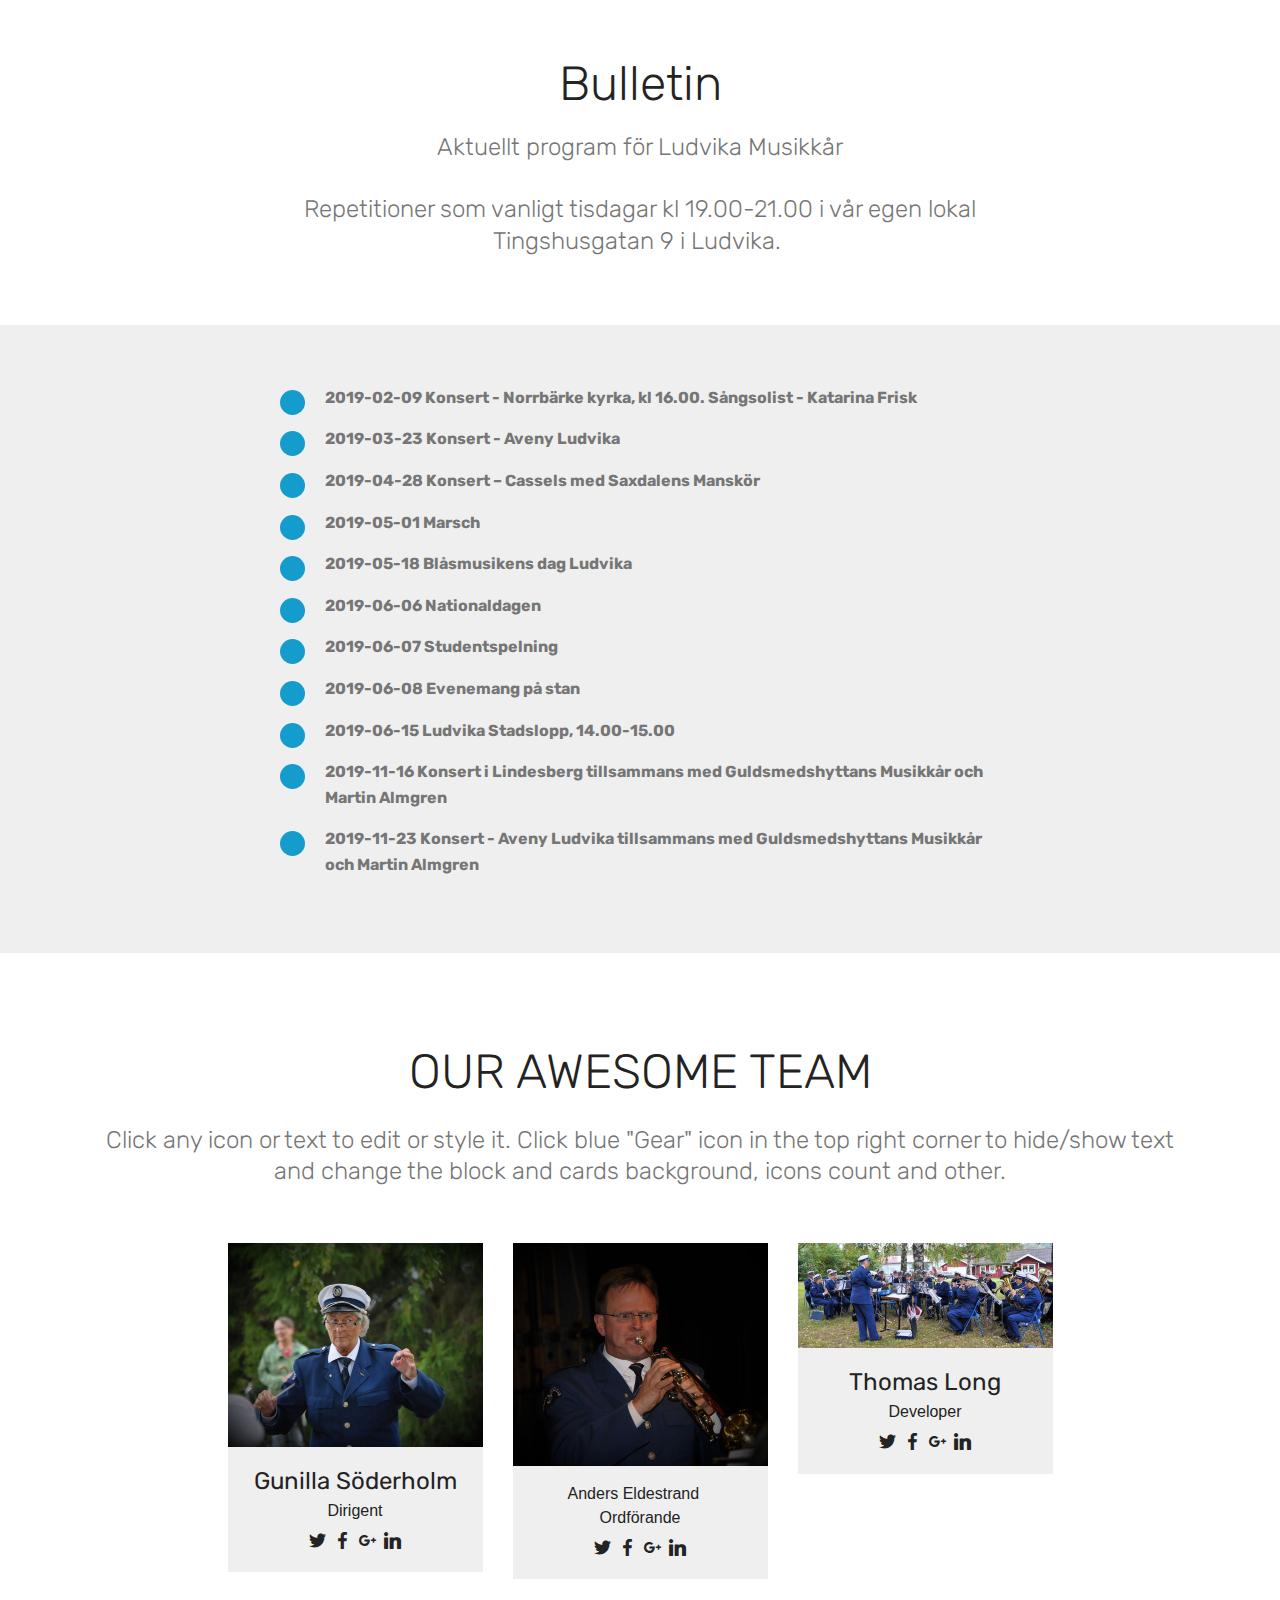
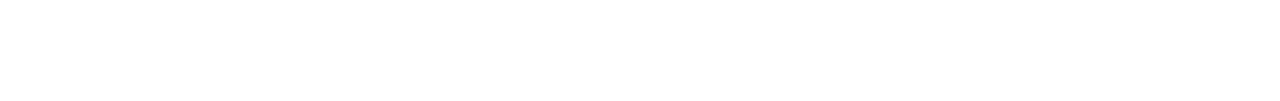
<file: index.html>
<!DOCTYPE html>
<html  >
<head>
  <!-- Site made with Mobirise Website Builder v4.10.7, https://mobirise.com -->
  <meta charset="UTF-8">
  <meta http-equiv="X-UA-Compatible" content="IE=edge">
  <meta name="generator" content="Mobirise v4.10.7, mobirise.com">
  <meta name="viewport" content="width=device-width, initial-scale=1, minimum-scale=1">
  <link rel="shortcut icon" href="assets/images/logo4.png" type="image/x-icon">
  <meta name="description" content="">
  
  <title>Home</title>
  <link rel="stylesheet" href="assets/tether/tether.min.css">
  <link rel="stylesheet" href="assets/bootstrap/css/bootstrap.min.css">
  <link rel="stylesheet" href="assets/bootstrap/css/bootstrap-grid.min.css">
  <link rel="stylesheet" href="assets/bootstrap/css/bootstrap-reboot.min.css">
  <link rel="stylesheet" href="assets/soundcloud-plugin/style.css">
  <link rel="stylesheet" href="assets/socicon/css/styles.css">
  <link rel="stylesheet" href="assets/theme/css/style.css">
  <link rel="stylesheet" href="assets/mobirise/css/mbr-additional.css" type="text/css">
  
  
  
</head>
<body>
  <section class="mbr-section content4 cid-rgRirr27zP" id="content4-0">

    

    <div class="container">
        <div class="media-container-row">
            <div class="title col-12 col-md-8">
                <h2 class="align-center pb-3 mbr-fonts-style display-2">
                    Bulletin</h2>
                <h3 class="mbr-section-subtitle align-center mbr-light mbr-fonts-style display-5">Aktuellt program för Ludvika Musikkår<br><br>Repetitioner som vanligt tisdagar kl 19.00-21.00 i vår egen lokal Tingshusgatan 9 i Ludvika.&nbsp;</h3>
                
            </div>
        </div>
    </div>
</section>

<section class="engine"><a href="https://mobirise.info/s">free bootstrap themes</a></section><section class="mbr-section article content12 cid-rgRiwe1qM1" id="content12-2">
     

    <div class="container">
        <div class="media-container-row">
            <div class="mbr-text counter-container col-12 col-md-8 mbr-fonts-style display-4">
                <ul>
                    <li><strong>2019-02-09 Konsert - Norrbärke kyrka, kl 16.00. Sångsolist - Katarina Frisk
</strong></li><li><strong>2019-03-23 Konsert - Aveny Ludvika 
</strong></li><li><strong>2019-04-28 Konsert – Cassels med Saxdalens Manskör
</strong></li><li><strong>2019-05-01 Marsch
</strong></li><li><strong>2019-05-18 Blåsmusikens dag Ludvika
</strong></li><li><strong>2019-06-06 Nationaldagen
</strong></li><li><strong>2019-06-07 Studentspelning
</strong></li><li><strong>2019-06-08 Evenemang på stan
</strong></li><li><strong>2019-06-15 Ludvika Stadslopp, 14.00-15.00
</strong></li><li><strong>2019-11-16 Konsert i Lindesberg tillsammans med Guldsmedshyttans Musikkår och Martin Almgren
</strong></li><li><strong>2019-11-23 Konsert - Aveny Ludvika tillsammans med Guldsmedshyttans Musikkår och Martin Almgren</strong></li>
                </ul>
            </div>
        </div>
    </div>
</section>

<section class="team1 cid-rXupLEV72R" id="team1-8">
    
    
    
    <div class="container align-center">
        <h2 class="pb-3 mbr-fonts-style mbr-section-title display-2">
            OUR AWESOME TEAM
        </h2>
        <h3 class="pb-5 mbr-section-subtitle mbr-fonts-style mbr-light display-5">
            Click any icon or text to edit or style it. Click blue "Gear" icon in the top right corner to hide/show text and change the block and cards background, icons count and other.
        </h3>
        <div class="row media-row">
            
        <div class="team-item col-lg-3 col-md-6">
                <div class="item-image">
                    <img src="assets/images/dsc-2003-4-510x407.jpg" alt="" title="">
                </div>
                <div class="item-caption py-3">
                    <div class="item-name px-2">
                        <p class="mbr-fonts-style display-5">
                           Gunilla Söderholm</p>
                    </div>
                    <div class="item-role px-2">
                        <p>Dirigent</p>
                    </div>
                    <div class="item-social pt-2">
                        <a href="https://twitter.com/mobirise" target="_blank">
                            <span class="p-1 socicon-twitter socicon mbr-iconfont mbr-iconfont-social"></span>
                        </a>
                        <a href="https://www.facebook.com/pages/Mobirise/1616226671953247" target="_blank">
                            <span class="p-1 socicon-facebook socicon mbr-iconfont mbr-iconfont-social"></span>
                        </a>
                        <a href="https://plus.google.com/u/0/+Mobirise" target="_blank">
                            <span class="p-1 socicon-googleplus socicon mbr-iconfont mbr-iconfont-social"></span>
                        </a>
                        <a href="https://www.linkedin.com/in/mobirise" target="_blank">
                            <span class="p-1 socicon-linkedin socicon mbr-iconfont mbr-iconfont-social"></span>
                        </a>
                        <a href="https://www.instagram.com/mobirise/" target="_blank">
                            
                        </a>
                        <a href="https://www.youtube.com/channel/UCt_tncVAetpK5JeM8L-8jyw" target="_blank">    
                            
                        </a>
                    </div>
                </div>
            </div><div class="team-item col-lg-3 col-md-6">
                <div class="item-image">
                    <img src="assets/images/dsc-2206-3-510x445.jpg" alt="" title="">
                </div>
                <div class="item-caption py-3">
                    <div class="item-name px-2">
                        <p class="mbr-fonts-style display-5"></p><p>
                           Anders Eldestrand&nbsp; &nbsp;</p><p></p>
                    </div>
                    <div class="item-role px-2">
                        <p>Ordförande</p>
                    </div>
                    <div class="item-social pt-2">
                        <a href="https://twitter.com/mobirise" target="_blank">
                            <span class="p-1 socicon-twitter socicon mbr-iconfont mbr-iconfont-social"></span>
                        </a>
                        <a href="https://www.facebook.com/pages/Mobirise/1616226671953247" target="_blank">
                            <span class="p-1 socicon-facebook socicon mbr-iconfont mbr-iconfont-social"></span>
                        </a>
                        <a href="https://plus.google.com/u/0/+Mobirise" target="_blank">
                            <span class="p-1 socicon-googleplus socicon mbr-iconfont mbr-iconfont-social"></span>
                        </a>
                        <a href="https://www.linkedin.com/in/mobirise" target="_blank">
                            <span class="p-1 socicon-linkedin socicon mbr-iconfont mbr-iconfont-social"></span>
                        </a>
                        <a href="https://www.instagram.com/mobirise/" target="_blank">
                            
                        </a>
                        <a href="https://www.youtube.com/channel/UCt_tncVAetpK5JeM8L-8jyw" target="_blank">    
                            
                        </a>
                    </div>
                </div>
            </div><div class="team-item col-lg-3 col-md-6">
                <div class="item-image">
                    <img src="assets/images/dsc-1993-2-510x210.jpg" alt="" title="">
                </div>
                <div class="item-caption py-3">
                    <div class="item-name px-2">
                        <p class="mbr-fonts-style display-5">
                           Thomas Long</p>
                    </div>
                    <div class="item-role px-2">
                        <p>Developer</p>
                    </div>
                    <div class="item-social pt-2">
                        <a href="https://twitter.com/mobirise" target="_blank">
                            <span class="p-1 socicon-twitter socicon mbr-iconfont mbr-iconfont-social"></span>
                        </a>
                        <a href="https://www.facebook.com/pages/Mobirise/1616226671953247" target="_blank">
                            <span class="p-1 socicon-facebook socicon mbr-iconfont mbr-iconfont-social"></span>
                        </a>
                        <a href="https://plus.google.com/u/0/+Mobirise" target="_blank">
                            <span class="p-1 socicon-googleplus socicon mbr-iconfont mbr-iconfont-social"></span>
                        </a>
                        <a href="https://www.linkedin.com/in/mobirise" target="_blank">
                            <span class="p-1 socicon-linkedin socicon mbr-iconfont mbr-iconfont-social"></span>
                        </a>
                        <a href="https://www.instagram.com/mobirise/" target="_blank">
                            
                        </a>
                        <a href="https://www.youtube.com/channel/UCt_tncVAetpK5JeM8L-8jyw" target="_blank">    
                            
                        </a>
                    </div>
                </div>
            </div></div>    
    </div>
</section>


  <script src="assets/web/assets/jquery/jquery.min.js"></script>
  <script src="assets/popper/popper.min.js"></script>
  <script src="assets/tether/tether.min.js"></script>
  <script src="assets/bootstrap/js/bootstrap.min.js"></script>
  <script src="assets/smoothscroll/smooth-scroll.js"></script>
  <script src="assets/theme/js/script.js"></script>
  
  
</body>
</html>
</file>
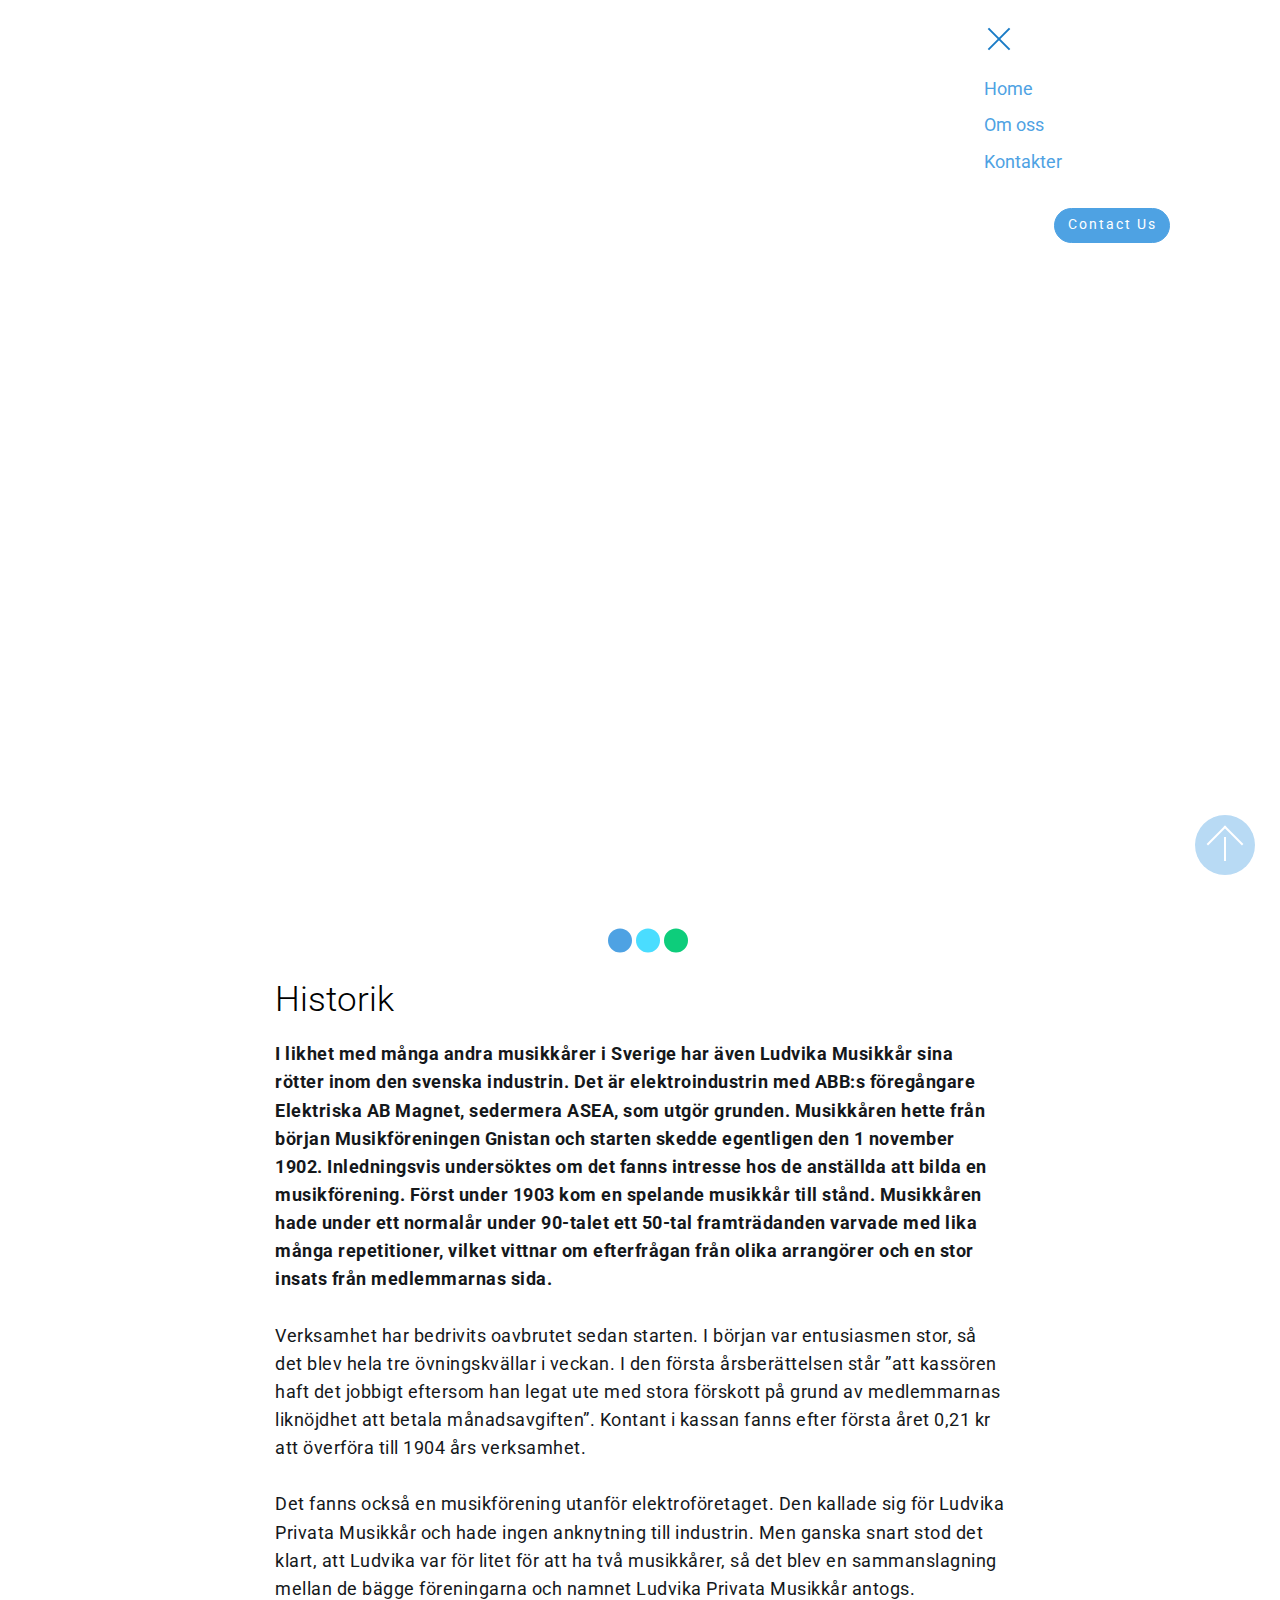
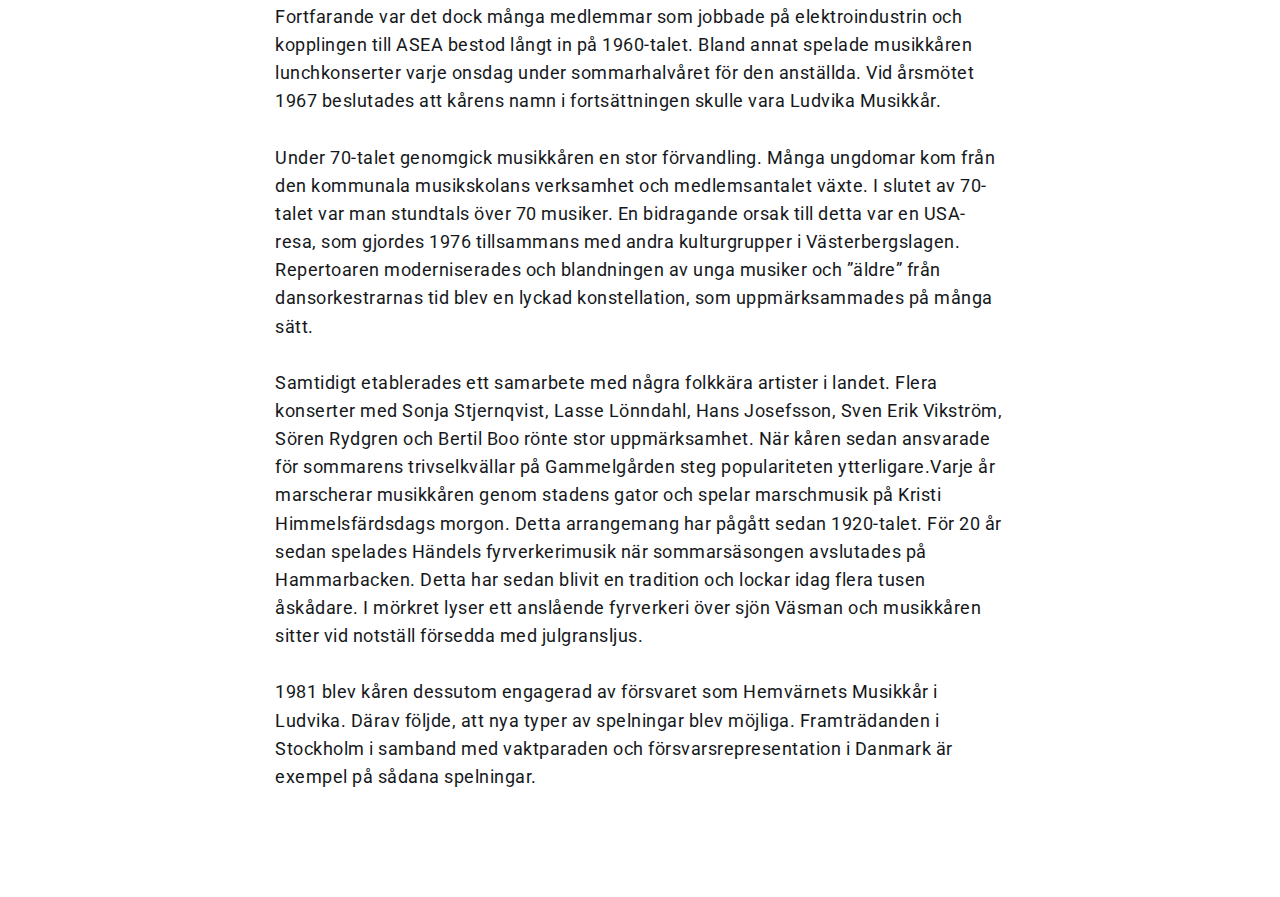
<file: historik.html>
<!DOCTYPE html>
<html amp>
<head>
  <!-- Site made with Mobirise Website Builder v4.9.1, https://mobirise.com -->
  <meta charset="UTF-8">
  <meta http-equiv="X-UA-Compatible" content="IE=edge">
  <meta name="generator" content="Mobirise v4.9.1, mobirise.com">
  <meta name="viewport" content="width=device-width, initial-scale=1, minimum-scale=1">
  <link rel="shortcut icon" href="assets/images/dsc-2165-2-128x64.png" type="image/x-icon">
  <meta name="description" content="">
  <title>Historik</title>
  
<link rel="canonical" href="historik.html">
 <style amp-boilerplate>body{-webkit-animation:-amp-start 8s steps(1,end) 0s 1 normal both;-moz-animation:-amp-start 8s steps(1,end) 0s 1 normal both;-ms-animation:-amp-start 8s steps(1,end) 0s 1 normal both;animation:-amp-start 8s steps(1,end) 0s 1 normal both}@-webkit-keyframes -amp-start{from{visibility:hidden}to{visibility:visible}}@-moz-keyframes -amp-start{from{visibility:hidden}to{visibility:visible}}@-ms-keyframes -amp-start{from{visibility:hidden}to{visibility:visible}}@-o-keyframes -amp-start{from{visibility:hidden}to{visibility:visible}}@keyframes -amp-start{from{visibility:hidden}to{visibility:visible}}</style>
<noscript><style amp-boilerplate>body{-webkit-animation:none;-moz-animation:none;-ms-animation:none;animation:none}</style></noscript>
<link href="https://fonts.googleapis.com/css?family=Roboto:100,100i,300,300i,400,400i,500,500i,700,700i,900,900i&subset=cyrillic" rel="stylesheet">
 
 <style amp-custom> 
div,span,h1,h2,h3,h4,h5,h6,p,blockquote,a,ol,ul,li,figcaption{font: inherit;}*{-webkit-box-sizing: border-box;box-sizing: border-box;}body{position: relative;font-style: normal;line-height: 1.5;}section{background-color: #eeeeee;background-position: 50% 50%;background-repeat: no-repeat;background-size: cover;}section,.container,.container-fluid{position: relative;word-wrap: break-word;}a.mbr-iconfont:hover{text-decoration: none;}h1,h2,h3{margin: auto;}h1,h3,p{padding: 10px 0;margin-bottom: 15px;}p,li,blockquote{color: #15181b;letter-spacing: 0.5px;line-height: 1.7;}ul,ol,pre,blockquote{margin-bottom: 0;margin-top: 0;}pre{background: #f4f4f4;padding: 10px 24px;white-space: pre-wrap;}p{margin-top: 0;}a{font-style: normal;font-weight: 400;cursor: pointer;}a,a:hover{text-decoration: none;}figure{margin-bottom: 0;}h1,h2,h3,h4,h5,h6,.h1,.h2,.h3,.h4,.h5,.h6,.display-1,.display-2,.display-3,.display-4{line-height: 1;word-break: break-word;word-wrap: break-word;}b,strong{font-weight: bold;}blockquote{padding: 10px 0 10px 20px;position: relative;border-left: 3px solid;}input:-webkit-autofill,input:-webkit-autofill:hover,input:-webkit-autofill:focus,input:-webkit-autofill:active{-webkit-transition-delay: 9999s;transition-delay: 9999s;-webkit-transition-property: background-color,color;-o-transition-property: background-color,color;transition-property: background-color,color;}html,body{height: auto;min-height: 100vh;}.mbr-section-title{font-style: normal;line-height: 1.2;}.mbr-section-subtitle{line-height: 1.3;}.mbr-text{font-style: normal;line-height: 1.6;}.btn{font-weight: 400;border-width: 2px;border-style: solid;font-style: normal;letter-spacing: 2px;margin: .4rem .8rem;white-space: normal;-webkit-transition: all .3s ease-in-out,-webkit-box-shadow 2s ease-in-out;transition: all .3s ease-in-out,-webkit-box-shadow 2s ease-in-out;-o-transition: all .3s ease-in-out,box-shadow 2s ease-in-out;transition: all .3s ease-in-out,box-shadow 2s ease-in-out;transition: all .3s ease-in-out,box-shadow 2s ease-in-out,-webkit-box-shadow 2s ease-in-out;display: -webkit-inline-box;display: -ms-inline-flexbox;display: inline-flex;-webkit-box-align: center;-ms-flex-align: center;align-items: center;-webkit-box-pack: center;-ms-flex-pack: center;justify-content: center;word-break: break-word;-webkit-align-items: center;-webkit-justify-content: center;display: -webkit-inline-flex;}.btn-form{border-radius: 0;}.btn-form:hover{cursor: pointer;}.mbr-figure img,.mbr-figure iframe{display: block;width: 100%;}.card{background-color: transparent;border: none;}.card-wrapper{-webkit-box-flex: 1;-webkit-flex: 1;}.card-img{text-align: center;-ms-flex-negative: 0;flex-shrink: 0;-webkit-flex-shrink: 0;}.media{max-width: 100%;margin: 0 auto;}.mbr-figure{-ms-flex-item-align: center;-ms-grid-row-align: center;-webkit-align-self: center;align-self: center;}.media-container > div{max-width: 100%;}.mbr-figure img,.card-img img{width: 100%;}@media (max-width: 991px){.media-size-item{width: auto;}.media{width: auto;}.mbr-figure{width: 100%;}}.hidden{visibility: hidden;}.super-hide{display: none;}.inactive{-webkit-user-select: none;-moz-user-select: none;-ms-user-select: none;user-select: none;pointer-events: none;-webkit-user-drag: none;user-drag: none;}textarea[type="hidden"]{display: none;}#scrollToTop{display: none;}.popover-content ul.show{min-height: 155px;}.mbr-white{color: #ffffff;}.mbr-black{color: #000000;}.mbr-bg-white{background-color: #ffffff;}.mbr-bg-black{background-color: #000000;}.align-left{text-align: left;}.align-center{text-align: center;}.align-right{text-align: right;}@media (max-width: 767px){.align-left,.align-center,.align-right,.mbr-section-btn,.mbr-section-title{text-align: center;}}.mbr-light{font-weight: 300;}.mbr-regular{font-weight: 400;}.mbr-semibold{font-weight: 500;}.mbr-bold{font-weight: 700;}.mbr-section-btn{margin-left: -.25rem;margin-right: -.25rem;font-size: 0;}nav .mbr-section-btn{margin-left: 0rem;margin-right: 0rem;}.btn .mbr-iconfont,.btn.btn-sm .mbr-iconfont{cursor: pointer;margin-right: 0.5rem;}.btn.btn-md .mbr-iconfont,.btn.btn-md .mbr-iconfont{margin-right: 0.8rem;}[type="submit"]{-webkit-appearance: none;}.mbr-fullscreen .mbr-overlay{height: 100vh;}.mbr-fullscreen{display: -webkit-box;display: -ms-flexbox;display: flex;display: -moz-flex;display: -ms-flex;display: -o-flex;-webkit-box-align: center;-ms-flex-align: center;align-items: center;-webkit-align-items: center;height: 100vh;-webkit-box-sizing: border-box;box-sizing: border-box;padding-top: 3rem;padding-bottom: 3rem;}section.sidebar-open:before{content: '';position: fixed;top: 0;bottom: 0;right: 0;left: 0;background-color: rgba(0,0,0,0.2);z-index: 1040;}amp-img img{max-height: 100%;max-width: 100%;}img.mbr-temp{width: 100%;}.is-builder .nodisplay + img[async],.is-builder .nodisplay + img[decoding="async"],.is-builder amp-img > a + img[async],.is-builder amp-img > a + img[decoding="async"]{display: none;}html:not(.is-builder) amp-img > a{position: absolute;top: 0;bottom: 0;left: 0;right: 0;z-index: 1;}.is-builder .temp-amp-sizer{position: absolute;}.is-builder amp-youtube .temp-amp-sizer,.is-builder amp-vimeo .temp-amp-sizer{position: static;}.is-builder section.horizontal-menu .ampstart-btn{display: none;}@media (max-width: 991px){.is-builder section.horizontal-menu .navbar-toggler{display: block;}}.is-builder section.horizontal-menu .dropdown-menu{z-index: auto;opacity: 1;pointer-events: auto;}.is-builder section.horizontal-menu .nav-dropdown .link.dropdown-toggle[aria-expanded="true"]{margin-right: 0;padding: 0.667em 1em;}.mobirise-spinner{position: absolute;top: 50%;left: 40%;margin-left: 10%;-webkit-transform: translate3d(-50%,-50%,0);z-index: 4;}.mobirise-spinner em{width: 24px;height: 24px;border-radius: 100%;display: inline-block;-webkit-animation: slide 1s infinite;}.mobirise-spinner em:nth-child(1){-webkit-animation-delay: 0.1s;}.mobirise-spinner em:nth-child(2){-webkit-animation-delay: 0.2s;}.mobirise-spinner em:nth-child(3){-webkit-animation-delay: 0.3s;}@-webkit-keyframes slide{0%{-webkit-transform: scale(1);}50%{opacity: 0.3;-webkit-transform: scale(2);}100%{-webkit-transform: scale(1);}}@keyframes slide{0%{-webkit-transform: scale(1);}50%{opacity: 0.3;-webkit-transform: scale(2);}100%{-webkit-transform: scale(1);}}.mobirise-loader .amp-active > div{display: none;}.mbr-container{max-width: 800px;padding: 0 10px;margin: 0 auto;position: relative;}.container{padding-right: 15px;padding-left: 15px;width: 100%;margin-right: auto;margin-left: auto;}@media (max-width: 767px){.container{max-width: 540px;}}@media (min-width: 768px){.container{max-width: 720px;}}@media (min-width: 992px){.container{max-width: 960px;}}@media (min-width: 1200px){.container{max-width: 1140px;}}.mbr-row{display: -webkit-box;display: -ms-flexbox;display: flex;-ms-flex-wrap: wrap;flex-wrap: wrap;margin-right: -15px;margin-left: -15px;}.mbr-justify-content-center{-webkit-box-pack: center;-ms-flex-pack: center;justify-content: center;-webkit-justify-content: center;}@media (max-width: 767px){.mbr-col-sm-12{-ms-flex: 0 0 100%;-webkit-box-flex: 0;flex: 0 0 100%;max-width: 100%;padding-right: 15px;padding-left: 15px;-webkit-flex: 0 0 100%;}.mbr-row{margin: 0;}}@media (min-width: 768px){.mbr-col-md-3{-ms-flex: 0 0 25%;-webkit-box-flex: 0;flex: 0 0 25%;max-width: 25%;padding-right: 15px;padding-left: 15px;-webkit-flex: 0 0 25%;}.mbr-col-md-4{-ms-flex: 0 0 33.333333%;-webkit-box-flex: 0;flex: 0 0 33.333333%;max-width: 33.333333%;padding-right: 15px;padding-left: 15px;-webkit-flex: 0 0 33.333333%;}.mbr-col-md-5{-ms-flex: 0 0 41.666667%;-webkit-box-flex: 0;flex: 0 0 41.666667%;max-width: 41.666667%;padding-right: 15px;padding-left: 15px;-webkit-flex: 0 0 41.666667%;}.mbr-col-md-6{-ms-flex: 0 0 50%;-webkit-box-flex: 0;flex: 0 0 50%;max-width: 50%;padding-right: 15px;padding-left: 15px;-webkit-flex: 0 0 50%;}.mbr-col-md-7{-ms-flex: 0 0 58.333333%;-webkit-box-flex: 0;flex: 0 0 58.333333%;max-width: 58.333333%;padding-right: 15px;padding-left: 15px;-webkit-flex: 0 0 58.333333%;}.mbr-col-md-8{-ms-flex: 0 0 66.666667%;-webkit-box-flex: 0;flex: 0 0 66.666667%;max-width: 66.666667%;padding-left: 15px;padding-right: 15px;-webkit-flex: 0 0 66.666667%;}.mbr-col-md-10{-ms-flex: 0 0 83.333333%;-webkit-box-flex: 0;flex: 0 0 83.333333%;max-width: 83.333333%;padding-left: 15px;padding-right: 15px;-webkit-flex: 0 0 83.333333%;}.mbr-col-md-12{-ms-flex: 0 0 100%;-webkit-box-flex: 0;flex: 0 0 100%;max-width: 100%;padding-right: 15px;padding-left: 15px;-webkit-flex: 0 0 100%;}}@media (min-width: 992px){.mbr-col-lg-2{-ms-flex: 0 0 16.666667%;-webkit-box-flex: 0;flex: 0 0 16.666667%;max-width: 16.666667%;padding-right: 15px;padding-left: 15px;-webkit-flex: 0 0 16.666667%;}.mbr-col-lg-3{-ms-flex: 0 0 25%;-webkit-box-flex: 0;flex: 0 0 25%;max-width: 25%;padding-right: 15px;padding-left: 15px;-webkit-flex: 0 0 25%;}.mbr-col-lg-4{-ms-flex: 0 0 33.33%;-webkit-box-flex: 0;flex: 0 0 33.33%;max-width: 33.33%;padding-right: 15px;padding-left: 15px;-webkit-flex: 0 0 33.33%;}.mbr-col-lg-5{-ms-flex: 0 0 41.666%;-webkit-box-flex: 0;flex: 0 0 41.666%;max-width: 41.666%;padding-right: 15px;padding-left: 15px;-webkit-flex: 0 0 41.666%;}.mbr-col-lg-6{-ms-flex: 0 0 50%;-webkit-box-flex: 0;flex: 0 0 50%;max-width: 50%;padding-right: 15px;padding-left: 15px;-webkit-flex: 0 0 50%;}.mbr-col-lg-8{-ms-flex: 0 0 66.666667%;-webkit-box-flex: 0;flex: 0 0 66.666667%;max-width: 66.666667%;padding-left: 15px;padding-right: 15px;-webkit-flex: 0 0 66.666667%;}.mbr-col-lg-10{-ms-flex: 0 0 83.3333%;-webkit-box-flex: 0;flex: 0 0 83.3333%;max-width: 83.3333%;padding-right: 15px;padding-left: 15px;-webkit-flex: 0 0 83.3333%;}.mbr-col-lg-12{-ms-flex: 0 0 100%;-webkit-box-flex: 0;flex: 0 0 100%;max-width: 100%;padding-right: 15px;padding-left: 15px;-webkit-flex: 0 0 100%;}}@media (min-width: 1200px){.mbr-col-xl-7{-ms-flex: 0 0 58.333333%;-webkit-box-flex: 0;flex: 0 0 58.333333%;max-width: 58.333333%;padding-right: 15px;padding-left: 15px;-webkit-flex: 0 0 58.333333%;}.mbr-col-xl-8{-ms-flex: 0 0 66.666667%;-webkit-box-flex: 0;flex: 0 0 66.666667%;max-width: 66.666667%;padding-left: 15px;padding-right: 15px;-webkit-flex: 0 0 66.666667%;}}amp-sidebar{background: transparent;}#scrollToTopMarker{position: absolute;width: 0px;height: 0px;top: 300px;}#scrollToTopButton{position: fixed;bottom: 25px;right: 25px;opacity: .4;z-index: 5000;font-size: 32px;height: 60px;width: 60px;border: none;border-radius: 3px;cursor: pointer;}#scrollToTopButton:focus{outline: none;}#scrollToTopButton a:before{content: '';position: absolute;height: 40%;top: 36%;width: 2px;left: calc(50% - 1px);}#scrollToTopButton a:after{content: '';position: absolute;border-top: 2px solid;border-right: 2px solid;width: 40%;height: 40%;left: calc(30% - 1px);bottom: 30%;-ms-transform: rotate(-45deg);transform: rotate(-45deg);-webkit-transform: rotate(-45deg);}.is-builder #scrollToTopButton a:after{left: 30%;}
body{font-family: Roboto;}blockquote{border-color: #4ea2e3;}.display-1{font-family: 'Roboto',sans-serif;font-size: 4.5rem;}.display-2{font-family: 'Roboto',sans-serif;font-size: 2.2rem;}.display-4{font-family: 'Roboto',sans-serif;font-size: 0.9rem;}.display-5{font-family: 'Roboto',sans-serif;font-size: 1.8rem;}.display-7{font-family: 'Roboto',sans-serif;font-size: 1.1rem;}.display-1 .mbr-iconfont-btn{font-size: 4.5rem;width: 4.5rem;}.display-2 .mbr-iconfont-btn{font-size: 2.2rem;width: 2.2rem;}.display-4 .mbr-iconfont-btn{font-size: 0.9rem;width: 0.9rem;}.display-5 .mbr-iconfont-btn{font-size: 1.8rem;width: 1.8rem;}.display-7 .mbr-iconfont-btn{font-size: 1.1rem;width: 1.1rem;}@media (max-width: 768px){.display-1{font-size: 3.6rem;font-size: calc( 2.225rem + (4.5 - 2.225) * ((100vw - 20rem) / (48 - 20)));line-height: calc( 1.4 * (2.225rem + (4.5 - 2.225) * ((100vw - 20rem) / (48 - 20))));}.display-2{font-size: 1.76rem;font-size: calc( 1.42rem + (2.2 - 1.42) * ((100vw - 20rem) / (48 - 20)));line-height: calc( 1.4 * (1.42rem + (2.2 - 1.42) * ((100vw - 20rem) / (48 - 20))));}.display-4{font-size: 0.72rem;font-size: calc( 0.965rem + (0.9 - 0.965) * ((100vw - 20rem) / (48 - 20)));line-height: calc( 1.4 * (0.965rem + (0.9 - 0.965) * ((100vw - 20rem) / (48 - 20))));}.display-5{font-size: 1.44rem;font-size: calc( 1.28rem + (1.8 - 1.28) * ((100vw - 20rem) / (48 - 20)));line-height: calc( 1.4 * (1.28rem + (1.8 - 1.28) * ((100vw - 20rem) / (48 - 20))));}}.btn{padding: 1rem 2rem;border-radius: 0px;}.btn-sm{border-width: 1px;padding: 0.6rem 0.8rem;border-radius: 0px;}.btn-md{font-weight: 600;padding: 1rem 2rem;border-radius: 0px;}.bg-primary{background-color: #4ea2e3;}.bg-success{background-color: #0dcd7b;}.bg-info{background-color: #8282e7;}.bg-warning{background-color: #767676;}.bg-danger{background-color: #a0a0a0;}.btn-primary,.btn-primary:active,.btn-primary.active{background-color: #4ea2e3;border-color: #4ea2e3;color: #ffffff;}.btn-primary:hover,.btn-primary:focus,.btn-primary.focus{color: #ffffff;background-color: #1f7dc5;border-color: #1f7dc5;}.btn-primary.disabled,.btn-primary:disabled{color: #ffffff;background-color: #1f7dc5;border-color: #1f7dc5;}.btn-secondary,.btn-secondary:active,.btn-secondary.active{background-color: #4addff;border-color: #4addff;color: #003c4a;}.btn-secondary:hover,.btn-secondary:focus,.btn-secondary.focus{color: #003c4a;background-color: #00cdfd;border-color: #00cdfd;}.btn-secondary.disabled,.btn-secondary:disabled{color: #003c4a;background-color: #00cdfd;border-color: #00cdfd;}.btn-info,.btn-info:active,.btn-info.active{background-color: #8282e7;border-color: #8282e7;color: #ffffff;}.btn-info:hover,.btn-info:focus,.btn-info.focus{color: #ffffff;background-color: #4242db;border-color: #4242db;}.btn-info.disabled,.btn-info:disabled{color: #ffffff;background-color: #4242db;border-color: #4242db;}.btn-success,.btn-success:active,.btn-success.active{background-color: #0dcd7b;border-color: #0dcd7b;color: #ffffff;}.btn-success:hover,.btn-success:focus,.btn-success.focus{color: #ffffff;background-color: #088550;border-color: #088550;}.btn-success.disabled,.btn-success:disabled{color: #ffffff;background-color: #088550;border-color: #088550;}.btn-warning,.btn-warning:active,.btn-warning.active{background-color: #767676;border-color: #767676;color: #ffffff;}.btn-warning:hover,.btn-warning:focus,.btn-warning.focus{color: #ffffff;background-color: #505050;border-color: #505050;}.btn-warning.disabled,.btn-warning:disabled{color: #ffffff;background-color: #505050;border-color: #505050;}.btn-danger,.btn-danger:active,.btn-danger.active{background-color: #a0a0a0;border-color: #a0a0a0;color: #ffffff;}.btn-danger:hover,.btn-danger:focus,.btn-danger.focus{color: #ffffff;background-color: #7a7a7a;border-color: #7a7a7a;}.btn-danger.disabled,.btn-danger:disabled{color: #ffffff;background-color: #7a7a7a;border-color: #7a7a7a;}.btn-black,.btn-black:active,.btn-black.active{background-color: #333333;border-color: #333333;color: #ffffff;}.btn-black:hover,.btn-black:focus,.btn-black.focus{color: #ffffff;background-color: #0d0d0d;border-color: #0d0d0d;}.btn-black.disabled,.btn-black:disabled{color: #ffffff;background-color: #0d0d0d;border-color: #0d0d0d;}.btn-white,.btn-white:active,.btn-white.active{background-color: #ffffff;border-color: #ffffff;color: #808080;}.btn-white:hover,.btn-white:focus,.btn-white.focus{color: #808080;background-color: #d9d9d9;border-color: #d9d9d9;}.btn-white.disabled,.btn-white:disabled{color: #808080;background-color: #d9d9d9;border-color: #d9d9d9;}.btn-white,.btn-white:active,.btn-white.active{color: #333333;}.btn-white:hover,.btn-white:focus,.btn-white.focus{color: #333333;}.btn-white.disabled,.btn-white:disabled{color: #333333;}.btn-primary-outline,.btn-primary-outline:active,.btn-primary-outline.active{background: none;border-color: #1c6faf;color: #1c6faf;}.btn-primary-outline:hover,.btn-primary-outline:focus,.btn-primary-outline.focus{color: #ffffff;background-color: #4ea2e3;border-color: #4ea2e3;}.btn-primary-outline.disabled,.btn-primary-outline:disabled{color: #ffffff;background-color: #4ea2e3;border-color: #4ea2e3;}.btn-secondary-outline,.btn-secondary-outline:active,.btn-secondary-outline.active{background: none;border-color: #00b8e3;color: #00b8e3;}.btn-secondary-outline:hover,.btn-secondary-outline:focus,.btn-secondary-outline.focus{color: #003c4a;background-color: #4addff;border-color: #4addff;}.btn-secondary-outline.disabled,.btn-secondary-outline:disabled{color: #003c4a;background-color: #4addff;border-color: #4addff;}.btn-info-outline,.btn-info-outline:active,.btn-info-outline.active{background: none;border-color: #2c2cd7;color: #2c2cd7;}.btn-info-outline:hover,.btn-info-outline:focus,.btn-info-outline.focus{color: #ffffff;background-color: #8282e7;border-color: #8282e7;}.btn-info-outline.disabled,.btn-info-outline:disabled{color: #ffffff;background-color: #8282e7;border-color: #8282e7;}.btn-success-outline,.btn-success-outline:active,.btn-success-outline.active{background: none;border-color: #076d41;color: #076d41;}.btn-success-outline:hover,.btn-success-outline:focus,.btn-success-outline.focus{color: #ffffff;background-color: #0dcd7b;border-color: #0dcd7b;}.btn-success-outline.disabled,.btn-success-outline:disabled{color: #ffffff;background-color: #0dcd7b;border-color: #0dcd7b;}.btn-warning-outline,.btn-warning-outline:active,.btn-warning-outline.active{background: none;border-color: #434343;color: #434343;}.btn-warning-outline:hover,.btn-warning-outline:focus,.btn-warning-outline.focus{color: #ffffff;background-color: #767676;border-color: #767676;}.btn-warning-outline.disabled,.btn-warning-outline:disabled{color: #ffffff;background-color: #767676;border-color: #767676;}.btn-danger-outline,.btn-danger-outline:active,.btn-danger-outline.active{background: none;border-color: #6d6d6d;color: #6d6d6d;}.btn-danger-outline:hover,.btn-danger-outline:focus,.btn-danger-outline.focus{color: #ffffff;background-color: #a0a0a0;border-color: #a0a0a0;}.btn-danger-outline.disabled,.btn-danger-outline:disabled{color: #ffffff;background-color: #a0a0a0;border-color: #a0a0a0;}.btn-black-outline,.btn-black-outline:active,.btn-black-outline.active{background: none;border-color: #000000;color: #000000;}.btn-black-outline:hover,.btn-black-outline:focus,.btn-black-outline.focus{color: #ffffff;background-color: #333333;border-color: #333333;}.btn-black-outline.disabled,.btn-black-outline:disabled{color: #ffffff;background-color: #333333;border-color: #333333;}.btn-white-outline,.btn-white-outline:active,.btn-white-outline.active{background: none;border-color: #ffffff;color: #ffffff;}.btn-white-outline:hover,.btn-white-outline:focus,.btn-white-outline.focus{color: #333333;background-color: #ffffff;border-color: #ffffff;}.text-primary{color: #4ea2e3;}.text-secondary{color: #4addff;}.text-success{color: #0dcd7b;}.text-info{color: #8282e7;}.text-warning{color: #767676;}.text-danger{color: #a0a0a0;}.text-white{color: #ffffff;}.text-black{color: #000000;}a.text-primary:hover,a.text-primary:focus{color: #1c6faf;}a.text-secondary:hover,a.text-secondary:focus{color: #00b8e3;}a.text-success:hover,a.text-success:focus{color: #076d41;}a.text-info:hover,a.text-info:focus{color: #2c2cd7;}a.text-warning:hover,a.text-warning:focus{color: #434343;}a.text-danger:hover,a.text-danger:focus{color: #6d6d6d;}a.text-white:hover,a.text-white:focus{color: #b3b3b3;}a.text-black:hover,a.text-black:focus{color: #4d4d4d;}.alert-success{background-color: #0dcd7b;}.alert-info{background-color: #8282e7;}.alert-warning{background-color: #767676;}.alert-danger{background-color: #a0a0a0;}.mbr-section-btn a.btn:not(.btn-form){border-radius: 100px;transition-property: background-color,color,border-color,box-shadow;transition-duration: .3s,.3s,.3s,.8s;transition-timing-function: ease-in-out;}.mbr-section-btn a.btn:not(.btn-form):hover{box-shadow: 0 10px 40px 0 rgba(0,0,0,0.2);}.nav-tabs .nav-link{border-radius: 100px;}a,a:hover{color: #4ea2e3;}.mbr-plan-header.bg-primary .mbr-plan-subtitle,.mbr-plan-header.bg-primary .mbr-plan-price-desc{color: #feffff;}.mbr-plan-header.bg-success .mbr-plan-subtitle,.mbr-plan-header.bg-success .mbr-plan-price-desc{color: #acfad9;}.mbr-plan-header.bg-info .mbr-plan-subtitle,.mbr-plan-header.bg-info .mbr-plan-price-desc{color: #ffffff;}.mbr-plan-header.bg-warning .mbr-plan-subtitle,.mbr-plan-header.bg-warning .mbr-plan-price-desc{color: #b6b6b6;}.mbr-plan-header.bg-danger .mbr-plan-subtitle,.mbr-plan-header.bg-danger .mbr-plan-price-desc{color: #e0e0e0;}.mobirise-spinner em:nth-child(1){background: #4ea2e3;}.mobirise-spinner em:nth-child(2){background: #4addff;}.mobirise-spinner em:nth-child(3){background: #0dcd7b;}#scrollToTopButton{background-color: #4ea2e3;border-radius: 50%;}#scrollToTopButton a:before{background: #ffffff;}#scrollToTopButton a:after{border-top-color: #ffffff;border-right-color: #ffffff;}.cid-r9XhFiMelC amp-sidebar{min-width: 260px;z-index: 1050;background-color: #ffffff;}.cid-r9XhFiMelC amp-sidebar.open:after{content: '';position: absolute;top: 0;left: 0;bottom: 0;right: 0;background-color: red;}.cid-r9XhFiMelC .open{-webkit-transform: translateX(0%);transform: translateX(0%);display: block;}.cid-r9XhFiMelC .builder-sidebar{background-color: #ffffff;position: relative;min-height: 100vh;z-index: 1030;padding: 1rem 2rem;max-width: 20rem;}.cid-r9XhFiMelC .headerbar{display: flex;-webkit-flex-direction: column;flex-direction: column;-webkit-justify-content: center;justify-content: center;padding: .5rem 1rem;min-height: 70px;-webkit-align-items: center;align-items: center;background: #ffffff;}.cid-r9XhFiMelC .headerbar.sticky-nav{position: fixed;z-index: 1000;width: 100%;}.cid-r9XhFiMelC button.sticky-but{position: fixed;}.cid-r9XhFiMelC .brand{display: flex;-webkit-align-items: center;align-items: center;-webkit-align-self: flex-start;align-self: flex-start;padding-right: 30px;}.cid-r9XhFiMelC .brand p{margin: 0;padding: 0;}.cid-r9XhFiMelC .brand-name{color: #197bc6;}.cid-r9XhFiMelC .sidebar{padding: 1rem 0;margin: 0;}.cid-r9XhFiMelC .sidebar > li{list-style: none;display: flex;-webkit-flex-direction: column;flex-direction: column;}.cid-r9XhFiMelC .sidebar a{display: block;text-decoration: none;margin-bottom: 10px;}.cid-r9XhFiMelC .close-sidebar{width: 30px;height: 30px;position: relative;cursor: pointer;background-color: transparent;border: none;}.cid-r9XhFiMelC .close-sidebar:focus{outline: 2px auto #4ea2e3;}.cid-r9XhFiMelC .close-sidebar span{position: absolute;left: 0;top: 14px;width: 30px;height: 2px;border-right: 5px;background-color: #197bc6;}.cid-r9XhFiMelC .close-sidebar span:nth-child(1){-webkit-transform: rotate(45deg);transform: rotate(45deg);}.cid-r9XhFiMelC .close-sidebar span:nth-child(2){-webkit-transform: rotate(-45deg);transform: rotate(-45deg);}@media (min-width: 992px){.cid-r9XhFiMelC .brand-name{min-width: 8rem;}.cid-r9XhFiMelC .builder-sidebar{margin-left: auto;}.cid-r9XhFiMelC .builder-sidebar .sidebar li{-webkit-flex-direction: row;flex-direction: row;-webkit-flex-wrap: wrap;flex-wrap: wrap;}.cid-r9XhFiMelC .builder-sidebar .sidebar li a{padding: .5rem;margin: 0;}.cid-r9XhFiMelC .builder-overlay{display: none;}}.cid-r9XhFiMelC .hamburger{position: absolute;top: 25px;right: 20px;margin-left: auto;width: 30px;height: 20px;background: none;border: none;cursor: pointer;z-index: 1000;}@media (min-width: 768px){.cid-r9XhFiMelC .hamburger{top: calc(0.5rem + 55 * 0.5px - 10px);}}.cid-r9XhFiMelC .hamburger:focus{outline: none;}.cid-r9XhFiMelC .hamburger span{position: absolute;right: 0;width: 30px;height: 2px;border-right: 5px;background-color: #197bc6;}.cid-r9XhFiMelC .hamburger span:nth-child(1){top: 0;transition: all .2s;}.cid-r9XhFiMelC .hamburger span:nth-child(2){top: 8px;transition: all .15s;}.cid-r9XhFiMelC .hamburger span:nth-child(3){top: 8px;transition: all .15s;}.cid-r9XhFiMelC .hamburger span:nth-child(4){top: 16px;transition: all .2s;}.cid-r9XhFiMelC amp-img{margin-right: 1rem;display: flex;-webkit-align-items: center;align-items: center;height: 55px;width: 55px;}@media (max-width: 768px){.cid-r9XhFiMelC amp-img{max-height: 55px;max-width: 55px;}}.cid-r9XykG18OW{padding-top: 60px;padding-bottom: 60px;background-color: #ffffff;}.cid-r9XykG18OW .mbr-text{margin-bottom: 0;}.cid-r9XykG18OW .mbr-section-title{margin: 0;}
.engine{position: absolute;text-indent: -2400px;text-align: center;padding: 0;top: 0;left: -2400px;}[class*="-iconfont"]{display: inline-flex;}</style>
 
  <script async  src="https://cdn.ampproject.org/v0.js"></script>
  <script async custom-element="amp-analytics" src="https://cdn.ampproject.org/v0/amp-analytics-0.1.js"></script>
  <script async custom-element="amp-animation" src="https://cdn.ampproject.org/v0/amp-animation-0.1.js"></script>
  <script async custom-element="amp-position-observer" src="https://cdn.ampproject.org/v0/amp-position-observer-0.1.js"></script>
  <script async custom-element="amp-sidebar" src="https://cdn.ampproject.org/v0/amp-sidebar-0.1.js"></script>
  
  
</head>
<body><div id="top-page"></div>                                         <amp-animation id="showScrollToTopAnim" layout="nodisplay">                                             <script type="application/json">                                             {                                                 "duration": "200ms",                                                 "fill": "both",                                                 "iterations": "1",                                                 "direction": "alternate",                                                 "animations": [                                                     {                                                         "selector": "#scrollToTopButton",                                                         "keyframes": [                                                             { "opacity": "0.4", "visibility": "visible" }                                                         ]                                                     }                                                 ]                                             }                                             </script>                                         </amp-animation>                                         <amp-animation id="hideScrollToTopAnim" layout="nodisplay">                                             <script type="application/json">                                             {                                                 "duration": "200ms",                                                 "fill": "both",                                                 "iterations": "1",                                                 "direction": "alternate",                                                 "animations": [                                                     {                                                         "selector": "#scrollToTopButton",                                                         "keyframes": [                                                             { "opacity": "0", "visibility": "hidden" }                                                         ]                                                     }                                                 ]                                             }                                             </script>                                         </amp-animation>                                         <div id="scrollToTopMarker">                                             <amp-position-observer on="enter:hideScrollToTopAnim.start; exit:showScrollToTopAnim.start" layout="nodisplay">                                             </amp-position-observer>                                         </div><amp-sidebar id="sidebar" class="cid-r9XhFiMelC" layout="nodisplay" side="right">
        <div class="builder-sidebar" id="builder-sidebar">
            <button on="tap:sidebar.close" class="close-sidebar">
                <span></span>
                <span></span>
            </button>

            <div class="sidebar mbr-white" data-app-modern-menu="true"><a class="text-primary display-7" href="https://mobirise.co">Home</a>
              <a class="text-primary display-7" href="https://mobirise.co">Om oss</a>
              <a class="text-primary display-7" href="https://mobirise.co">Kontakter</a></div>
            
            <div class="navbar-buttons mbr-section-btn align-center"><a class="btn btn-sm btn-primary display-4" href="https://mobirise.co">Contact Us</a></div>
        </div>
    </amp-sidebar>
  <section class="menu cid-r9XhFiMelC" id="menu1-c">
    
    <nav class="headerbar sticky-nav">
      <div class="brand">
          <span class="brand-logo">
              <amp-img src="assets/images/dsc-2000-510x341.jpg" layout="responsive" width="55.33724340175953" height="37" alt="Ludvika Musikkår" class="mobirise-loader">
                  <div placeholder="" class="placeholder">
                                <div class="mobirise-spinner">
                                    <em></em>
                                    <em></em>
                                    <em></em>
                                </div></div>
                  
              </amp-img>
          </span>
          
      </div>
    </nav>
    
    <button on="tap:sidebar.toggle" class="ampstart-btn hamburger sticky-but">
        <span></span>
        <span></span>
        <span></span>
        <span></span>
    </button>
</section>

<section class="engine"><a href="https://mobirise.info/n">free simple web templates</a></section><section class="content2 mbr-section article cid-r9XykG18OW" id="content2-g">
    
     

    <div class="container">
        <div class="mbr-row mbr-justify-content-center">
            <div class="mbr-col-sm-12 mbr-col-md-10 mbr-col-lg-8">
                <h3 class="mbr-fonts-style mbr-section-title mbr-light display-2">
                    Historik</h3>
                <p class="mbr-text mbr-fonts-style display-7"><strong>I likhet med många andra musikkårer i Sverige har även Ludvika Musikkår sina rötter inom den svenska industrin. Det är elektroindustrin med ABB:s föregångare Elektriska AB Magnet, sedermera ASEA, som utgör grunden. Musikkåren hette från början Musikföreningen Gnistan och starten skedde egentligen den 1 november 1902. Inledningsvis undersöktes om det fanns intresse hos de anställda att bilda en musikförening. Först under 1903 kom en spelande musikkår till stånd. Musikkåren hade under ett normalår under 90-talet ett 50-tal framträdanden varvade med lika många repetitioner, vilket vittnar om efterfrågan från olika arrangörer och en stor insats från medlemmarnas sida.
</strong><br>
<br>Verksamhet har bedrivits oavbrutet sedan starten. I början var entusiasmen stor, så det blev hela tre övningskvällar i veckan. I den första årsberättelsen står ”att kassören haft det jobbigt eftersom han legat ute med stora förskott på grund av medlemmarnas liknöjdhet att betala månadsavgiften”. Kontant i kassan fanns efter första året 0,21 kr att överföra till 1904 års verksamhet. 
<br>
<br>Det fanns också en musikförening utanför elektroföretaget. Den kallade sig för Ludvika Privata Musikkår och hade ingen anknytning till industrin. Men ganska snart stod det klart, att Ludvika var för litet för att ha två musikkårer, så det blev en sammanslagning mellan de bägge föreningarna och namnet Ludvika Privata Musikkår antogs. Fortfarande var det dock många medlemmar som jobbade på elektroindustrin och kopplingen till ASEA bestod långt in på 1960-talet. Bland annat spelade musikkåren lunchkonserter varje onsdag under sommarhalvåret för den anställda. Vid årsmötet 1967 beslutades att kårens namn i fortsättningen skulle vara Ludvika Musikkår. 
<br>
<br>Under 70-talet genomgick musikkåren en stor förvandling. Många ungdomar kom från den kommunala musikskolans verksamhet och medlemsantalet växte. I slutet av 70-talet var man stundtals över 70 musiker. En bidragande orsak till detta var en USA-resa, som gjordes 1976 tillsammans med andra kulturgrupper i Västerbergslagen. Repertoaren moderniserades och blandningen av unga musiker och ”äldre” från dansorkestrarnas tid blev en lyckad konstellation, som uppmärksammades på många sätt.
<br>
<br>Samtidigt etablerades ett samarbete med några folkkära artister i landet. Flera konserter med Sonja Stjernqvist, Lasse Lönndahl, Hans Josefsson, Sven Erik Vikström, Sören Rydgren och Bertil Boo rönte stor uppmärksamhet. När kåren sedan ansvarade för sommarens trivselkvällar på Gammelgården steg populariteten ytterligare.Varje år marscherar musikkåren genom stadens gator och spelar marschmusik på Kristi Himmelsfärdsdags morgon. Detta arrangemang har pågått sedan 1920-talet. För 20 år sedan spelades Händels fyrverkerimusik när sommarsäsongen avslutades på Hammarbacken. Detta har sedan blivit en tradition och lockar idag flera tusen åskådare. I mörkret lyser ett anslående fyrverkeri över sjön Väsman och musikkåren sitter vid notställ försedda med julgransljus.
<br>
<br>1981 blev kåren dessutom engagerad av försvaret som Hemvärnets Musikkår i Ludvika. Därav följde, att nya typer av spelningar blev möjliga. Framträdanden i Stockholm i samband med vaktparaden och försvarsrepresentation i Danmark är exempel på sådana spelningar. 
<br>
<br></p>
            </div>
        </div>
    </div>
</section>


  
  
 <div id="scrollToTop" class="scrollToTop mbr-arrow-up"><a style="text-align: center;"><i class="mbr-arrow-up-icon mbr-arrow-up-icon-cm cm-icon cm-icon-smallarrow-up" )=""></i></a></div>
  <button id="scrollToTopButton" on="tap:top-page.scrollTo(duration=200)">                                         <a class="scroll-to-top-arrow"></a>                                     </button></body>
</html>
</file>
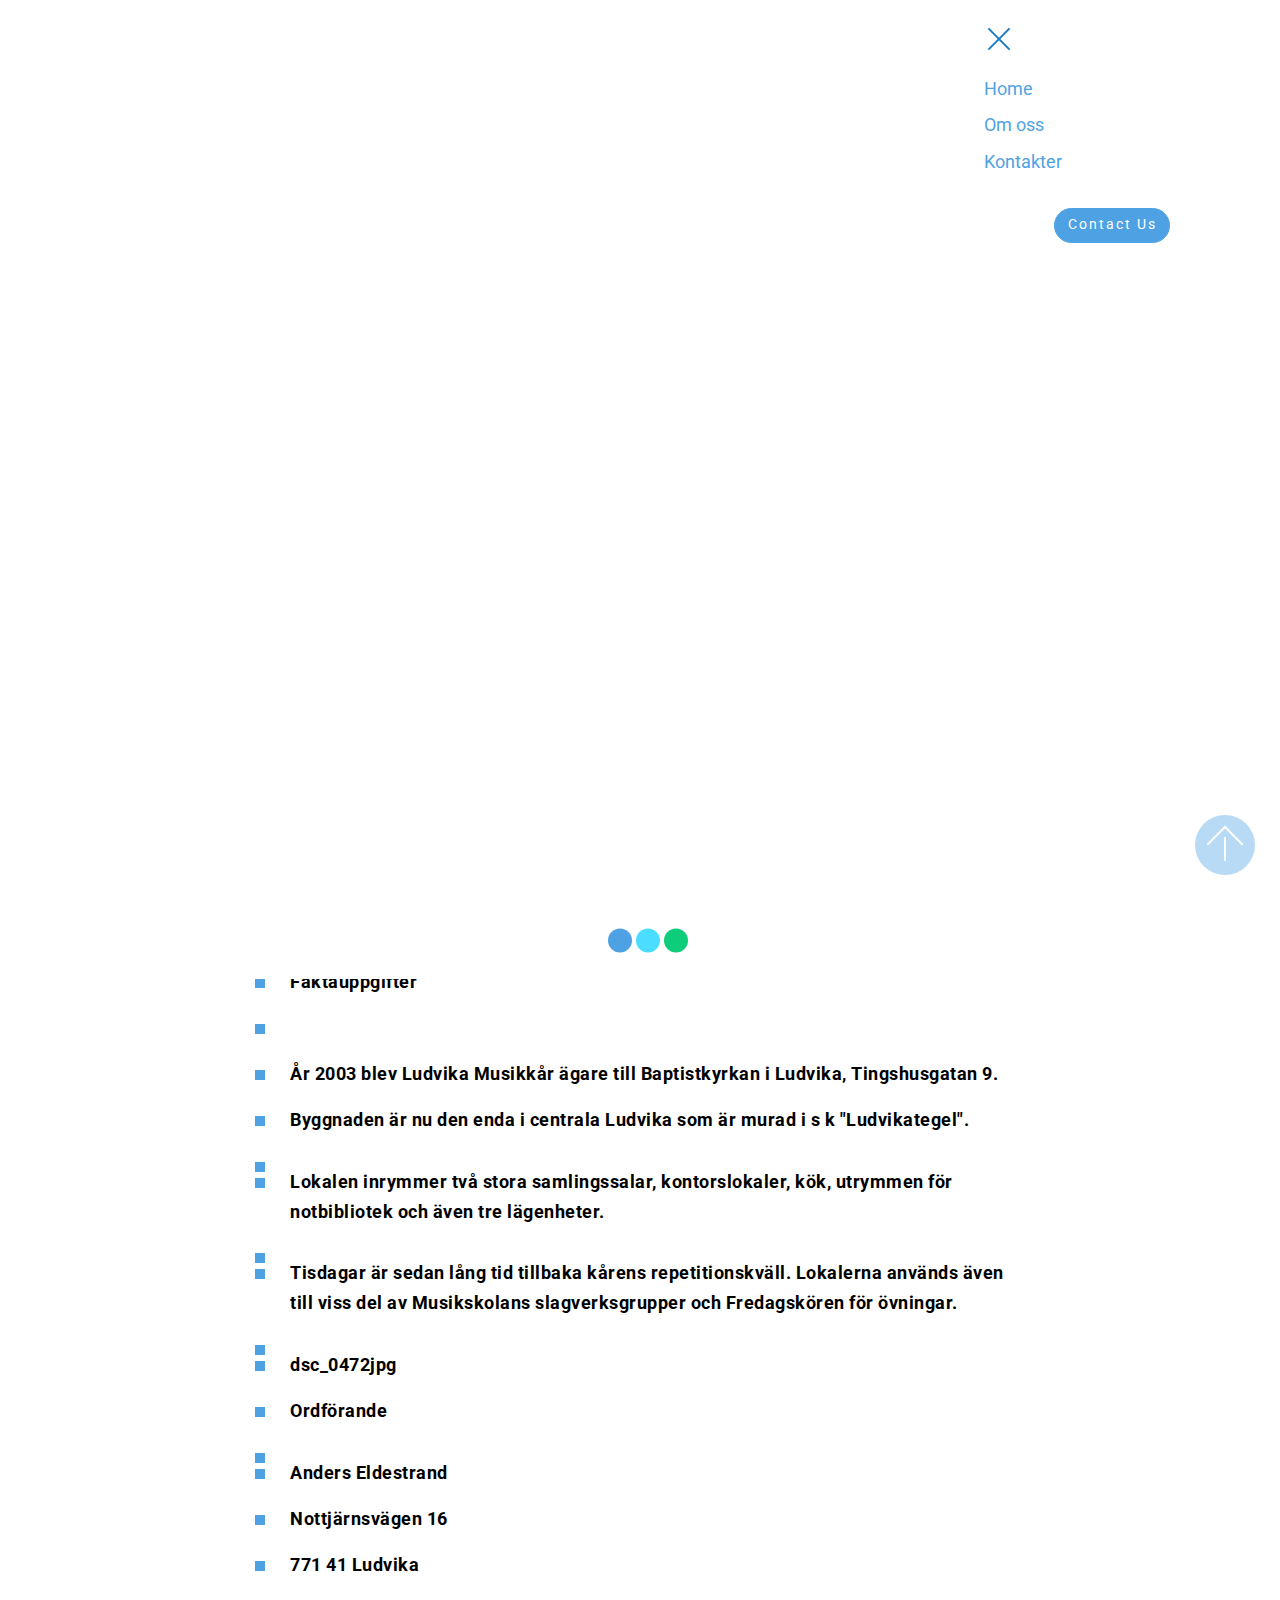
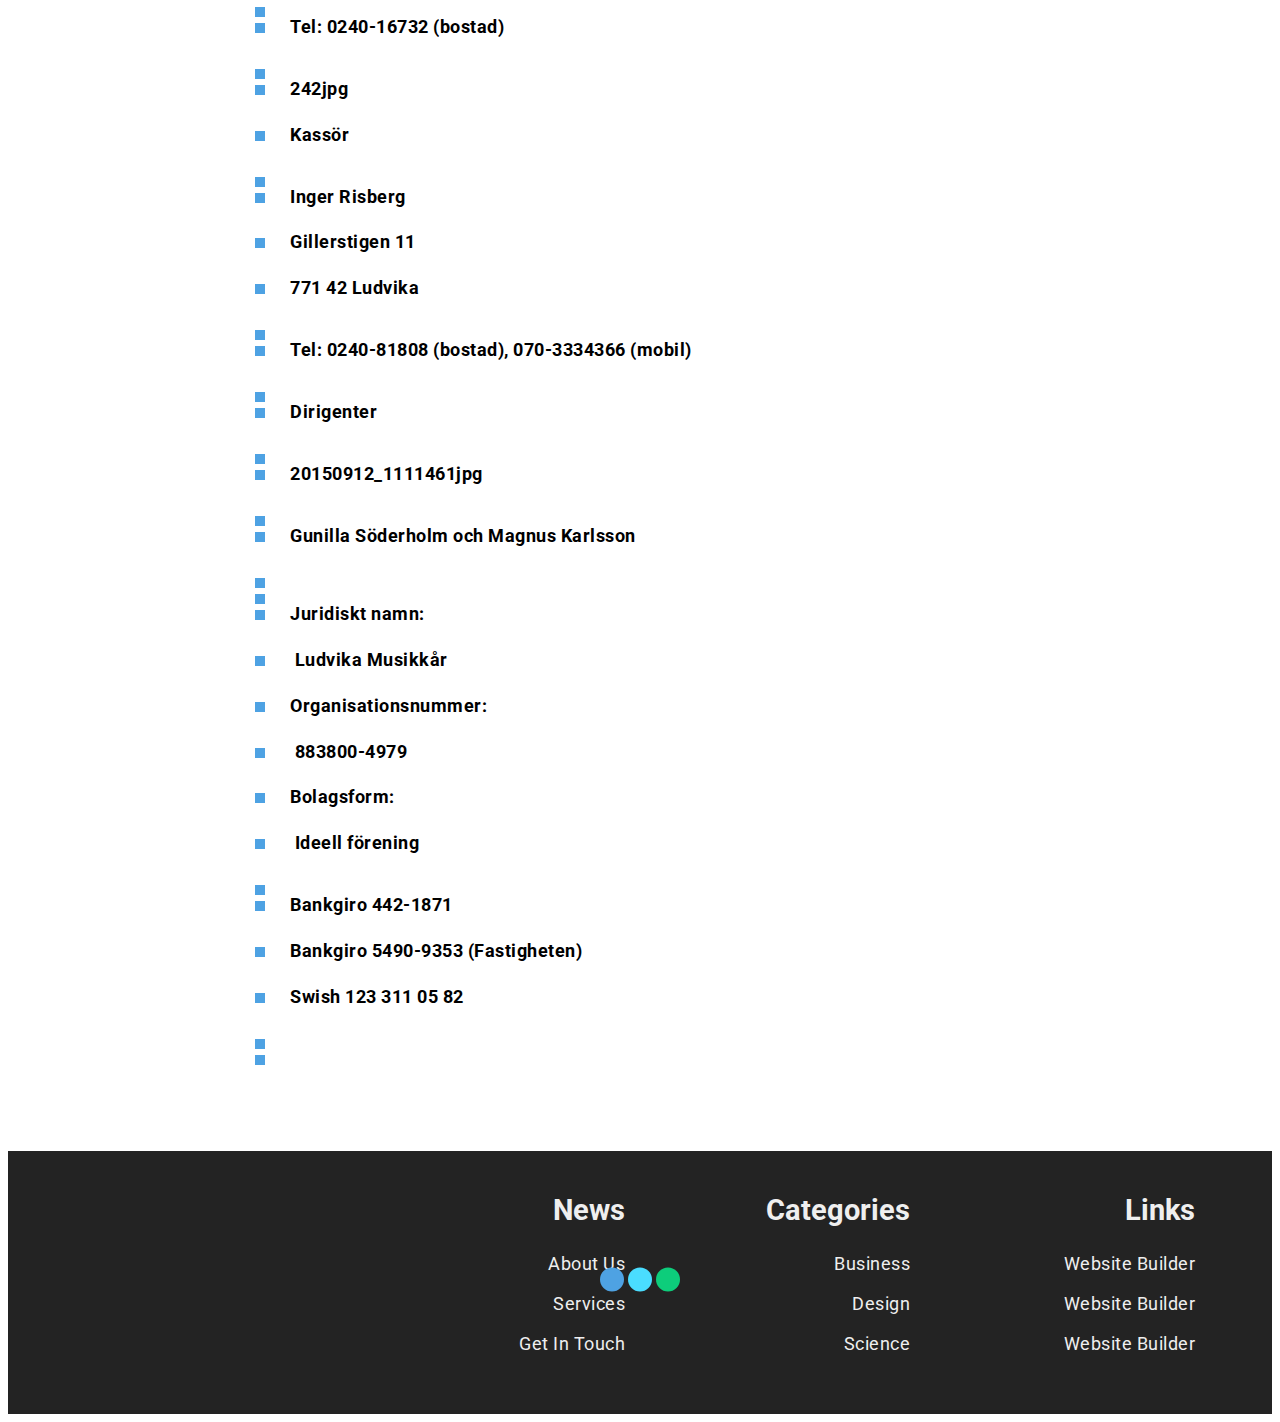
<file: page2.html>
<!DOCTYPE html>
<html amp>
<head>
  <!-- Site made with Mobirise Website Builder v4.9.1, https://mobirise.com -->
  <meta charset="UTF-8">
  <meta http-equiv="X-UA-Compatible" content="IE=edge">
  <meta name="generator" content="Mobirise v4.9.1, mobirise.com">
  <meta name="viewport" content="width=device-width, initial-scale=1, minimum-scale=1">
  <link rel="shortcut icon" href="assets/images/dsc-2165-2-128x64.png" type="image/x-icon">
  <meta name="description" content="">
  <title>Page 2</title>
  
<link rel="canonical" href="page2.html">
 <style amp-boilerplate>body{-webkit-animation:-amp-start 8s steps(1,end) 0s 1 normal both;-moz-animation:-amp-start 8s steps(1,end) 0s 1 normal both;-ms-animation:-amp-start 8s steps(1,end) 0s 1 normal both;animation:-amp-start 8s steps(1,end) 0s 1 normal both}@-webkit-keyframes -amp-start{from{visibility:hidden}to{visibility:visible}}@-moz-keyframes -amp-start{from{visibility:hidden}to{visibility:visible}}@-ms-keyframes -amp-start{from{visibility:hidden}to{visibility:visible}}@-o-keyframes -amp-start{from{visibility:hidden}to{visibility:visible}}@keyframes -amp-start{from{visibility:hidden}to{visibility:visible}}</style>
<noscript><style amp-boilerplate>body{-webkit-animation:none;-moz-animation:none;-ms-animation:none;animation:none}</style></noscript>
<link href="https://fonts.googleapis.com/css?family=Roboto:100,100i,300,300i,400,400i,500,500i,700,700i,900,900i&subset=cyrillic" rel="stylesheet">
 
 <style amp-custom> 
div,span,h1,h2,h3,h4,h5,h6,p,blockquote,a,ol,ul,li,figcaption{font: inherit;}*{-webkit-box-sizing: border-box;box-sizing: border-box;}body{position: relative;font-style: normal;line-height: 1.5;}section{background-color: #eeeeee;background-position: 50% 50%;background-repeat: no-repeat;background-size: cover;}section,.container,.container-fluid{position: relative;word-wrap: break-word;}a.mbr-iconfont:hover{text-decoration: none;}h1,h2,h3{margin: auto;}h1,h3,p{padding: 10px 0;margin-bottom: 15px;}p,li,blockquote{color: #15181b;letter-spacing: 0.5px;line-height: 1.7;}ul,ol,pre,blockquote{margin-bottom: 0;margin-top: 0;}pre{background: #f4f4f4;padding: 10px 24px;white-space: pre-wrap;}p{margin-top: 0;}a{font-style: normal;font-weight: 400;cursor: pointer;}a,a:hover{text-decoration: none;}figure{margin-bottom: 0;}h1,h2,h3,h4,h5,h6,.h1,.h2,.h3,.h4,.h5,.h6,.display-1,.display-2,.display-3,.display-4{line-height: 1;word-break: break-word;word-wrap: break-word;}b,strong{font-weight: bold;}blockquote{padding: 10px 0 10px 20px;position: relative;border-left: 3px solid;}input:-webkit-autofill,input:-webkit-autofill:hover,input:-webkit-autofill:focus,input:-webkit-autofill:active{-webkit-transition-delay: 9999s;transition-delay: 9999s;-webkit-transition-property: background-color,color;-o-transition-property: background-color,color;transition-property: background-color,color;}html,body{height: auto;min-height: 100vh;}.mbr-section-title{font-style: normal;line-height: 1.2;}.mbr-section-subtitle{line-height: 1.3;}.mbr-text{font-style: normal;line-height: 1.6;}.btn{font-weight: 400;border-width: 2px;border-style: solid;font-style: normal;letter-spacing: 2px;margin: .4rem .8rem;white-space: normal;-webkit-transition: all .3s ease-in-out,-webkit-box-shadow 2s ease-in-out;transition: all .3s ease-in-out,-webkit-box-shadow 2s ease-in-out;-o-transition: all .3s ease-in-out,box-shadow 2s ease-in-out;transition: all .3s ease-in-out,box-shadow 2s ease-in-out;transition: all .3s ease-in-out,box-shadow 2s ease-in-out,-webkit-box-shadow 2s ease-in-out;display: -webkit-inline-box;display: -ms-inline-flexbox;display: inline-flex;-webkit-box-align: center;-ms-flex-align: center;align-items: center;-webkit-box-pack: center;-ms-flex-pack: center;justify-content: center;word-break: break-word;-webkit-align-items: center;-webkit-justify-content: center;display: -webkit-inline-flex;}.btn-form{border-radius: 0;}.btn-form:hover{cursor: pointer;}.mbr-figure img,.mbr-figure iframe{display: block;width: 100%;}.card{background-color: transparent;border: none;}.card-wrapper{-webkit-box-flex: 1;-webkit-flex: 1;}.card-img{text-align: center;-ms-flex-negative: 0;flex-shrink: 0;-webkit-flex-shrink: 0;}.media{max-width: 100%;margin: 0 auto;}.mbr-figure{-ms-flex-item-align: center;-ms-grid-row-align: center;-webkit-align-self: center;align-self: center;}.media-container > div{max-width: 100%;}.mbr-figure img,.card-img img{width: 100%;}@media (max-width: 991px){.media-size-item{width: auto;}.media{width: auto;}.mbr-figure{width: 100%;}}.hidden{visibility: hidden;}.super-hide{display: none;}.inactive{-webkit-user-select: none;-moz-user-select: none;-ms-user-select: none;user-select: none;pointer-events: none;-webkit-user-drag: none;user-drag: none;}textarea[type="hidden"]{display: none;}#scrollToTop{display: none;}.popover-content ul.show{min-height: 155px;}.mbr-white{color: #ffffff;}.mbr-black{color: #000000;}.mbr-bg-white{background-color: #ffffff;}.mbr-bg-black{background-color: #000000;}.align-left{text-align: left;}.align-center{text-align: center;}.align-right{text-align: right;}@media (max-width: 767px){.align-left,.align-center,.align-right,.mbr-section-btn,.mbr-section-title{text-align: center;}}.mbr-light{font-weight: 300;}.mbr-regular{font-weight: 400;}.mbr-semibold{font-weight: 500;}.mbr-bold{font-weight: 700;}.mbr-section-btn{margin-left: -.25rem;margin-right: -.25rem;font-size: 0;}nav .mbr-section-btn{margin-left: 0rem;margin-right: 0rem;}.btn .mbr-iconfont,.btn.btn-sm .mbr-iconfont{cursor: pointer;margin-right: 0.5rem;}.btn.btn-md .mbr-iconfont,.btn.btn-md .mbr-iconfont{margin-right: 0.8rem;}[type="submit"]{-webkit-appearance: none;}.mbr-fullscreen .mbr-overlay{height: 100vh;}.mbr-fullscreen{display: -webkit-box;display: -ms-flexbox;display: flex;display: -moz-flex;display: -ms-flex;display: -o-flex;-webkit-box-align: center;-ms-flex-align: center;align-items: center;-webkit-align-items: center;height: 100vh;-webkit-box-sizing: border-box;box-sizing: border-box;padding-top: 3rem;padding-bottom: 3rem;}section.sidebar-open:before{content: '';position: fixed;top: 0;bottom: 0;right: 0;left: 0;background-color: rgba(0,0,0,0.2);z-index: 1040;}amp-img img{max-height: 100%;max-width: 100%;}img.mbr-temp{width: 100%;}.is-builder .nodisplay + img[async],.is-builder .nodisplay + img[decoding="async"],.is-builder amp-img > a + img[async],.is-builder amp-img > a + img[decoding="async"]{display: none;}html:not(.is-builder) amp-img > a{position: absolute;top: 0;bottom: 0;left: 0;right: 0;z-index: 1;}.is-builder .temp-amp-sizer{position: absolute;}.is-builder amp-youtube .temp-amp-sizer,.is-builder amp-vimeo .temp-amp-sizer{position: static;}.is-builder section.horizontal-menu .ampstart-btn{display: none;}@media (max-width: 991px){.is-builder section.horizontal-menu .navbar-toggler{display: block;}}.is-builder section.horizontal-menu .dropdown-menu{z-index: auto;opacity: 1;pointer-events: auto;}.is-builder section.horizontal-menu .nav-dropdown .link.dropdown-toggle[aria-expanded="true"]{margin-right: 0;padding: 0.667em 1em;}.mobirise-spinner{position: absolute;top: 50%;left: 40%;margin-left: 10%;-webkit-transform: translate3d(-50%,-50%,0);z-index: 4;}.mobirise-spinner em{width: 24px;height: 24px;border-radius: 100%;display: inline-block;-webkit-animation: slide 1s infinite;}.mobirise-spinner em:nth-child(1){-webkit-animation-delay: 0.1s;}.mobirise-spinner em:nth-child(2){-webkit-animation-delay: 0.2s;}.mobirise-spinner em:nth-child(3){-webkit-animation-delay: 0.3s;}@-webkit-keyframes slide{0%{-webkit-transform: scale(1);}50%{opacity: 0.3;-webkit-transform: scale(2);}100%{-webkit-transform: scale(1);}}@keyframes slide{0%{-webkit-transform: scale(1);}50%{opacity: 0.3;-webkit-transform: scale(2);}100%{-webkit-transform: scale(1);}}.mobirise-loader .amp-active > div{display: none;}.mbr-container{max-width: 800px;padding: 0 10px;margin: 0 auto;position: relative;}.container{padding-right: 15px;padding-left: 15px;width: 100%;margin-right: auto;margin-left: auto;}@media (max-width: 767px){.container{max-width: 540px;}}@media (min-width: 768px){.container{max-width: 720px;}}@media (min-width: 992px){.container{max-width: 960px;}}@media (min-width: 1200px){.container{max-width: 1140px;}}.mbr-row{display: -webkit-box;display: -ms-flexbox;display: flex;-ms-flex-wrap: wrap;flex-wrap: wrap;margin-right: -15px;margin-left: -15px;}.mbr-justify-content-center{-webkit-box-pack: center;-ms-flex-pack: center;justify-content: center;-webkit-justify-content: center;}@media (max-width: 767px){.mbr-col-sm-12{-ms-flex: 0 0 100%;-webkit-box-flex: 0;flex: 0 0 100%;max-width: 100%;padding-right: 15px;padding-left: 15px;-webkit-flex: 0 0 100%;}.mbr-row{margin: 0;}}@media (min-width: 768px){.mbr-col-md-3{-ms-flex: 0 0 25%;-webkit-box-flex: 0;flex: 0 0 25%;max-width: 25%;padding-right: 15px;padding-left: 15px;-webkit-flex: 0 0 25%;}.mbr-col-md-4{-ms-flex: 0 0 33.333333%;-webkit-box-flex: 0;flex: 0 0 33.333333%;max-width: 33.333333%;padding-right: 15px;padding-left: 15px;-webkit-flex: 0 0 33.333333%;}.mbr-col-md-5{-ms-flex: 0 0 41.666667%;-webkit-box-flex: 0;flex: 0 0 41.666667%;max-width: 41.666667%;padding-right: 15px;padding-left: 15px;-webkit-flex: 0 0 41.666667%;}.mbr-col-md-6{-ms-flex: 0 0 50%;-webkit-box-flex: 0;flex: 0 0 50%;max-width: 50%;padding-right: 15px;padding-left: 15px;-webkit-flex: 0 0 50%;}.mbr-col-md-7{-ms-flex: 0 0 58.333333%;-webkit-box-flex: 0;flex: 0 0 58.333333%;max-width: 58.333333%;padding-right: 15px;padding-left: 15px;-webkit-flex: 0 0 58.333333%;}.mbr-col-md-8{-ms-flex: 0 0 66.666667%;-webkit-box-flex: 0;flex: 0 0 66.666667%;max-width: 66.666667%;padding-left: 15px;padding-right: 15px;-webkit-flex: 0 0 66.666667%;}.mbr-col-md-10{-ms-flex: 0 0 83.333333%;-webkit-box-flex: 0;flex: 0 0 83.333333%;max-width: 83.333333%;padding-left: 15px;padding-right: 15px;-webkit-flex: 0 0 83.333333%;}.mbr-col-md-12{-ms-flex: 0 0 100%;-webkit-box-flex: 0;flex: 0 0 100%;max-width: 100%;padding-right: 15px;padding-left: 15px;-webkit-flex: 0 0 100%;}}@media (min-width: 992px){.mbr-col-lg-2{-ms-flex: 0 0 16.666667%;-webkit-box-flex: 0;flex: 0 0 16.666667%;max-width: 16.666667%;padding-right: 15px;padding-left: 15px;-webkit-flex: 0 0 16.666667%;}.mbr-col-lg-3{-ms-flex: 0 0 25%;-webkit-box-flex: 0;flex: 0 0 25%;max-width: 25%;padding-right: 15px;padding-left: 15px;-webkit-flex: 0 0 25%;}.mbr-col-lg-4{-ms-flex: 0 0 33.33%;-webkit-box-flex: 0;flex: 0 0 33.33%;max-width: 33.33%;padding-right: 15px;padding-left: 15px;-webkit-flex: 0 0 33.33%;}.mbr-col-lg-5{-ms-flex: 0 0 41.666%;-webkit-box-flex: 0;flex: 0 0 41.666%;max-width: 41.666%;padding-right: 15px;padding-left: 15px;-webkit-flex: 0 0 41.666%;}.mbr-col-lg-6{-ms-flex: 0 0 50%;-webkit-box-flex: 0;flex: 0 0 50%;max-width: 50%;padding-right: 15px;padding-left: 15px;-webkit-flex: 0 0 50%;}.mbr-col-lg-8{-ms-flex: 0 0 66.666667%;-webkit-box-flex: 0;flex: 0 0 66.666667%;max-width: 66.666667%;padding-left: 15px;padding-right: 15px;-webkit-flex: 0 0 66.666667%;}.mbr-col-lg-10{-ms-flex: 0 0 83.3333%;-webkit-box-flex: 0;flex: 0 0 83.3333%;max-width: 83.3333%;padding-right: 15px;padding-left: 15px;-webkit-flex: 0 0 83.3333%;}.mbr-col-lg-12{-ms-flex: 0 0 100%;-webkit-box-flex: 0;flex: 0 0 100%;max-width: 100%;padding-right: 15px;padding-left: 15px;-webkit-flex: 0 0 100%;}}@media (min-width: 1200px){.mbr-col-xl-7{-ms-flex: 0 0 58.333333%;-webkit-box-flex: 0;flex: 0 0 58.333333%;max-width: 58.333333%;padding-right: 15px;padding-left: 15px;-webkit-flex: 0 0 58.333333%;}.mbr-col-xl-8{-ms-flex: 0 0 66.666667%;-webkit-box-flex: 0;flex: 0 0 66.666667%;max-width: 66.666667%;padding-left: 15px;padding-right: 15px;-webkit-flex: 0 0 66.666667%;}}amp-sidebar{background: transparent;}#scrollToTopMarker{position: absolute;width: 0px;height: 0px;top: 300px;}#scrollToTopButton{position: fixed;bottom: 25px;right: 25px;opacity: .4;z-index: 5000;font-size: 32px;height: 60px;width: 60px;border: none;border-radius: 3px;cursor: pointer;}#scrollToTopButton:focus{outline: none;}#scrollToTopButton a:before{content: '';position: absolute;height: 40%;top: 36%;width: 2px;left: calc(50% - 1px);}#scrollToTopButton a:after{content: '';position: absolute;border-top: 2px solid;border-right: 2px solid;width: 40%;height: 40%;left: calc(30% - 1px);bottom: 30%;-ms-transform: rotate(-45deg);transform: rotate(-45deg);-webkit-transform: rotate(-45deg);}.is-builder #scrollToTopButton a:after{left: 30%;}
body{font-family: Roboto;}blockquote{border-color: #4ea2e3;}.display-1{font-family: 'Roboto',sans-serif;font-size: 4.5rem;}.display-2{font-family: 'Roboto',sans-serif;font-size: 2.2rem;}.display-4{font-family: 'Roboto',sans-serif;font-size: 0.9rem;}.display-5{font-family: 'Roboto',sans-serif;font-size: 1.8rem;}.display-7{font-family: 'Roboto',sans-serif;font-size: 1.1rem;}.display-1 .mbr-iconfont-btn{font-size: 4.5rem;width: 4.5rem;}.display-2 .mbr-iconfont-btn{font-size: 2.2rem;width: 2.2rem;}.display-4 .mbr-iconfont-btn{font-size: 0.9rem;width: 0.9rem;}.display-5 .mbr-iconfont-btn{font-size: 1.8rem;width: 1.8rem;}.display-7 .mbr-iconfont-btn{font-size: 1.1rem;width: 1.1rem;}@media (max-width: 768px){.display-1{font-size: 3.6rem;font-size: calc( 2.225rem + (4.5 - 2.225) * ((100vw - 20rem) / (48 - 20)));line-height: calc( 1.4 * (2.225rem + (4.5 - 2.225) * ((100vw - 20rem) / (48 - 20))));}.display-2{font-size: 1.76rem;font-size: calc( 1.42rem + (2.2 - 1.42) * ((100vw - 20rem) / (48 - 20)));line-height: calc( 1.4 * (1.42rem + (2.2 - 1.42) * ((100vw - 20rem) / (48 - 20))));}.display-4{font-size: 0.72rem;font-size: calc( 0.965rem + (0.9 - 0.965) * ((100vw - 20rem) / (48 - 20)));line-height: calc( 1.4 * (0.965rem + (0.9 - 0.965) * ((100vw - 20rem) / (48 - 20))));}.display-5{font-size: 1.44rem;font-size: calc( 1.28rem + (1.8 - 1.28) * ((100vw - 20rem) / (48 - 20)));line-height: calc( 1.4 * (1.28rem + (1.8 - 1.28) * ((100vw - 20rem) / (48 - 20))));}}.btn{padding: 1rem 2rem;border-radius: 0px;}.btn-sm{border-width: 1px;padding: 0.6rem 0.8rem;border-radius: 0px;}.btn-md{font-weight: 600;padding: 1rem 2rem;border-radius: 0px;}.bg-primary{background-color: #4ea2e3;}.bg-success{background-color: #0dcd7b;}.bg-info{background-color: #8282e7;}.bg-warning{background-color: #767676;}.bg-danger{background-color: #a0a0a0;}.btn-primary,.btn-primary:active,.btn-primary.active{background-color: #4ea2e3;border-color: #4ea2e3;color: #ffffff;}.btn-primary:hover,.btn-primary:focus,.btn-primary.focus{color: #ffffff;background-color: #1f7dc5;border-color: #1f7dc5;}.btn-primary.disabled,.btn-primary:disabled{color: #ffffff;background-color: #1f7dc5;border-color: #1f7dc5;}.btn-secondary,.btn-secondary:active,.btn-secondary.active{background-color: #4addff;border-color: #4addff;color: #003c4a;}.btn-secondary:hover,.btn-secondary:focus,.btn-secondary.focus{color: #003c4a;background-color: #00cdfd;border-color: #00cdfd;}.btn-secondary.disabled,.btn-secondary:disabled{color: #003c4a;background-color: #00cdfd;border-color: #00cdfd;}.btn-info,.btn-info:active,.btn-info.active{background-color: #8282e7;border-color: #8282e7;color: #ffffff;}.btn-info:hover,.btn-info:focus,.btn-info.focus{color: #ffffff;background-color: #4242db;border-color: #4242db;}.btn-info.disabled,.btn-info:disabled{color: #ffffff;background-color: #4242db;border-color: #4242db;}.btn-success,.btn-success:active,.btn-success.active{background-color: #0dcd7b;border-color: #0dcd7b;color: #ffffff;}.btn-success:hover,.btn-success:focus,.btn-success.focus{color: #ffffff;background-color: #088550;border-color: #088550;}.btn-success.disabled,.btn-success:disabled{color: #ffffff;background-color: #088550;border-color: #088550;}.btn-warning,.btn-warning:active,.btn-warning.active{background-color: #767676;border-color: #767676;color: #ffffff;}.btn-warning:hover,.btn-warning:focus,.btn-warning.focus{color: #ffffff;background-color: #505050;border-color: #505050;}.btn-warning.disabled,.btn-warning:disabled{color: #ffffff;background-color: #505050;border-color: #505050;}.btn-danger,.btn-danger:active,.btn-danger.active{background-color: #a0a0a0;border-color: #a0a0a0;color: #ffffff;}.btn-danger:hover,.btn-danger:focus,.btn-danger.focus{color: #ffffff;background-color: #7a7a7a;border-color: #7a7a7a;}.btn-danger.disabled,.btn-danger:disabled{color: #ffffff;background-color: #7a7a7a;border-color: #7a7a7a;}.btn-black,.btn-black:active,.btn-black.active{background-color: #333333;border-color: #333333;color: #ffffff;}.btn-black:hover,.btn-black:focus,.btn-black.focus{color: #ffffff;background-color: #0d0d0d;border-color: #0d0d0d;}.btn-black.disabled,.btn-black:disabled{color: #ffffff;background-color: #0d0d0d;border-color: #0d0d0d;}.btn-white,.btn-white:active,.btn-white.active{background-color: #ffffff;border-color: #ffffff;color: #808080;}.btn-white:hover,.btn-white:focus,.btn-white.focus{color: #808080;background-color: #d9d9d9;border-color: #d9d9d9;}.btn-white.disabled,.btn-white:disabled{color: #808080;background-color: #d9d9d9;border-color: #d9d9d9;}.btn-white,.btn-white:active,.btn-white.active{color: #333333;}.btn-white:hover,.btn-white:focus,.btn-white.focus{color: #333333;}.btn-white.disabled,.btn-white:disabled{color: #333333;}.btn-primary-outline,.btn-primary-outline:active,.btn-primary-outline.active{background: none;border-color: #1c6faf;color: #1c6faf;}.btn-primary-outline:hover,.btn-primary-outline:focus,.btn-primary-outline.focus{color: #ffffff;background-color: #4ea2e3;border-color: #4ea2e3;}.btn-primary-outline.disabled,.btn-primary-outline:disabled{color: #ffffff;background-color: #4ea2e3;border-color: #4ea2e3;}.btn-secondary-outline,.btn-secondary-outline:active,.btn-secondary-outline.active{background: none;border-color: #00b8e3;color: #00b8e3;}.btn-secondary-outline:hover,.btn-secondary-outline:focus,.btn-secondary-outline.focus{color: #003c4a;background-color: #4addff;border-color: #4addff;}.btn-secondary-outline.disabled,.btn-secondary-outline:disabled{color: #003c4a;background-color: #4addff;border-color: #4addff;}.btn-info-outline,.btn-info-outline:active,.btn-info-outline.active{background: none;border-color: #2c2cd7;color: #2c2cd7;}.btn-info-outline:hover,.btn-info-outline:focus,.btn-info-outline.focus{color: #ffffff;background-color: #8282e7;border-color: #8282e7;}.btn-info-outline.disabled,.btn-info-outline:disabled{color: #ffffff;background-color: #8282e7;border-color: #8282e7;}.btn-success-outline,.btn-success-outline:active,.btn-success-outline.active{background: none;border-color: #076d41;color: #076d41;}.btn-success-outline:hover,.btn-success-outline:focus,.btn-success-outline.focus{color: #ffffff;background-color: #0dcd7b;border-color: #0dcd7b;}.btn-success-outline.disabled,.btn-success-outline:disabled{color: #ffffff;background-color: #0dcd7b;border-color: #0dcd7b;}.btn-warning-outline,.btn-warning-outline:active,.btn-warning-outline.active{background: none;border-color: #434343;color: #434343;}.btn-warning-outline:hover,.btn-warning-outline:focus,.btn-warning-outline.focus{color: #ffffff;background-color: #767676;border-color: #767676;}.btn-warning-outline.disabled,.btn-warning-outline:disabled{color: #ffffff;background-color: #767676;border-color: #767676;}.btn-danger-outline,.btn-danger-outline:active,.btn-danger-outline.active{background: none;border-color: #6d6d6d;color: #6d6d6d;}.btn-danger-outline:hover,.btn-danger-outline:focus,.btn-danger-outline.focus{color: #ffffff;background-color: #a0a0a0;border-color: #a0a0a0;}.btn-danger-outline.disabled,.btn-danger-outline:disabled{color: #ffffff;background-color: #a0a0a0;border-color: #a0a0a0;}.btn-black-outline,.btn-black-outline:active,.btn-black-outline.active{background: none;border-color: #000000;color: #000000;}.btn-black-outline:hover,.btn-black-outline:focus,.btn-black-outline.focus{color: #ffffff;background-color: #333333;border-color: #333333;}.btn-black-outline.disabled,.btn-black-outline:disabled{color: #ffffff;background-color: #333333;border-color: #333333;}.btn-white-outline,.btn-white-outline:active,.btn-white-outline.active{background: none;border-color: #ffffff;color: #ffffff;}.btn-white-outline:hover,.btn-white-outline:focus,.btn-white-outline.focus{color: #333333;background-color: #ffffff;border-color: #ffffff;}.text-primary{color: #4ea2e3;}.text-secondary{color: #4addff;}.text-success{color: #0dcd7b;}.text-info{color: #8282e7;}.text-warning{color: #767676;}.text-danger{color: #a0a0a0;}.text-white{color: #ffffff;}.text-black{color: #000000;}a.text-primary:hover,a.text-primary:focus{color: #1c6faf;}a.text-secondary:hover,a.text-secondary:focus{color: #00b8e3;}a.text-success:hover,a.text-success:focus{color: #076d41;}a.text-info:hover,a.text-info:focus{color: #2c2cd7;}a.text-warning:hover,a.text-warning:focus{color: #434343;}a.text-danger:hover,a.text-danger:focus{color: #6d6d6d;}a.text-white:hover,a.text-white:focus{color: #b3b3b3;}a.text-black:hover,a.text-black:focus{color: #4d4d4d;}.alert-success{background-color: #0dcd7b;}.alert-info{background-color: #8282e7;}.alert-warning{background-color: #767676;}.alert-danger{background-color: #a0a0a0;}.mbr-section-btn a.btn:not(.btn-form){border-radius: 100px;transition-property: background-color,color,border-color,box-shadow;transition-duration: .3s,.3s,.3s,.8s;transition-timing-function: ease-in-out;}.mbr-section-btn a.btn:not(.btn-form):hover{box-shadow: 0 10px 40px 0 rgba(0,0,0,0.2);}.nav-tabs .nav-link{border-radius: 100px;}a,a:hover{color: #4ea2e3;}.mbr-plan-header.bg-primary .mbr-plan-subtitle,.mbr-plan-header.bg-primary .mbr-plan-price-desc{color: #feffff;}.mbr-plan-header.bg-success .mbr-plan-subtitle,.mbr-plan-header.bg-success .mbr-plan-price-desc{color: #acfad9;}.mbr-plan-header.bg-info .mbr-plan-subtitle,.mbr-plan-header.bg-info .mbr-plan-price-desc{color: #ffffff;}.mbr-plan-header.bg-warning .mbr-plan-subtitle,.mbr-plan-header.bg-warning .mbr-plan-price-desc{color: #b6b6b6;}.mbr-plan-header.bg-danger .mbr-plan-subtitle,.mbr-plan-header.bg-danger .mbr-plan-price-desc{color: #e0e0e0;}.mobirise-spinner em:nth-child(1){background: #4ea2e3;}.mobirise-spinner em:nth-child(2){background: #4addff;}.mobirise-spinner em:nth-child(3){background: #0dcd7b;}#scrollToTopButton{background-color: #4ea2e3;border-radius: 50%;}#scrollToTopButton a:before{background: #ffffff;}#scrollToTopButton a:after{border-top-color: #ffffff;border-right-color: #ffffff;}.cid-r9XxI0HnCS amp-sidebar{min-width: 260px;z-index: 1050;background-color: #ffffff;}.cid-r9XxI0HnCS amp-sidebar.open:after{content: '';position: absolute;top: 0;left: 0;bottom: 0;right: 0;background-color: red;}.cid-r9XxI0HnCS .open{-webkit-transform: translateX(0%);transform: translateX(0%);display: block;}.cid-r9XxI0HnCS .builder-sidebar{background-color: #ffffff;position: relative;min-height: 100vh;z-index: 1030;padding: 1rem 2rem;max-width: 20rem;}.cid-r9XxI0HnCS .headerbar{display: flex;-webkit-flex-direction: column;flex-direction: column;-webkit-justify-content: center;justify-content: center;padding: .5rem 1rem;min-height: 70px;-webkit-align-items: center;align-items: center;background: #ffffff;}.cid-r9XxI0HnCS .headerbar.sticky-nav{position: fixed;z-index: 1000;width: 100%;}.cid-r9XxI0HnCS button.sticky-but{position: fixed;}.cid-r9XxI0HnCS .brand{display: flex;-webkit-align-items: center;align-items: center;-webkit-align-self: flex-start;align-self: flex-start;padding-right: 30px;}.cid-r9XxI0HnCS .brand p{margin: 0;padding: 0;}.cid-r9XxI0HnCS .brand-name{color: #197bc6;}.cid-r9XxI0HnCS .sidebar{padding: 1rem 0;margin: 0;}.cid-r9XxI0HnCS .sidebar > li{list-style: none;display: flex;-webkit-flex-direction: column;flex-direction: column;}.cid-r9XxI0HnCS .sidebar a{display: block;text-decoration: none;margin-bottom: 10px;}.cid-r9XxI0HnCS .close-sidebar{width: 30px;height: 30px;position: relative;cursor: pointer;background-color: transparent;border: none;}.cid-r9XxI0HnCS .close-sidebar:focus{outline: 2px auto #4ea2e3;}.cid-r9XxI0HnCS .close-sidebar span{position: absolute;left: 0;top: 14px;width: 30px;height: 2px;border-right: 5px;background-color: #197bc6;}.cid-r9XxI0HnCS .close-sidebar span:nth-child(1){-webkit-transform: rotate(45deg);transform: rotate(45deg);}.cid-r9XxI0HnCS .close-sidebar span:nth-child(2){-webkit-transform: rotate(-45deg);transform: rotate(-45deg);}@media (min-width: 992px){.cid-r9XxI0HnCS .brand-name{min-width: 8rem;}.cid-r9XxI0HnCS .builder-sidebar{margin-left: auto;}.cid-r9XxI0HnCS .builder-sidebar .sidebar li{-webkit-flex-direction: row;flex-direction: row;-webkit-flex-wrap: wrap;flex-wrap: wrap;}.cid-r9XxI0HnCS .builder-sidebar .sidebar li a{padding: .5rem;margin: 0;}.cid-r9XxI0HnCS .builder-overlay{display: none;}}.cid-r9XxI0HnCS .hamburger{position: absolute;top: 25px;right: 20px;margin-left: auto;width: 30px;height: 20px;background: none;border: none;cursor: pointer;z-index: 1000;}@media (min-width: 768px){.cid-r9XxI0HnCS .hamburger{top: calc(0.5rem + 55 * 0.5px - 10px);}}.cid-r9XxI0HnCS .hamburger:focus{outline: none;}.cid-r9XxI0HnCS .hamburger span{position: absolute;right: 0;width: 30px;height: 2px;border-right: 5px;background-color: #197bc6;}.cid-r9XxI0HnCS .hamburger span:nth-child(1){top: 0;transition: all .2s;}.cid-r9XxI0HnCS .hamburger span:nth-child(2){top: 8px;transition: all .15s;}.cid-r9XxI0HnCS .hamburger span:nth-child(3){top: 8px;transition: all .15s;}.cid-r9XxI0HnCS .hamburger span:nth-child(4){top: 16px;transition: all .2s;}.cid-r9XxI0HnCS amp-img{margin-right: 1rem;display: flex;-webkit-align-items: center;align-items: center;height: 55px;width: 55px;}@media (max-width: 768px){.cid-r9XxI0HnCS amp-img{max-height: 55px;max-width: 55px;}}.cid-r9XCNfA2uJ{padding-top: 60px;padding-bottom: 60px;background-color: #ffffff;}.cid-r9XCNfA2uJ .counter-container ul{margin-bottom: 0;}.cid-r9XCNfA2uJ .counter-container ul li{color: inherit;padding-bottom: 1rem;list-style: none;}.cid-r9XCNfA2uJ .counter-container ul li:before{box-sizing: inherit;position: absolute;left: 0px;padding-top: 3px;content: '';display: inline-block;text-align: center;margin: 10px 15px;line-height: 20px;transition: all .2s;color: #ffffff;background: #4ea2e3;width: 10px;height: 10px;border-radius: 50%;border-radius: 0;}.cid-r9XxI1Gfzh{padding-top: 45px;padding-bottom: 45px;background-color: #232323;}.cid-r9XxI1Gfzh amp-img{text-align: center;}.cid-r9XxI1Gfzh .items-col .item{margin: 0;}.cid-r9XxI1Gfzh .item,.cid-r9XxI1Gfzh .group-title{color: #efefef;padding-top: 0;}@media (max-width: 767px){.cid-r9XxI1Gfzh .items-col{text-align: center;margin: 2rem 0;}}
.engine{position: absolute;text-indent: -2400px;text-align: center;padding: 0;top: 0;left: -2400px;}[class*="-iconfont"]{display: inline-flex;}</style>
 
  <script async  src="https://cdn.ampproject.org/v0.js"></script>
  <script async custom-element="amp-analytics" src="https://cdn.ampproject.org/v0/amp-analytics-0.1.js"></script>
  <script async custom-element="amp-animation" src="https://cdn.ampproject.org/v0/amp-animation-0.1.js"></script>
  <script async custom-element="amp-position-observer" src="https://cdn.ampproject.org/v0/amp-position-observer-0.1.js"></script>
  <script async custom-element="amp-sidebar" src="https://cdn.ampproject.org/v0/amp-sidebar-0.1.js"></script>
  
  
</head>
<body><div id="top-page"></div>                                         <amp-animation id="showScrollToTopAnim" layout="nodisplay">                                             <script type="application/json">                                             {                                                 "duration": "200ms",                                                 "fill": "both",                                                 "iterations": "1",                                                 "direction": "alternate",                                                 "animations": [                                                     {                                                         "selector": "#scrollToTopButton",                                                         "keyframes": [                                                             { "opacity": "0.4", "visibility": "visible" }                                                         ]                                                     }                                                 ]                                             }                                             </script>                                         </amp-animation>                                         <amp-animation id="hideScrollToTopAnim" layout="nodisplay">                                             <script type="application/json">                                             {                                                 "duration": "200ms",                                                 "fill": "both",                                                 "iterations": "1",                                                 "direction": "alternate",                                                 "animations": [                                                     {                                                         "selector": "#scrollToTopButton",                                                         "keyframes": [                                                             { "opacity": "0", "visibility": "hidden" }                                                         ]                                                     }                                                 ]                                             }                                             </script>                                         </amp-animation>                                         <div id="scrollToTopMarker">                                             <amp-position-observer on="enter:hideScrollToTopAnim.start; exit:showScrollToTopAnim.start" layout="nodisplay">                                             </amp-position-observer>                                         </div><amp-sidebar id="sidebar" class="cid-r9XxI0HnCS" layout="nodisplay" side="right">
        <div class="builder-sidebar" id="builder-sidebar">
            <button on="tap:sidebar.close" class="close-sidebar">
                <span></span>
                <span></span>
            </button>

            <div class="sidebar mbr-white" data-app-modern-menu="true"><a class="text-primary display-7" href="https://mobirise.co">Home</a>
              <a class="text-primary display-7" href="https://mobirise.co">Om oss</a>
              <a class="text-primary display-7" href="https://mobirise.co">Kontakter</a></div>
            
            <div class="navbar-buttons mbr-section-btn align-center"><a class="btn btn-sm btn-primary display-4" href="https://mobirise.co">Contact Us</a></div>
        </div>
    </amp-sidebar>
  <section class="menu cid-r9XxI0HnCS" id="menu1-e">
    
    <nav class="headerbar sticky-nav">
      <div class="brand">
          <span class="brand-logo">
              <amp-img src="assets/images/logo1.png" layout="responsive" width="55.87765957446808" height="55" alt="Mobirise" class="mobirise-loader">
                  <div placeholder="" class="placeholder">
                                <div class="mobirise-spinner">
                                    <em></em>
                                    <em></em>
                                    <em></em>
                                </div></div>
                  
              </amp-img>
          </span>
          
      </div>
    </nav>
    
    <button on="tap:sidebar.toggle" class="ampstart-btn hamburger sticky-but">
        <span></span>
        <span></span>
        <span></span>
        <span></span>
    </button>
</section>

<section class="engine"><a href="https://mobirise.info/w">free html5 templates</a></section><section class="content7 mbr-section cid-r9XCNfA2uJ" id="content7-n">
     

    <div class="mbr-container">
        <div class="mbr-text counter-container mbr-fonts-style display-7">
            <ul>
                <li><strong>Faktauppgifter
</strong></li><li><strong>&nbsp;
</strong></li><li><strong>År 2003 blev Ludvika Musikkår ägare till Baptistkyrkan i Ludvika, Tingshusgatan 9.
</strong></li><li><strong>Byggnaden är nu den enda i centrala Ludvika som är murad i s k "Ludvikategel". 
</strong></li><li><strong>
</strong></li><li><strong>Lokalen inrymmer två stora samlingssalar, kontorslokaler, kök, utrymmen för notbibliotek och även tre lägenheter.
</strong></li><li><strong>
</strong></li><li><strong>Tisdagar är sedan lång tid tillbaka kårens repetitionskväll. Lokalerna används även till viss del av Musikskolans slagverksgrupper och Fredagskören för övningar.
</strong></li><li><strong>
</strong></li><li><strong>dsc_0472jpg
</strong></li><li><strong>Ordförande
</strong></li><li><strong>
</strong></li><li><strong>Anders Eldestrand
</strong></li><li><strong>Nottjärnsvägen 16
</strong></li><li><strong>771 41  Ludvika
</strong></li><li><strong>
</strong></li><li><strong>Tel: 0240-16732 (bostad)
</strong></li><li><strong>
</strong></li><li><strong>242jpg
</strong></li><li><strong>Kassör
</strong></li><li><strong>
</strong></li><li><strong>Inger Risberg
</strong></li><li><strong>Gillerstigen 11
</strong></li><li><strong>771 42 Ludvika
</strong></li><li><strong>
</strong></li><li><strong>Tel: 0240-81808 (bostad), 070-3334366 (mobil)
</strong></li><li><strong>
</strong></li><li><strong>Dirigenter
</strong></li><li><strong>
</strong></li><li><strong>20150912_1111461jpg
</strong></li><li><strong>
</strong></li><li><strong>Gunilla Söderholm och Magnus Karlsson
</strong></li><li><strong>
</strong></li><li><strong>
</strong></li><li><strong>Juridiskt namn:
</strong></li><li><strong>&nbsp;Ludvika Musikkår
</strong></li><li><strong>Organisationsnummer:
</strong></li><li><strong>&nbsp;883800-4979
</strong></li><li><strong>Bolagsform:
</strong></li><li><strong>&nbsp;Ideell förening
</strong></li><li><strong>
</strong></li><li><strong>Bankgiro 442-1871 
</strong></li><li><strong>Bankgiro 5490-9353 (Fastigheten) 
</strong></li><li><strong>Swish 123 311 05 82
</strong></li><li><strong>
</strong></li><li><strong><br></strong></li>
            </ul>
        </div>
    </div>
</section>

<section class="footer3 cid-r9XxI1Gfzh" id="footer3-f">

    

    <div class="container">
        <div class="mbr-row mbr-justify-content-center">
            <div class="image-block mbr-col-sm-12 mbr-col-md-3">
                <amp-img src="assets/images/dsc-7885-510x340.jpg" layout="responsive" width="255" height="170" alt="Mobirise" class="mobirise-loader">
                    <div placeholder="" class="placeholder">
                                <div class="mobirise-spinner">
                                    <em></em>
                                    <em></em>
                                    <em></em>
                                </div></div>
                    
                </amp-img>
            </div>

            <div class="items-col mbr-col-sm-12 align-right mbr-col-md-3">
                <h3 class="mbr-fonts-style group-title mbr-bold display-5">
                    News
                </h3>
                <div class="items">
                    
                    
                    
                <p class="item mbr-fonts-style display-7">
                        About Us
                    </p><p class="item mbr-fonts-style display-7">
                        Services
                    </p><p class="item mbr-fonts-style display-7">
                        Get In Touch
                    </p></div>
            </div>

            <div class="items-col mbr-col-sm-12 align-right mbr-col-md-3">
                <h3 class="mbr-fonts-style group-title mbr-bold display-5">
                    Categories
                </h3>
                <div class="items">
                    
                    
                    
                <p class="item mbr-fonts-style display-7">
                        Business
                    </p><p class="item mbr-fonts-style display-7">
                        Design
                    </p><p class="item mbr-fonts-style display-7">
                        Science
                    </p></div>
            </div>

            <div class="items-col mbr-col-sm-12 align-right mbr-col-md-3">
                <h3 class="mbr-fonts-style group-title mbr-bold display-5">
                    Links
                </h3>
                <div class="items">
                    
                    
                    
                <p class="item mbr-fonts-style display-7">
                        Website Builder
                    </p><p class="item mbr-fonts-style display-7">
                        Website Builder
                    </p><p class="item mbr-fonts-style display-7">
                        Website Builder
                    </p></div>
            </div>

        </div>
    </div>
</section>


  
  
 <div id="scrollToTop" class="scrollToTop mbr-arrow-up"><a style="text-align: center;"><i class="mbr-arrow-up-icon mbr-arrow-up-icon-cm cm-icon cm-icon-smallarrow-up" )=""></i></a></div>
  <button id="scrollToTopButton" on="tap:top-page.scrollTo(duration=200)">                                         <a class="scroll-to-top-arrow"></a>                                     </button></body>
</html>
</file>
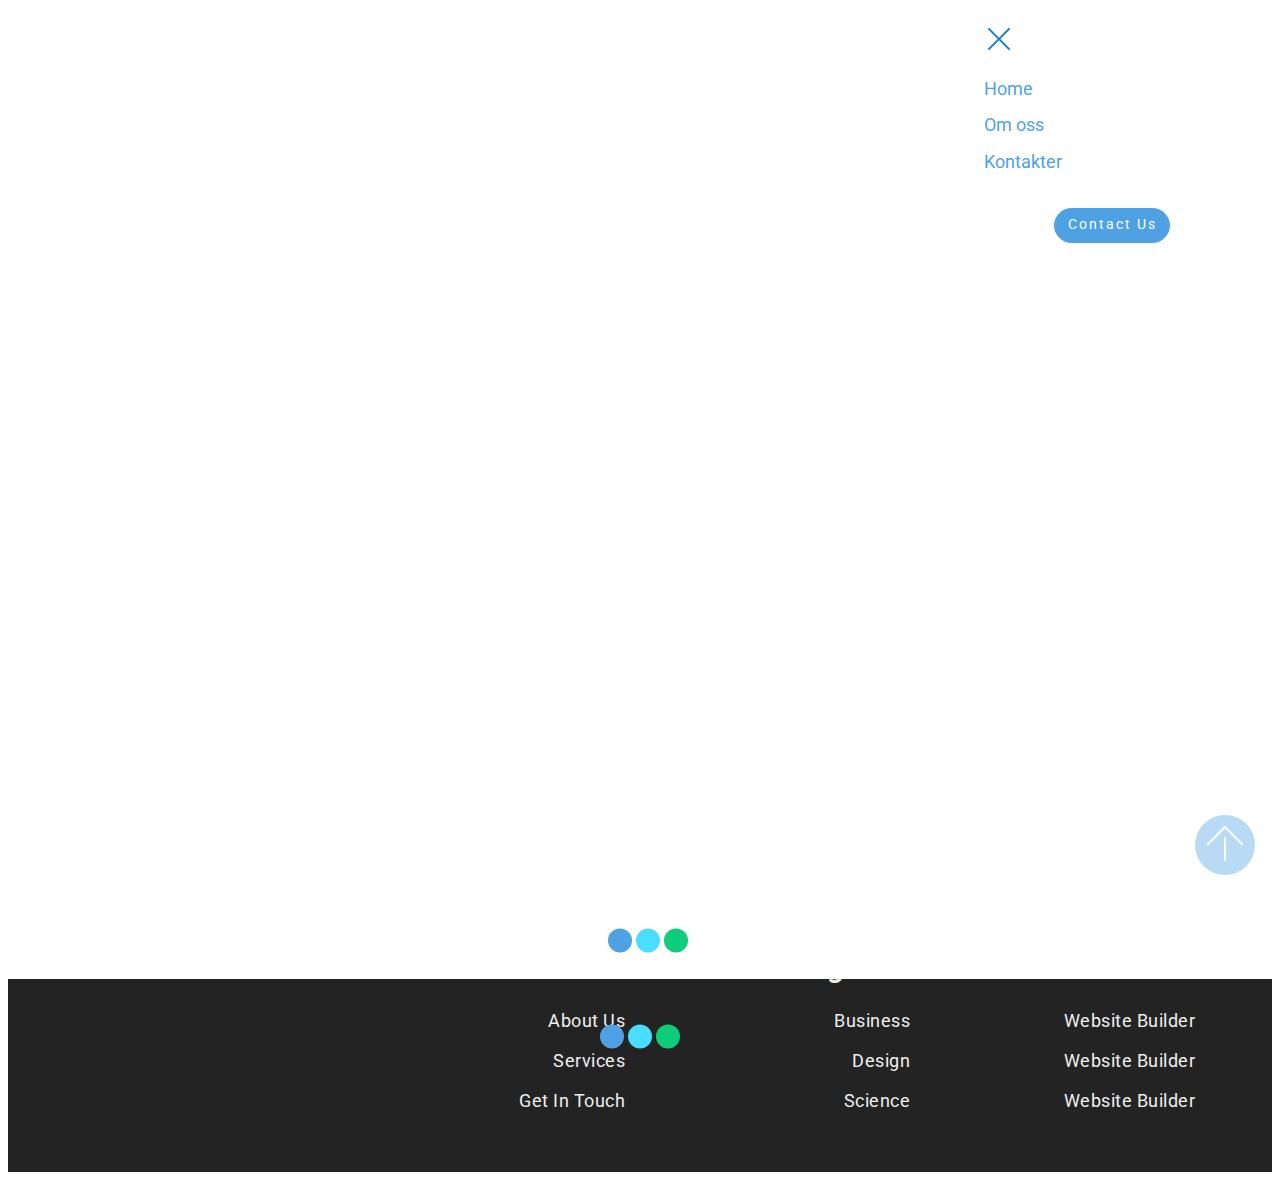
<file: page3.html>
<!DOCTYPE html>
<html amp>
<head>
  <!-- Site made with Mobirise Website Builder v4.9.1, https://mobirise.com -->
  <meta charset="UTF-8">
  <meta http-equiv="X-UA-Compatible" content="IE=edge">
  <meta name="generator" content="Mobirise v4.9.1, mobirise.com">
  <meta name="viewport" content="width=device-width, initial-scale=1, minimum-scale=1">
  <link rel="shortcut icon" href="assets/images/dsc-2165-2-128x64.png" type="image/x-icon">
  <meta name="description" content="">
  <title>Page 3</title>
  
<link rel="canonical" href="page3.html">
 <style amp-boilerplate>body{-webkit-animation:-amp-start 8s steps(1,end) 0s 1 normal both;-moz-animation:-amp-start 8s steps(1,end) 0s 1 normal both;-ms-animation:-amp-start 8s steps(1,end) 0s 1 normal both;animation:-amp-start 8s steps(1,end) 0s 1 normal both}@-webkit-keyframes -amp-start{from{visibility:hidden}to{visibility:visible}}@-moz-keyframes -amp-start{from{visibility:hidden}to{visibility:visible}}@-ms-keyframes -amp-start{from{visibility:hidden}to{visibility:visible}}@-o-keyframes -amp-start{from{visibility:hidden}to{visibility:visible}}@keyframes -amp-start{from{visibility:hidden}to{visibility:visible}}</style>
<noscript><style amp-boilerplate>body{-webkit-animation:none;-moz-animation:none;-ms-animation:none;animation:none}</style></noscript>
<link href="https://fonts.googleapis.com/css?family=Roboto:100,100i,300,300i,400,400i,500,500i,700,700i,900,900i&subset=cyrillic" rel="stylesheet">
 
 <style amp-custom> 
div,span,h1,h2,h3,h4,h5,h6,p,blockquote,a,ol,ul,li,figcaption{font: inherit;}*{-webkit-box-sizing: border-box;box-sizing: border-box;}body{position: relative;font-style: normal;line-height: 1.5;}section{background-color: #eeeeee;background-position: 50% 50%;background-repeat: no-repeat;background-size: cover;}section,.container,.container-fluid{position: relative;word-wrap: break-word;}a.mbr-iconfont:hover{text-decoration: none;}h1,h2,h3{margin: auto;}h1,h3,p{padding: 10px 0;margin-bottom: 15px;}p,li,blockquote{color: #15181b;letter-spacing: 0.5px;line-height: 1.7;}ul,ol,pre,blockquote{margin-bottom: 0;margin-top: 0;}pre{background: #f4f4f4;padding: 10px 24px;white-space: pre-wrap;}p{margin-top: 0;}a{font-style: normal;font-weight: 400;cursor: pointer;}a,a:hover{text-decoration: none;}figure{margin-bottom: 0;}h1,h2,h3,h4,h5,h6,.h1,.h2,.h3,.h4,.h5,.h6,.display-1,.display-2,.display-3,.display-4{line-height: 1;word-break: break-word;word-wrap: break-word;}b,strong{font-weight: bold;}blockquote{padding: 10px 0 10px 20px;position: relative;border-left: 3px solid;}input:-webkit-autofill,input:-webkit-autofill:hover,input:-webkit-autofill:focus,input:-webkit-autofill:active{-webkit-transition-delay: 9999s;transition-delay: 9999s;-webkit-transition-property: background-color,color;-o-transition-property: background-color,color;transition-property: background-color,color;}html,body{height: auto;min-height: 100vh;}.mbr-section-title{font-style: normal;line-height: 1.2;}.mbr-section-subtitle{line-height: 1.3;}.mbr-text{font-style: normal;line-height: 1.6;}.btn{font-weight: 400;border-width: 2px;border-style: solid;font-style: normal;letter-spacing: 2px;margin: .4rem .8rem;white-space: normal;-webkit-transition: all .3s ease-in-out,-webkit-box-shadow 2s ease-in-out;transition: all .3s ease-in-out,-webkit-box-shadow 2s ease-in-out;-o-transition: all .3s ease-in-out,box-shadow 2s ease-in-out;transition: all .3s ease-in-out,box-shadow 2s ease-in-out;transition: all .3s ease-in-out,box-shadow 2s ease-in-out,-webkit-box-shadow 2s ease-in-out;display: -webkit-inline-box;display: -ms-inline-flexbox;display: inline-flex;-webkit-box-align: center;-ms-flex-align: center;align-items: center;-webkit-box-pack: center;-ms-flex-pack: center;justify-content: center;word-break: break-word;-webkit-align-items: center;-webkit-justify-content: center;display: -webkit-inline-flex;}.btn-form{border-radius: 0;}.btn-form:hover{cursor: pointer;}.mbr-figure img,.mbr-figure iframe{display: block;width: 100%;}.card{background-color: transparent;border: none;}.card-wrapper{-webkit-box-flex: 1;-webkit-flex: 1;}.card-img{text-align: center;-ms-flex-negative: 0;flex-shrink: 0;-webkit-flex-shrink: 0;}.media{max-width: 100%;margin: 0 auto;}.mbr-figure{-ms-flex-item-align: center;-ms-grid-row-align: center;-webkit-align-self: center;align-self: center;}.media-container > div{max-width: 100%;}.mbr-figure img,.card-img img{width: 100%;}@media (max-width: 991px){.media-size-item{width: auto;}.media{width: auto;}.mbr-figure{width: 100%;}}.hidden{visibility: hidden;}.super-hide{display: none;}.inactive{-webkit-user-select: none;-moz-user-select: none;-ms-user-select: none;user-select: none;pointer-events: none;-webkit-user-drag: none;user-drag: none;}textarea[type="hidden"]{display: none;}#scrollToTop{display: none;}.popover-content ul.show{min-height: 155px;}.mbr-white{color: #ffffff;}.mbr-black{color: #000000;}.mbr-bg-white{background-color: #ffffff;}.mbr-bg-black{background-color: #000000;}.align-left{text-align: left;}.align-center{text-align: center;}.align-right{text-align: right;}@media (max-width: 767px){.align-left,.align-center,.align-right,.mbr-section-btn,.mbr-section-title{text-align: center;}}.mbr-light{font-weight: 300;}.mbr-regular{font-weight: 400;}.mbr-semibold{font-weight: 500;}.mbr-bold{font-weight: 700;}.mbr-section-btn{margin-left: -.25rem;margin-right: -.25rem;font-size: 0;}nav .mbr-section-btn{margin-left: 0rem;margin-right: 0rem;}.btn .mbr-iconfont,.btn.btn-sm .mbr-iconfont{cursor: pointer;margin-right: 0.5rem;}.btn.btn-md .mbr-iconfont,.btn.btn-md .mbr-iconfont{margin-right: 0.8rem;}[type="submit"]{-webkit-appearance: none;}.mbr-fullscreen .mbr-overlay{height: 100vh;}.mbr-fullscreen{display: -webkit-box;display: -ms-flexbox;display: flex;display: -moz-flex;display: -ms-flex;display: -o-flex;-webkit-box-align: center;-ms-flex-align: center;align-items: center;-webkit-align-items: center;height: 100vh;-webkit-box-sizing: border-box;box-sizing: border-box;padding-top: 3rem;padding-bottom: 3rem;}section.sidebar-open:before{content: '';position: fixed;top: 0;bottom: 0;right: 0;left: 0;background-color: rgba(0,0,0,0.2);z-index: 1040;}amp-img img{max-height: 100%;max-width: 100%;}img.mbr-temp{width: 100%;}.is-builder .nodisplay + img[async],.is-builder .nodisplay + img[decoding="async"],.is-builder amp-img > a + img[async],.is-builder amp-img > a + img[decoding="async"]{display: none;}html:not(.is-builder) amp-img > a{position: absolute;top: 0;bottom: 0;left: 0;right: 0;z-index: 1;}.is-builder .temp-amp-sizer{position: absolute;}.is-builder amp-youtube .temp-amp-sizer,.is-builder amp-vimeo .temp-amp-sizer{position: static;}.is-builder section.horizontal-menu .ampstart-btn{display: none;}@media (max-width: 991px){.is-builder section.horizontal-menu .navbar-toggler{display: block;}}.is-builder section.horizontal-menu .dropdown-menu{z-index: auto;opacity: 1;pointer-events: auto;}.is-builder section.horizontal-menu .nav-dropdown .link.dropdown-toggle[aria-expanded="true"]{margin-right: 0;padding: 0.667em 1em;}.mobirise-spinner{position: absolute;top: 50%;left: 40%;margin-left: 10%;-webkit-transform: translate3d(-50%,-50%,0);z-index: 4;}.mobirise-spinner em{width: 24px;height: 24px;border-radius: 100%;display: inline-block;-webkit-animation: slide 1s infinite;}.mobirise-spinner em:nth-child(1){-webkit-animation-delay: 0.1s;}.mobirise-spinner em:nth-child(2){-webkit-animation-delay: 0.2s;}.mobirise-spinner em:nth-child(3){-webkit-animation-delay: 0.3s;}@-webkit-keyframes slide{0%{-webkit-transform: scale(1);}50%{opacity: 0.3;-webkit-transform: scale(2);}100%{-webkit-transform: scale(1);}}@keyframes slide{0%{-webkit-transform: scale(1);}50%{opacity: 0.3;-webkit-transform: scale(2);}100%{-webkit-transform: scale(1);}}.mobirise-loader .amp-active > div{display: none;}.mbr-container{max-width: 800px;padding: 0 10px;margin: 0 auto;position: relative;}.container{padding-right: 15px;padding-left: 15px;width: 100%;margin-right: auto;margin-left: auto;}@media (max-width: 767px){.container{max-width: 540px;}}@media (min-width: 768px){.container{max-width: 720px;}}@media (min-width: 992px){.container{max-width: 960px;}}@media (min-width: 1200px){.container{max-width: 1140px;}}.mbr-row{display: -webkit-box;display: -ms-flexbox;display: flex;-ms-flex-wrap: wrap;flex-wrap: wrap;margin-right: -15px;margin-left: -15px;}.mbr-justify-content-center{-webkit-box-pack: center;-ms-flex-pack: center;justify-content: center;-webkit-justify-content: center;}@media (max-width: 767px){.mbr-col-sm-12{-ms-flex: 0 0 100%;-webkit-box-flex: 0;flex: 0 0 100%;max-width: 100%;padding-right: 15px;padding-left: 15px;-webkit-flex: 0 0 100%;}.mbr-row{margin: 0;}}@media (min-width: 768px){.mbr-col-md-3{-ms-flex: 0 0 25%;-webkit-box-flex: 0;flex: 0 0 25%;max-width: 25%;padding-right: 15px;padding-left: 15px;-webkit-flex: 0 0 25%;}.mbr-col-md-4{-ms-flex: 0 0 33.333333%;-webkit-box-flex: 0;flex: 0 0 33.333333%;max-width: 33.333333%;padding-right: 15px;padding-left: 15px;-webkit-flex: 0 0 33.333333%;}.mbr-col-md-5{-ms-flex: 0 0 41.666667%;-webkit-box-flex: 0;flex: 0 0 41.666667%;max-width: 41.666667%;padding-right: 15px;padding-left: 15px;-webkit-flex: 0 0 41.666667%;}.mbr-col-md-6{-ms-flex: 0 0 50%;-webkit-box-flex: 0;flex: 0 0 50%;max-width: 50%;padding-right: 15px;padding-left: 15px;-webkit-flex: 0 0 50%;}.mbr-col-md-7{-ms-flex: 0 0 58.333333%;-webkit-box-flex: 0;flex: 0 0 58.333333%;max-width: 58.333333%;padding-right: 15px;padding-left: 15px;-webkit-flex: 0 0 58.333333%;}.mbr-col-md-8{-ms-flex: 0 0 66.666667%;-webkit-box-flex: 0;flex: 0 0 66.666667%;max-width: 66.666667%;padding-left: 15px;padding-right: 15px;-webkit-flex: 0 0 66.666667%;}.mbr-col-md-10{-ms-flex: 0 0 83.333333%;-webkit-box-flex: 0;flex: 0 0 83.333333%;max-width: 83.333333%;padding-left: 15px;padding-right: 15px;-webkit-flex: 0 0 83.333333%;}.mbr-col-md-12{-ms-flex: 0 0 100%;-webkit-box-flex: 0;flex: 0 0 100%;max-width: 100%;padding-right: 15px;padding-left: 15px;-webkit-flex: 0 0 100%;}}@media (min-width: 992px){.mbr-col-lg-2{-ms-flex: 0 0 16.666667%;-webkit-box-flex: 0;flex: 0 0 16.666667%;max-width: 16.666667%;padding-right: 15px;padding-left: 15px;-webkit-flex: 0 0 16.666667%;}.mbr-col-lg-3{-ms-flex: 0 0 25%;-webkit-box-flex: 0;flex: 0 0 25%;max-width: 25%;padding-right: 15px;padding-left: 15px;-webkit-flex: 0 0 25%;}.mbr-col-lg-4{-ms-flex: 0 0 33.33%;-webkit-box-flex: 0;flex: 0 0 33.33%;max-width: 33.33%;padding-right: 15px;padding-left: 15px;-webkit-flex: 0 0 33.33%;}.mbr-col-lg-5{-ms-flex: 0 0 41.666%;-webkit-box-flex: 0;flex: 0 0 41.666%;max-width: 41.666%;padding-right: 15px;padding-left: 15px;-webkit-flex: 0 0 41.666%;}.mbr-col-lg-6{-ms-flex: 0 0 50%;-webkit-box-flex: 0;flex: 0 0 50%;max-width: 50%;padding-right: 15px;padding-left: 15px;-webkit-flex: 0 0 50%;}.mbr-col-lg-8{-ms-flex: 0 0 66.666667%;-webkit-box-flex: 0;flex: 0 0 66.666667%;max-width: 66.666667%;padding-left: 15px;padding-right: 15px;-webkit-flex: 0 0 66.666667%;}.mbr-col-lg-10{-ms-flex: 0 0 83.3333%;-webkit-box-flex: 0;flex: 0 0 83.3333%;max-width: 83.3333%;padding-right: 15px;padding-left: 15px;-webkit-flex: 0 0 83.3333%;}.mbr-col-lg-12{-ms-flex: 0 0 100%;-webkit-box-flex: 0;flex: 0 0 100%;max-width: 100%;padding-right: 15px;padding-left: 15px;-webkit-flex: 0 0 100%;}}@media (min-width: 1200px){.mbr-col-xl-7{-ms-flex: 0 0 58.333333%;-webkit-box-flex: 0;flex: 0 0 58.333333%;max-width: 58.333333%;padding-right: 15px;padding-left: 15px;-webkit-flex: 0 0 58.333333%;}.mbr-col-xl-8{-ms-flex: 0 0 66.666667%;-webkit-box-flex: 0;flex: 0 0 66.666667%;max-width: 66.666667%;padding-left: 15px;padding-right: 15px;-webkit-flex: 0 0 66.666667%;}}amp-sidebar{background: transparent;}#scrollToTopMarker{position: absolute;width: 0px;height: 0px;top: 300px;}#scrollToTopButton{position: fixed;bottom: 25px;right: 25px;opacity: .4;z-index: 5000;font-size: 32px;height: 60px;width: 60px;border: none;border-radius: 3px;cursor: pointer;}#scrollToTopButton:focus{outline: none;}#scrollToTopButton a:before{content: '';position: absolute;height: 40%;top: 36%;width: 2px;left: calc(50% - 1px);}#scrollToTopButton a:after{content: '';position: absolute;border-top: 2px solid;border-right: 2px solid;width: 40%;height: 40%;left: calc(30% - 1px);bottom: 30%;-ms-transform: rotate(-45deg);transform: rotate(-45deg);-webkit-transform: rotate(-45deg);}.is-builder #scrollToTopButton a:after{left: 30%;}
body{font-family: Roboto;}blockquote{border-color: #4ea2e3;}.display-1{font-family: 'Roboto',sans-serif;font-size: 4.5rem;}.display-2{font-family: 'Roboto',sans-serif;font-size: 2.2rem;}.display-4{font-family: 'Roboto',sans-serif;font-size: 0.9rem;}.display-5{font-family: 'Roboto',sans-serif;font-size: 1.8rem;}.display-7{font-family: 'Roboto',sans-serif;font-size: 1.1rem;}.display-1 .mbr-iconfont-btn{font-size: 4.5rem;width: 4.5rem;}.display-2 .mbr-iconfont-btn{font-size: 2.2rem;width: 2.2rem;}.display-4 .mbr-iconfont-btn{font-size: 0.9rem;width: 0.9rem;}.display-5 .mbr-iconfont-btn{font-size: 1.8rem;width: 1.8rem;}.display-7 .mbr-iconfont-btn{font-size: 1.1rem;width: 1.1rem;}@media (max-width: 768px){.display-1{font-size: 3.6rem;font-size: calc( 2.225rem + (4.5 - 2.225) * ((100vw - 20rem) / (48 - 20)));line-height: calc( 1.4 * (2.225rem + (4.5 - 2.225) * ((100vw - 20rem) / (48 - 20))));}.display-2{font-size: 1.76rem;font-size: calc( 1.42rem + (2.2 - 1.42) * ((100vw - 20rem) / (48 - 20)));line-height: calc( 1.4 * (1.42rem + (2.2 - 1.42) * ((100vw - 20rem) / (48 - 20))));}.display-4{font-size: 0.72rem;font-size: calc( 0.965rem + (0.9 - 0.965) * ((100vw - 20rem) / (48 - 20)));line-height: calc( 1.4 * (0.965rem + (0.9 - 0.965) * ((100vw - 20rem) / (48 - 20))));}.display-5{font-size: 1.44rem;font-size: calc( 1.28rem + (1.8 - 1.28) * ((100vw - 20rem) / (48 - 20)));line-height: calc( 1.4 * (1.28rem + (1.8 - 1.28) * ((100vw - 20rem) / (48 - 20))));}}.btn{padding: 1rem 2rem;border-radius: 0px;}.btn-sm{border-width: 1px;padding: 0.6rem 0.8rem;border-radius: 0px;}.btn-md{font-weight: 600;padding: 1rem 2rem;border-radius: 0px;}.bg-primary{background-color: #4ea2e3;}.bg-success{background-color: #0dcd7b;}.bg-info{background-color: #8282e7;}.bg-warning{background-color: #767676;}.bg-danger{background-color: #a0a0a0;}.btn-primary,.btn-primary:active,.btn-primary.active{background-color: #4ea2e3;border-color: #4ea2e3;color: #ffffff;}.btn-primary:hover,.btn-primary:focus,.btn-primary.focus{color: #ffffff;background-color: #1f7dc5;border-color: #1f7dc5;}.btn-primary.disabled,.btn-primary:disabled{color: #ffffff;background-color: #1f7dc5;border-color: #1f7dc5;}.btn-secondary,.btn-secondary:active,.btn-secondary.active{background-color: #4addff;border-color: #4addff;color: #003c4a;}.btn-secondary:hover,.btn-secondary:focus,.btn-secondary.focus{color: #003c4a;background-color: #00cdfd;border-color: #00cdfd;}.btn-secondary.disabled,.btn-secondary:disabled{color: #003c4a;background-color: #00cdfd;border-color: #00cdfd;}.btn-info,.btn-info:active,.btn-info.active{background-color: #8282e7;border-color: #8282e7;color: #ffffff;}.btn-info:hover,.btn-info:focus,.btn-info.focus{color: #ffffff;background-color: #4242db;border-color: #4242db;}.btn-info.disabled,.btn-info:disabled{color: #ffffff;background-color: #4242db;border-color: #4242db;}.btn-success,.btn-success:active,.btn-success.active{background-color: #0dcd7b;border-color: #0dcd7b;color: #ffffff;}.btn-success:hover,.btn-success:focus,.btn-success.focus{color: #ffffff;background-color: #088550;border-color: #088550;}.btn-success.disabled,.btn-success:disabled{color: #ffffff;background-color: #088550;border-color: #088550;}.btn-warning,.btn-warning:active,.btn-warning.active{background-color: #767676;border-color: #767676;color: #ffffff;}.btn-warning:hover,.btn-warning:focus,.btn-warning.focus{color: #ffffff;background-color: #505050;border-color: #505050;}.btn-warning.disabled,.btn-warning:disabled{color: #ffffff;background-color: #505050;border-color: #505050;}.btn-danger,.btn-danger:active,.btn-danger.active{background-color: #a0a0a0;border-color: #a0a0a0;color: #ffffff;}.btn-danger:hover,.btn-danger:focus,.btn-danger.focus{color: #ffffff;background-color: #7a7a7a;border-color: #7a7a7a;}.btn-danger.disabled,.btn-danger:disabled{color: #ffffff;background-color: #7a7a7a;border-color: #7a7a7a;}.btn-black,.btn-black:active,.btn-black.active{background-color: #333333;border-color: #333333;color: #ffffff;}.btn-black:hover,.btn-black:focus,.btn-black.focus{color: #ffffff;background-color: #0d0d0d;border-color: #0d0d0d;}.btn-black.disabled,.btn-black:disabled{color: #ffffff;background-color: #0d0d0d;border-color: #0d0d0d;}.btn-white,.btn-white:active,.btn-white.active{background-color: #ffffff;border-color: #ffffff;color: #808080;}.btn-white:hover,.btn-white:focus,.btn-white.focus{color: #808080;background-color: #d9d9d9;border-color: #d9d9d9;}.btn-white.disabled,.btn-white:disabled{color: #808080;background-color: #d9d9d9;border-color: #d9d9d9;}.btn-white,.btn-white:active,.btn-white.active{color: #333333;}.btn-white:hover,.btn-white:focus,.btn-white.focus{color: #333333;}.btn-white.disabled,.btn-white:disabled{color: #333333;}.btn-primary-outline,.btn-primary-outline:active,.btn-primary-outline.active{background: none;border-color: #1c6faf;color: #1c6faf;}.btn-primary-outline:hover,.btn-primary-outline:focus,.btn-primary-outline.focus{color: #ffffff;background-color: #4ea2e3;border-color: #4ea2e3;}.btn-primary-outline.disabled,.btn-primary-outline:disabled{color: #ffffff;background-color: #4ea2e3;border-color: #4ea2e3;}.btn-secondary-outline,.btn-secondary-outline:active,.btn-secondary-outline.active{background: none;border-color: #00b8e3;color: #00b8e3;}.btn-secondary-outline:hover,.btn-secondary-outline:focus,.btn-secondary-outline.focus{color: #003c4a;background-color: #4addff;border-color: #4addff;}.btn-secondary-outline.disabled,.btn-secondary-outline:disabled{color: #003c4a;background-color: #4addff;border-color: #4addff;}.btn-info-outline,.btn-info-outline:active,.btn-info-outline.active{background: none;border-color: #2c2cd7;color: #2c2cd7;}.btn-info-outline:hover,.btn-info-outline:focus,.btn-info-outline.focus{color: #ffffff;background-color: #8282e7;border-color: #8282e7;}.btn-info-outline.disabled,.btn-info-outline:disabled{color: #ffffff;background-color: #8282e7;border-color: #8282e7;}.btn-success-outline,.btn-success-outline:active,.btn-success-outline.active{background: none;border-color: #076d41;color: #076d41;}.btn-success-outline:hover,.btn-success-outline:focus,.btn-success-outline.focus{color: #ffffff;background-color: #0dcd7b;border-color: #0dcd7b;}.btn-success-outline.disabled,.btn-success-outline:disabled{color: #ffffff;background-color: #0dcd7b;border-color: #0dcd7b;}.btn-warning-outline,.btn-warning-outline:active,.btn-warning-outline.active{background: none;border-color: #434343;color: #434343;}.btn-warning-outline:hover,.btn-warning-outline:focus,.btn-warning-outline.focus{color: #ffffff;background-color: #767676;border-color: #767676;}.btn-warning-outline.disabled,.btn-warning-outline:disabled{color: #ffffff;background-color: #767676;border-color: #767676;}.btn-danger-outline,.btn-danger-outline:active,.btn-danger-outline.active{background: none;border-color: #6d6d6d;color: #6d6d6d;}.btn-danger-outline:hover,.btn-danger-outline:focus,.btn-danger-outline.focus{color: #ffffff;background-color: #a0a0a0;border-color: #a0a0a0;}.btn-danger-outline.disabled,.btn-danger-outline:disabled{color: #ffffff;background-color: #a0a0a0;border-color: #a0a0a0;}.btn-black-outline,.btn-black-outline:active,.btn-black-outline.active{background: none;border-color: #000000;color: #000000;}.btn-black-outline:hover,.btn-black-outline:focus,.btn-black-outline.focus{color: #ffffff;background-color: #333333;border-color: #333333;}.btn-black-outline.disabled,.btn-black-outline:disabled{color: #ffffff;background-color: #333333;border-color: #333333;}.btn-white-outline,.btn-white-outline:active,.btn-white-outline.active{background: none;border-color: #ffffff;color: #ffffff;}.btn-white-outline:hover,.btn-white-outline:focus,.btn-white-outline.focus{color: #333333;background-color: #ffffff;border-color: #ffffff;}.text-primary{color: #4ea2e3;}.text-secondary{color: #4addff;}.text-success{color: #0dcd7b;}.text-info{color: #8282e7;}.text-warning{color: #767676;}.text-danger{color: #a0a0a0;}.text-white{color: #ffffff;}.text-black{color: #000000;}a.text-primary:hover,a.text-primary:focus{color: #1c6faf;}a.text-secondary:hover,a.text-secondary:focus{color: #00b8e3;}a.text-success:hover,a.text-success:focus{color: #076d41;}a.text-info:hover,a.text-info:focus{color: #2c2cd7;}a.text-warning:hover,a.text-warning:focus{color: #434343;}a.text-danger:hover,a.text-danger:focus{color: #6d6d6d;}a.text-white:hover,a.text-white:focus{color: #b3b3b3;}a.text-black:hover,a.text-black:focus{color: #4d4d4d;}.alert-success{background-color: #0dcd7b;}.alert-info{background-color: #8282e7;}.alert-warning{background-color: #767676;}.alert-danger{background-color: #a0a0a0;}.mbr-section-btn a.btn:not(.btn-form){border-radius: 100px;transition-property: background-color,color,border-color,box-shadow;transition-duration: .3s,.3s,.3s,.8s;transition-timing-function: ease-in-out;}.mbr-section-btn a.btn:not(.btn-form):hover{box-shadow: 0 10px 40px 0 rgba(0,0,0,0.2);}.nav-tabs .nav-link{border-radius: 100px;}a,a:hover{color: #4ea2e3;}.mbr-plan-header.bg-primary .mbr-plan-subtitle,.mbr-plan-header.bg-primary .mbr-plan-price-desc{color: #feffff;}.mbr-plan-header.bg-success .mbr-plan-subtitle,.mbr-plan-header.bg-success .mbr-plan-price-desc{color: #acfad9;}.mbr-plan-header.bg-info .mbr-plan-subtitle,.mbr-plan-header.bg-info .mbr-plan-price-desc{color: #ffffff;}.mbr-plan-header.bg-warning .mbr-plan-subtitle,.mbr-plan-header.bg-warning .mbr-plan-price-desc{color: #b6b6b6;}.mbr-plan-header.bg-danger .mbr-plan-subtitle,.mbr-plan-header.bg-danger .mbr-plan-price-desc{color: #e0e0e0;}.mobirise-spinner em:nth-child(1){background: #4ea2e3;}.mobirise-spinner em:nth-child(2){background: #4addff;}.mobirise-spinner em:nth-child(3){background: #0dcd7b;}#scrollToTopButton{background-color: #4ea2e3;border-radius: 50%;}#scrollToTopButton a:before{background: #ffffff;}#scrollToTopButton a:after{border-top-color: #ffffff;border-right-color: #ffffff;}.cid-r9XCFfsYI2 amp-sidebar{min-width: 260px;z-index: 1050;background-color: #ffffff;}.cid-r9XCFfsYI2 amp-sidebar.open:after{content: '';position: absolute;top: 0;left: 0;bottom: 0;right: 0;background-color: red;}.cid-r9XCFfsYI2 .open{-webkit-transform: translateX(0%);transform: translateX(0%);display: block;}.cid-r9XCFfsYI2 .builder-sidebar{background-color: #ffffff;position: relative;min-height: 100vh;z-index: 1030;padding: 1rem 2rem;max-width: 20rem;}.cid-r9XCFfsYI2 .headerbar{display: flex;-webkit-flex-direction: column;flex-direction: column;-webkit-justify-content: center;justify-content: center;padding: .5rem 1rem;min-height: 70px;-webkit-align-items: center;align-items: center;background: #ffffff;}.cid-r9XCFfsYI2 .headerbar.sticky-nav{position: fixed;z-index: 1000;width: 100%;}.cid-r9XCFfsYI2 button.sticky-but{position: fixed;}.cid-r9XCFfsYI2 .brand{display: flex;-webkit-align-items: center;align-items: center;-webkit-align-self: flex-start;align-self: flex-start;padding-right: 30px;}.cid-r9XCFfsYI2 .brand p{margin: 0;padding: 0;}.cid-r9XCFfsYI2 .brand-name{color: #197bc6;}.cid-r9XCFfsYI2 .sidebar{padding: 1rem 0;margin: 0;}.cid-r9XCFfsYI2 .sidebar > li{list-style: none;display: flex;-webkit-flex-direction: column;flex-direction: column;}.cid-r9XCFfsYI2 .sidebar a{display: block;text-decoration: none;margin-bottom: 10px;}.cid-r9XCFfsYI2 .close-sidebar{width: 30px;height: 30px;position: relative;cursor: pointer;background-color: transparent;border: none;}.cid-r9XCFfsYI2 .close-sidebar:focus{outline: 2px auto #4ea2e3;}.cid-r9XCFfsYI2 .close-sidebar span{position: absolute;left: 0;top: 14px;width: 30px;height: 2px;border-right: 5px;background-color: #197bc6;}.cid-r9XCFfsYI2 .close-sidebar span:nth-child(1){-webkit-transform: rotate(45deg);transform: rotate(45deg);}.cid-r9XCFfsYI2 .close-sidebar span:nth-child(2){-webkit-transform: rotate(-45deg);transform: rotate(-45deg);}@media (min-width: 992px){.cid-r9XCFfsYI2 .brand-name{min-width: 8rem;}.cid-r9XCFfsYI2 .builder-sidebar{margin-left: auto;}.cid-r9XCFfsYI2 .builder-sidebar .sidebar li{-webkit-flex-direction: row;flex-direction: row;-webkit-flex-wrap: wrap;flex-wrap: wrap;}.cid-r9XCFfsYI2 .builder-sidebar .sidebar li a{padding: .5rem;margin: 0;}.cid-r9XCFfsYI2 .builder-overlay{display: none;}}.cid-r9XCFfsYI2 .hamburger{position: absolute;top: 25px;right: 20px;margin-left: auto;width: 30px;height: 20px;background: none;border: none;cursor: pointer;z-index: 1000;}@media (min-width: 768px){.cid-r9XCFfsYI2 .hamburger{top: calc(0.5rem + 55 * 0.5px - 10px);}}.cid-r9XCFfsYI2 .hamburger:focus{outline: none;}.cid-r9XCFfsYI2 .hamburger span{position: absolute;right: 0;width: 30px;height: 2px;border-right: 5px;background-color: #197bc6;}.cid-r9XCFfsYI2 .hamburger span:nth-child(1){top: 0;transition: all .2s;}.cid-r9XCFfsYI2 .hamburger span:nth-child(2){top: 8px;transition: all .15s;}.cid-r9XCFfsYI2 .hamburger span:nth-child(3){top: 8px;transition: all .15s;}.cid-r9XCFfsYI2 .hamburger span:nth-child(4){top: 16px;transition: all .2s;}.cid-r9XCFfsYI2 amp-img{margin-right: 1rem;display: flex;-webkit-align-items: center;align-items: center;height: 55px;width: 55px;}@media (max-width: 768px){.cid-r9XCFfsYI2 amp-img{max-height: 55px;max-width: 55px;}}.cid-r9XCFg8en1{padding-top: 45px;padding-bottom: 45px;background-color: #232323;}.cid-r9XCFg8en1 amp-img{text-align: center;}.cid-r9XCFg8en1 .items-col .item{margin: 0;}.cid-r9XCFg8en1 .item,.cid-r9XCFg8en1 .group-title{color: #efefef;padding-top: 0;}@media (max-width: 767px){.cid-r9XCFg8en1 .items-col{text-align: center;margin: 2rem 0;}}
.engine{position: absolute;text-indent: -2400px;text-align: center;padding: 0;top: 0;left: -2400px;}[class*="-iconfont"]{display: inline-flex;}</style>
 
  <script async  src="https://cdn.ampproject.org/v0.js"></script>
  <script async custom-element="amp-analytics" src="https://cdn.ampproject.org/v0/amp-analytics-0.1.js"></script>
  <script async custom-element="amp-animation" src="https://cdn.ampproject.org/v0/amp-animation-0.1.js"></script>
  <script async custom-element="amp-position-observer" src="https://cdn.ampproject.org/v0/amp-position-observer-0.1.js"></script>
  <script async custom-element="amp-sidebar" src="https://cdn.ampproject.org/v0/amp-sidebar-0.1.js"></script>
  
  
</head>
<body><div id="top-page"></div>                                         <amp-animation id="showScrollToTopAnim" layout="nodisplay">                                             <script type="application/json">                                             {                                                 "duration": "200ms",                                                 "fill": "both",                                                 "iterations": "1",                                                 "direction": "alternate",                                                 "animations": [                                                     {                                                         "selector": "#scrollToTopButton",                                                         "keyframes": [                                                             { "opacity": "0.4", "visibility": "visible" }                                                         ]                                                     }                                                 ]                                             }                                             </script>                                         </amp-animation>                                         <amp-animation id="hideScrollToTopAnim" layout="nodisplay">                                             <script type="application/json">                                             {                                                 "duration": "200ms",                                                 "fill": "both",                                                 "iterations": "1",                                                 "direction": "alternate",                                                 "animations": [                                                     {                                                         "selector": "#scrollToTopButton",                                                         "keyframes": [                                                             { "opacity": "0", "visibility": "hidden" }                                                         ]                                                     }                                                 ]                                             }                                             </script>                                         </amp-animation>                                         <div id="scrollToTopMarker">                                             <amp-position-observer on="enter:hideScrollToTopAnim.start; exit:showScrollToTopAnim.start" layout="nodisplay">                                             </amp-position-observer>                                         </div><amp-sidebar id="sidebar" class="cid-r9XCFfsYI2" layout="nodisplay" side="right">
        <div class="builder-sidebar" id="builder-sidebar">
            <button on="tap:sidebar.close" class="close-sidebar">
                <span></span>
                <span></span>
            </button>

            <div class="sidebar mbr-white" data-app-modern-menu="true"><a class="text-primary display-7" href="https://mobirise.co">Home</a>
              <a class="text-primary display-7" href="https://mobirise.co">Om oss</a>
              <a class="text-primary display-7" href="https://mobirise.co">Kontakter</a></div>
            
            <div class="navbar-buttons mbr-section-btn align-center"><a class="btn btn-sm btn-primary display-4" href="https://mobirise.co">Contact Us</a></div>
        </div>
    </amp-sidebar>
  <section class="menu cid-r9XCFfsYI2" id="menu1-l">
    
    <nav class="headerbar sticky-nav">
      <div class="brand">
          <span class="brand-logo">
              <amp-img src="assets/images/logo1.png" layout="responsive" width="55.87765957446808" height="55" alt="Mobirise" class="mobirise-loader">
                  <div placeholder="" class="placeholder">
                                <div class="mobirise-spinner">
                                    <em></em>
                                    <em></em>
                                    <em></em>
                                </div></div>
                  
              </amp-img>
          </span>
          
      </div>
    </nav>
    
    <button on="tap:sidebar.toggle" class="ampstart-btn hamburger sticky-but">
        <span></span>
        <span></span>
        <span></span>
        <span></span>
    </button>
</section>

<section class="engine"><a href="https://mobirise.info/c">free web builder</a></section><section class="footer3 cid-r9XCFg8en1" id="footer3-m">

    

    <div class="container">
        <div class="mbr-row mbr-justify-content-center">
            <div class="image-block mbr-col-sm-12 mbr-col-md-3">
                <amp-img src="assets/images/dsc-7885-510x340.jpg" layout="responsive" width="255" height="170" alt="Mobirise" class="mobirise-loader">
                    <div placeholder="" class="placeholder">
                                <div class="mobirise-spinner">
                                    <em></em>
                                    <em></em>
                                    <em></em>
                                </div></div>
                    
                </amp-img>
            </div>

            <div class="items-col mbr-col-sm-12 align-right mbr-col-md-3">
                <h3 class="mbr-fonts-style group-title mbr-bold display-5">
                    News
                </h3>
                <div class="items">
                    
                    
                    
                <p class="item mbr-fonts-style display-7">
                        About Us
                    </p><p class="item mbr-fonts-style display-7">
                        Services
                    </p><p class="item mbr-fonts-style display-7">
                        Get In Touch
                    </p></div>
            </div>

            <div class="items-col mbr-col-sm-12 align-right mbr-col-md-3">
                <h3 class="mbr-fonts-style group-title mbr-bold display-5">
                    Categories
                </h3>
                <div class="items">
                    
                    
                    
                <p class="item mbr-fonts-style display-7">
                        Business
                    </p><p class="item mbr-fonts-style display-7">
                        Design
                    </p><p class="item mbr-fonts-style display-7">
                        Science
                    </p></div>
            </div>

            <div class="items-col mbr-col-sm-12 align-right mbr-col-md-3">
                <h3 class="mbr-fonts-style group-title mbr-bold display-5">
                    Links
                </h3>
                <div class="items">
                    
                    
                    
                <p class="item mbr-fonts-style display-7">
                        Website Builder
                    </p><p class="item mbr-fonts-style display-7">
                        Website Builder
                    </p><p class="item mbr-fonts-style display-7">
                        Website Builder
                    </p></div>
            </div>

        </div>
    </div>
</section>


  
  
 <div id="scrollToTop" class="scrollToTop mbr-arrow-up"><a style="text-align: center;"><i class="mbr-arrow-up-icon mbr-arrow-up-icon-cm cm-icon cm-icon-smallarrow-up" )=""></i></a></div>
  <button id="scrollToTopButton" on="tap:top-page.scrollTo(duration=200)">                                         <a class="scroll-to-top-arrow"></a>                                     </button></body>
</html>
</file>
<file: assets/soundcloud-plugin/style.css>
.addons-container {
  position: relative;
  margin-left: auto;
  margin-right: auto;
  padding-right: 15px;
  padding-left: 15px; }
  @media (min-width: 576px) {
    .addons-container {
      padding-right: 15px;
      padding-left: 15px; } }
  @media (min-width: 768px) {
    .addons-container {
      padding-right: 15px;
      padding-left: 15px; } }
  @media (min-width: 992px) {
    .addons-container {
      padding-right: 15px;
      padding-left: 15px; } }
  @media (min-width: 1200px) {
    .addons-container {
      padding-right: 15px;
      padding-left: 15px; } }
  @media (min-width: 576px) {
    .addons-container {
      width: 540px;
      max-width: 100%; } }
  @media (min-width: 768px) {
    .addons-container {
      width: 720px;
      max-width: 100%; } }
  @media (min-width: 992px) {
    .addons-container {
      width: 960px;
      max-width: 100%; } }
  @media (min-width: 1200px) {
    .addons-container {
      width: 1140px;
      max-width: 100%; } }

.addons-container-inner{
    position: relative;
    width: 100%;
    min-height: 1px;
    padding-right: 15px;
    padding-left: 15px;
}
@media (min-width: 567px) {
    .addons-container-inner{
        -ms-flex: 0 0 66.666667%;
        flex: 0 0 66.666667%;
        max-width: 66.666667%;
    }
}
.addons-row{
    display: flex;
    justify-content:center;
}
</file>
<file: assets/socicon/css/styles.css>
@charset "UTF-8";

@font-face {
  font-family: "socicon";
  src:url("../fonts/socicon.eot");
  src:url("../fonts/socicon.eot?#iefix") format("embedded-opentype"),
    url("../fonts/socicon.woff") format("woff"),
    url("../fonts/socicon.ttf") format("truetype"),
    url("../fonts/socicon.svg#socicon") format("svg");
  font-weight: normal;
  font-style: normal;

}

[data-icon]:before {
  font-family: "socicon" !important;
  content: attr(data-icon);
  font-style: normal !important;
  font-weight: normal !important;
  font-variant: normal !important;
  text-transform: none !important;
  speak: none;
  line-height: 1;
  -webkit-font-smoothing: antialiased;
  -moz-osx-font-smoothing: grayscale;
}

[class^="socicon-"]:before,
[class*=" socicon-"]:before {
  font-family: "socicon" !important;
  font-style: normal !important;
  font-weight: normal !important;
  font-variant: normal !important;
  text-transform: none !important;
  speak: none;
  line-height: 1;
  -webkit-font-smoothing: antialiased;
  -moz-osx-font-smoothing: grayscale;
}

.socicon-modelmayhem:before {
  content: "\e000";
}
.socicon-mixcloud:before {
  content: "\e001";
}
.socicon-drupal:before {
  content: "\e002";
}
.socicon-swarm:before {
  content: "\e003";
}
.socicon-istock:before {
  content: "\e004";
}
.socicon-yammer:before {
  content: "\e005";
}
.socicon-ello:before {
  content: "\e006";
}
.socicon-stackoverflow:before {
  content: "\e007";
}
.socicon-persona:before {
  content: "\e008";
}
.socicon-triplej:before {
  content: "\e009";
}
.socicon-houzz:before {
  content: "\e00a";
}
.socicon-rss:before {
  content: "\e00b";
}
.socicon-paypal:before {
  content: "\e00c";
}
.socicon-odnoklassniki:before {
  content: "\e00d";
}
.socicon-airbnb:before {
  content: "\e00e";
}
.socicon-periscope:before {
  content: "\e00f";
}
.socicon-outlook:before {
  content: "\e010";
}
.socicon-coderwall:before {
  content: "\e011";
}
.socicon-tripadvisor:before {
  content: "\e012";
}
.socicon-appnet:before {
  content: "\e013";
}
.socicon-goodreads:before {
  content: "\e014";
}
.socicon-tripit:before {
  content: "\e015";
}
.socicon-lanyrd:before {
  content: "\e016";
}
.socicon-slideshare:before {
  content: "\e017";
}
.socicon-buffer:before {
  content: "\e018";
}
.socicon-disqus:before {
  content: "\e019";
}
.socicon-vkontakte:before {
  content: "\e01a";
}
.socicon-whatsapp:before {
  content: "\e01b";
}
.socicon-patreon:before {
  content: "\e01c";
}
.socicon-storehouse:before {
  content: "\e01d";
}
.socicon-pocket:before {
  content: "\e01e";
}
.socicon-mail:before {
  content: "\e01f";
}
.socicon-blogger:before {
  content: "\e020";
}
.socicon-technorati:before {
  content: "\e021";
}
.socicon-reddit:before {
  content: "\e022";
}
.socicon-dribbble:before {
  content: "\e023";
}
.socicon-stumbleupon:before {
  content: "\e024";
}
.socicon-digg:before {
  content: "\e025";
}
.socicon-envato:before {
  content: "\e026";
}
.socicon-behance:before {
  content: "\e027";
}
.socicon-delicious:before {
  content: "\e028";
}
.socicon-deviantart:before {
  content: "\e029";
}
.socicon-forrst:before {
  content: "\e02a";
}
.socicon-play:before {
  content: "\e02b";
}
.socicon-zerply:before {
  content: "\e02c";
}
.socicon-wikipedia:before {
  content: "\e02d";
}
.socicon-apple:before {
  content: "\e02e";
}
.socicon-flattr:before {
  content: "\e02f";
}
.socicon-github:before {
  content: "\e030";
}
.socicon-renren:before {
  content: "\e031";
}
.socicon-friendfeed:before {
  content: "\e032";
}
.socicon-newsvine:before {
  content: "\e033";
}
.socicon-identica:before {
  content: "\e034";
}
.socicon-bebo:before {
  content: "\e035";
}
.socicon-zynga:before {
  content: "\e036";
}
.socicon-steam:before {
  content: "\e037";
}
.socicon-xbox:before {
  content: "\e038";
}
.socicon-windows:before {
  content: "\e039";
}
.socicon-qq:before {
  content: "\e03a";
}
.socicon-douban:before {
  content: "\e03b";
}
.socicon-meetup:before {
  content: "\e03c";
}
.socicon-playstation:before {
  content: "\e03d";
}
.socicon-android:before {
  content: "\e03e";
}
.socicon-snapchat:before {
  content: "\e03f";
}
.socicon-twitter:before {
  content: "\e040";
}
.socicon-facebook:before {
  content: "\e041";
}
.socicon-googleplus:before {
  content: "\e042";
}
.socicon-pinterest:before {
  content: "\e043";
}
.socicon-foursquare:before {
  content: "\e044";
}
.socicon-yahoo:before {
  content: "\e045";
}
.socicon-skype:before {
  content: "\e046";
}
.socicon-yelp:before {
  content: "\e047";
}
.socicon-feedburner:before {
  content: "\e048";
}
.socicon-linkedin:before {
  content: "\e049";
}
.socicon-viadeo:before {
  content: "\e04a";
}
.socicon-xing:before {
  content: "\e04b";
}
.socicon-myspace:before {
  content: "\e04c";
}
.socicon-soundcloud:before {
  content: "\e04d";
}
.socicon-spotify:before {
  content: "\e04e";
}
.socicon-grooveshark:before {
  content: "\e04f";
}
.socicon-lastfm:before {
  content: "\e050";
}
.socicon-youtube:before {
  content: "\e051";
}
.socicon-vimeo:before {
  content: "\e052";
}
.socicon-dailymotion:before {
  content: "\e053";
}
.socicon-vine:before {
  content: "\e054";
}
.socicon-flickr:before {
  content: "\e055";
}
.socicon-500px:before {
  content: "\e056";
}
.socicon-wordpress:before {
  content: "\e058";
}
.socicon-tumblr:before {
  content: "\e059";
}
.socicon-twitch:before {
  content: "\e05a";
}
.socicon-8tracks:before {
  content: "\e05b";
}
.socicon-amazon:before {
  content: "\e05c";
}
.socicon-icq:before {
  content: "\e05d";
}
.socicon-smugmug:before {
  content: "\e05e";
}
.socicon-ravelry:before {
  content: "\e05f";
}
.socicon-weibo:before {
  content: "\e060";
}
.socicon-baidu:before {
  content: "\e061";
}
.socicon-angellist:before {
  content: "\e062";
}
.socicon-ebay:before {
  content: "\e063";
}
.socicon-imdb:before {
  content: "\e064";
}
.socicon-stayfriends:before {
  content: "\e065";
}
.socicon-residentadvisor:before {
  content: "\e066";
}
.socicon-google:before {
  content: "\e067";
}
.socicon-yandex:before {
  content: "\e068";
}
.socicon-sharethis:before {
  content: "\e069";
}
.socicon-bandcamp:before {
  content: "\e06a";
}
.socicon-itunes:before {
  content: "\e06b";
}
.socicon-deezer:before {
  content: "\e06c";
}
.socicon-telegram:before {
  content: "\e06e";
}
.socicon-openid:before {
  content: "\e06f";
}
.socicon-amplement:before {
  content: "\e070";
}
.socicon-viber:before {
  content: "\e071";
}
.socicon-zomato:before {
  content: "\e072";
}
.socicon-draugiem:before {
  content: "\e074";
}
.socicon-endomodo:before {
  content: "\e075";
}
.socicon-filmweb:before {
  content: "\e076";
}
.socicon-stackexchange:before {
  content: "\e077";
}
.socicon-wykop:before {
  content: "\e078";
}
.socicon-teamspeak:before {
  content: "\e079";
}
.socicon-teamviewer:before {
  content: "\e07a";
}
.socicon-ventrilo:before {
  content: "\e07b";
}
.socicon-younow:before {
  content: "\e07c";
}
.socicon-raidcall:before {
  content: "\e07d";
}
.socicon-mumble:before {
  content: "\e07e";
}
.socicon-medium:before {
  content: "\e06d";
}
.socicon-bebee:before {
  content: "\e07f";
}
.socicon-hitbox:before {
  content: "\e080";
}
.socicon-reverbnation:before {
  content: "\e081";
}
.socicon-formulr:before {
  content: "\e082";
}
.socicon-instagram:before {
  content: "\e057";
}
.socicon-battlenet:before {
  content: "\e083";
}
.socicon-chrome:before {
  content: "\e084";
}
.socicon-discord:before {
  content: "\e086";
}
.socicon-issuu:before {
  content: "\e087";
}
.socicon-macos:before {
  content: "\e088";
}
.socicon-firefox:before {
  content: "\e089";
}
.socicon-opera:before {
  content: "\e08d";
}
.socicon-keybase:before {
  content: "\e090";
}
.socicon-alliance:before {
  content: "\e091";
}
.socicon-livejournal:before {
  content: "\e092";
}
.socicon-googlephotos:before {
  content: "\e093";
}
.socicon-horde:before {
  content: "\e094";
}
.socicon-etsy:before {
  content: "\e095";
}
.socicon-zapier:before {
  content: "\e096";
}
.socicon-google-scholar:before {
  content: "\e097";
}
.socicon-researchgate:before {
  content: "\e098";
}
.socicon-wechat:before {
  content: "\e099";
}
.socicon-strava:before {
  content: "\e09a";
}
.socicon-line:before {
  content: "\e09b";
}
.socicon-lyft:before {
  content: "\e09c";
}
.socicon-uber:before {
  content: "\e09d";
}
.socicon-songkick:before {
  content: "\e09e";
}
.socicon-viewbug:before {
  content: "\e09f";
}
.socicon-googlegroups:before {
  content: "\e0a0";
}
.socicon-quora:before {
  content: "\e073";
}
.socicon-diablo:before {
  content: "\e085";
}
.socicon-blizzard:before {
  content: "\e0a1";
}
.socicon-hearthstone:before {
  content: "\e08b";
}
.socicon-heroes:before {
  content: "\e08a";
}
.socicon-overwatch:before {
  content: "\e08c";
}
.socicon-warcraft:before {
  content: "\e08e";
}
.socicon-starcraft:before {
  content: "\e08f";
}
.socicon-beam:before {
  content: "\e0a2";
}
.socicon-curse:before {
  content: "\e0a3";
}
.socicon-player:before {
  content: "\e0a4";
}
.socicon-streamjar:before {
  content: "\e0a5";
}
.socicon-nintendo:before {
  content: "\e0a6";
}
.socicon-hellocoton:before {
  content: "\e0a7";
}
</file>
<file: assets/theme/css/style.css>
/*!
 * Mobirise v4 theme (https://mobirise.com/)
 * Copyright 2017 Mobirise
 */
section {
  background-color: #eeeeee;
}

section,
.container,
.container-fluid {
  position: relative;
  word-wrap: break-word;
}

a.mbr-iconfont:hover {
  text-decoration: none;
}

.article .lead p, .article .lead ul, .article .lead ol, .article .lead pre, .article .lead blockquote {
  margin-bottom: 0;
}

a {
  font-style: normal;
  font-weight: 400;
  cursor: pointer;
}

a, a:hover {
  text-decoration: none;
}

figure {
  margin-bottom: 0;
}

body {
  color: #232323;
}

h1, h2, h3, h4, h5, h6,
.h1, .h2, .h3, .h4, .h5, .h6,
.display-1, .display-2, .display-3, .display-4 {
  line-height: 1;
  word-break: break-word;
  word-wrap: break-word;
}

b, strong {
  font-weight: bold;
}

blockquote {
  padding: 10px 0 10px 20px;
  position: relative;
  border-left: 2px solid;
  border-color: #ff3366;
}

input:-webkit-autofill, input:-webkit-autofill:hover, input:-webkit-autofill:focus, input:-webkit-autofill:active {
  transition-delay: 9999s;
  transition-property: background-color, color;
}

textarea[type="hidden"] {
  display: none;
}

body {
  position: relative;
}

section {
  background-position: 50% 50%;
  background-repeat: no-repeat;
  background-size: cover;
}

section .mbr-background-video,
section .mbr-background-video-preview {
  position: absolute;
  bottom: 0;
  left: 0;
  right: 0;
  top: 0;
}

.hidden {
  visibility: hidden;
}

.mbr-z-index20 {
  z-index: 20;
}

/*! Base colors */
.mbr-white {
  color: #ffffff;
}

.mbr-black {
  color: #000000;
}

.mbr-bg-white {
  background-color: #ffffff;
}

.mbr-bg-black {
  background-color: #000000;
}

/*! Text-aligns */
.align-left {
  text-align: left;
}

.align-center {
  text-align: center;
}

.align-right {
  text-align: right;
}

@media (max-width: 767px) {
  .align-left, .align-center, .align-right, .mbr-section-btn, .mbr-section-title {
    text-align: center;
  }
}

/*! Font-weight  */
.mbr-light {
  font-weight: 300;
}

.mbr-regular {
  font-weight: 400;
}

.mbr-semibold {
  font-weight: 500;
}

.mbr-bold {
  font-weight: 700;
}

/*! Media  */
.media-size-item {
  -webkit-flex: 1 1 auto;
  -moz-flex: 1 1 auto;
  -ms-flex: 1 1 auto;
  -o-flex: 1 1 auto;
  flex: 1 1 auto;
}

.media-content {
  -webkit-flex-basis: 100%;
  flex-basis: 100%;
}

.media-container-row {
  display: -ms-flexbox;
  display: -webkit-flex;
  display: flex;
  -webkit-flex-direction: row;
  -ms-flex-direction: row;
  flex-direction: row;
  -webkit-flex-wrap: wrap;
  -ms-flex-wrap: wrap;
  flex-wrap: wrap;
  -webkit-justify-content: center;
  -ms-flex-pack: center;
  justify-content: center;
  -webkit-align-content: center;
  -ms-flex-line-pack: center;
  align-content: center;
  -webkit-align-items: start;
  -ms-flex-align: start;
  align-items: start;
}

.media-container-row .media-size-item {
  width: 400px;
}

.media-container-column {
  display: -ms-flexbox;
  display: -webkit-flex;
  display: flex;
  -webkit-flex-direction: column;
  -ms-flex-direction: column;
  flex-direction: column;
  -webkit-flex-wrap: wrap;
  -ms-flex-wrap: wrap;
  flex-wrap: wrap;
  -webkit-justify-content: center;
  -ms-flex-pack: center;
  justify-content: center;
  -webkit-align-content: center;
  -ms-flex-line-pack: center;
  align-content: center;
  -webkit-align-items: stretch;
  -ms-flex-align: stretch;
  align-items: stretch;
}

.media-container-column > * {
  width: 100%;
}

@media (min-width: 992px) {
  .media-container-row {
    -webkit-flex-wrap: nowrap;
    -ms-flex-wrap: nowrap;
    flex-wrap: nowrap;
  }
}

figure {
  overflow: hidden;
}

figure[mbr-media-size] {
  transition: width 0.1s;
}

.mbr-figure img, .mbr-figure iframe {
  display: block;
  width: 100%;
}

.card {
  background-color: transparent;
  border: none;
}

.card-box {
  width: 100%;
}

.card-img {
  text-align: center;
  flex-shrink: 0;
  -webkit-flex-shrink: 0;
}

.media {
  max-width: 100%;
  margin: 0 auto;
}

.mbr-figure {
  -ms-flex-item-align: center;
  -ms-grid-row-align: center;
  -webkit-align-self: center;
  align-self: center;
}

.media-container > div {
  max-width: 100%;
}

.mbr-figure img, .card-img img {
  width: 100%;
}

@media (max-width: 991px) {
  .media-size-item {
    width: auto !important;
  }
  .media {
    width: auto;
  }
  .mbr-figure {
    width: 100% !important;
  }
}

/*! Buttons */
.mbr-section-btn {
  margin-left: -.25rem;
  margin-right: -.25rem;
  font-size: 0;
}

nav .mbr-section-btn {
  margin-left: 0rem;
  margin-right: 0rem;
}

/*! Btn icon margin */
.btn .mbr-iconfont, .btn.btn-sm .mbr-iconfont {
  cursor: pointer;
  margin-right: 0.5rem;
}

.btn.btn-md .mbr-iconfont, .btn.btn-md .mbr-iconfont {
  margin-right: 0.8rem;
}

.mbr-regular {
  font-weight: 400;
}

.mbr-semibold {
  font-weight: 500;
}

.mbr-bold {
  font-weight: 700;
}

[type="submit"] {
  -webkit-appearance: none;
}

/*! Full-screen */
.mbr-fullscreen .mbr-overlay {
  min-height: 100vh;
}

.mbr-fullscreen {
  display: flex;
  display: -webkit-flex;
  display: -moz-flex;
  display: -ms-flex;
  display: -o-flex;
  align-items: center;
  -webkit-align-items: center;
  min-height: 100vh;
  padding-top: 3rem;
  padding-bottom: 3rem;
}

/*! Map */
.map {
  height: 25rem;
  position: relative;
}

.map iframe {
  width: 100%;
  height: 100%;
}

/* Form */
.form-asterisk {
  font-family: initial;
  position: absolute;
  top: -2px;
  font-weight: normal;
}

/*! Scroll to top arrow */
.mbr-arrow-up {
  bottom: 25px;
  right: 90px;
  position: fixed;
  text-align: right;
  z-index: 5000;
  color: #ffffff;
  font-size: 32px;
  transform: rotate(180deg);
  -webkit-transform: rotate(180deg);
}

.mbr-arrow-up a {
  background: rgba(0, 0, 0, 0.2);
  border-radius: 3px;
  color: #fff;
  display: inline-block;
  height: 60px;
  width: 60px;
  outline-style: none !important;
  position: relative;
  text-decoration: none;
  transition: all .3s ease-in-out;
  cursor: pointer;
  text-align: center;
}

.mbr-arrow-up a:hover {
  background-color: rgba(0, 0, 0, 0.4);
}

.mbr-arrow-up a i {
  line-height: 60px;
}

.mbr-arrow-up-icon {
  display: block;
  color: #fff;
}

.mbr-arrow-up-icon::before {
  content: "\203a";
  display: inline-block;
  font-family: serif;
  font-size: 32px;
  line-height: 1;
  font-style: normal;
  position: relative;
  top: 6px;
  left: -4px;
  -webkit-transform: rotate(-90deg);
  transform: rotate(-90deg);
}

/*! Arrow Down */
.mbr-arrow {
  position: absolute;
  bottom: 45px;
  left: 50%;
  width: 60px;
  height: 60px;
  cursor: pointer;
  background-color: rgba(80, 80, 80, 0.5);
  border-radius: 50%;
  -webkit-transform: translateX(-50%);
  transform: translateX(-50%);
}

.mbr-arrow > a {
  display: inline-block;
  text-decoration: none;
  outline-style: none;
  -webkit-animation: arrowdown 1.7s ease-in-out infinite;
  animation: arrowdown 1.7s ease-in-out infinite;
}

.mbr-arrow > a > i {
  position: absolute;
  top: -2px;
  left: 15px;
  font-size: 2rem;
}

@keyframes arrowdown {
  0% {
    transform: translateY(0px);
    -webkit-transform: translateY(0px);
  }
  50% {
    transform: translateY(-5px);
    -webkit-transform: translateY(-5px);
  }
  100% {
    transform: translateY(0px);
    -webkit-transform: translateY(0px);
  }
}

@-webkit-keyframes arrowdown {
  0% {
    transform: translateY(0px);
    -webkit-transform: translateY(0px);
  }
  50% {
    transform: translateY(-5px);
    -webkit-transform: translateY(-5px);
  }
  100% {
    transform: translateY(0px);
    -webkit-transform: translateY(0px);
  }
}

@media (max-width: 500px) {
  .mbr-arrow-up {
    left: 50%;
    right: auto;
    transform: translateX(-50%) rotate(180deg);
    -webkit-transform: translateX(-50%) rotate(180deg);
  }
}

/*Gradients animation*/
@keyframes gradient-animation {
  from {
    background-position: 0% 100%;
    animation-timing-function: ease-in-out;
  }
  to {
    background-position: 100% 0%;
    animation-timing-function: ease-in-out;
  }
}

@-webkit-keyframes gradient-animation {
  from {
    background-position: 0% 100%;
    animation-timing-function: ease-in-out;
  }
  to {
    background-position: 100% 0%;
    animation-timing-function: ease-in-out;
  }
}

.bg-gradient {
  background-size: 200% 200%;
  animation: gradient-animation 5s infinite alternate;
  -webkit-animation: gradient-animation 5s infinite alternate;
}

.menu .navbar-brand {
  display: -webkit-flex;
}

.menu .navbar-brand span {
  display: flex;
  display: -webkit-flex;
}

.menu .navbar-brand .navbar-caption-wrap {
  display: -webkit-flex;
}

.menu .navbar-brand .navbar-logo img {
  display: -webkit-flex;
}

@media (min-width: 768px) and (max-width: 1023px) {
  .menu .navbar-toggleable-sm .navbar-nav {
    display: -webkit-box;
    display: -webkit-flex;
    display: -ms-flexbox;
  }
}

@media (max-width: 1023px) {
  .menu .navbar-collapse {
    max-height: 93.5vh;
  }
  .menu .navbar-collapse.show {
    overflow: auto;
  }
}

@media (min-width: 1024px) {
  .menu .navbar-nav.nav-dropdown {
    display: -webkit-flex;
  }
  .menu .navbar-toggleable-sm .navbar-collapse {
    display: -webkit-flex !important;
  }
  .menu .collapsed .navbar-collapse {
    max-height: 93.5vh;
  }
  .menu .collapsed .navbar-collapse.show {
    overflow: auto;
  }
}

@media (max-width: 767px) {
  .menu .navbar-collapse {
    max-height: 80vh;
  }
}

.navbar {
  display: -webkit-flex;
  -webkit-flex-wrap: wrap;
  -webkit-align-items: center;
  -webkit-justify-content: space-between;
}

.navbar-collapse {
  -webkit-flex-basis: 100%;
  -webkit-flex-grow: 1;
  -webkit-align-items: center;
}

.nav-dropdown .link {
  padding: .667em 1.667em !important;
  margin: 0 !important;
}

.nav {
  display: -webkit-flex;
  -webkit-flex-wrap: wrap;
}

.row {
  display: -webkit-flex;
  -webkit-flex-wrap: wrap;
}

.justify-content-center {
  -webkit-justify-content: center;
}

.form-inline {
  display: -webkit-flex;
  -webkit-flex-flow: row wrap;
  -webkit-align-items: center;
}

.card-wrapper {
  -webkit-flex: 1;
}

.carousel-control {
  z-index: 10;
  display: -webkit-flex;
  -webkit-align-items: center;
  -webkit-justify-content: center;
}

.carousel-controls {
  display: -webkit-flex;
}

.media {
  display: -webkit-flex;
}

.form-group:focus {
  outline: none;
}

.jq-selectbox__select {
  padding: 1.07em .5em;
  position: absolute;
  top: 0;
  left: 0;
  width: 100%;
}

.jq-selectbox__dropdown {
  position: absolute;
  top: 100% !important;
  left: 0 !important;
  width: 100% !important;
}

.jq-selectbox__trigger-arrow {
  transform: translateY(-50%);
}

.jq-selectbox li {
  padding: 1.07em .5em;
}

input[type="range"] {
  padding-left: 0 !important;
  padding-right: 0 !important;
}

.modal-dialog, .modal-content {
  height: 100%;
}

.modal-dialog .carousel-inner {
  height: 100%;
  height: -webkit-fill-available;
  height: fill-available;
}

.carousel-item {
  text-align: center;
}

.carousel-item img {
  margin: auto;
}
.engine {
	position: absolute;
	text-indent: -2400px;
	text-align: center;
	padding: 0;
	top: 0;
	left: -2400px;
}
</file>
<file: assets/mobirise/css/mbr-additional.css>
@import url(https://fonts.googleapis.com/css?family=Rubik:300,300i,400,400i,500,500i,700,700i,900,900i);





body {
  font-style: normal;
  line-height: 1.5;
}
.mbr-section-title {
  font-style: normal;
  line-height: 1.2;
}
.mbr-section-subtitle {
  line-height: 1.3;
}
.mbr-text {
  font-style: normal;
  line-height: 1.6;
}
.display-1 {
  font-family: 'Rubik', sans-serif;
  font-size: 4.25rem;
}
.display-1 > .mbr-iconfont {
  font-size: 6.8rem;
}
.display-2 {
  font-family: 'Rubik', sans-serif;
  font-size: 3rem;
}
.display-2 > .mbr-iconfont {
  font-size: 4.8rem;
}
.display-4 {
  font-family: 'Rubik', sans-serif;
  font-size: 1rem;
}
.display-4 > .mbr-iconfont {
  font-size: 1.6rem;
}
.display-5 {
  font-family: 'Rubik', sans-serif;
  font-size: 1.5rem;
}
.display-5 > .mbr-iconfont {
  font-size: 2.4rem;
}
.display-7 {
  font-family: 'Rubik', sans-serif;
  font-size: 1rem;
}
.display-7 > .mbr-iconfont {
  font-size: 1.6rem;
}
/* ---- Fluid typography for mobile devices ---- */
/* 1.4 - font scale ratio ( bootstrap == 1.42857 ) */
/* 100vw - current viewport width */
/* (48 - 20)  48 == 48rem == 768px, 20 == 20rem == 320px(minimal supported viewport) */
/* 0.65 - min scale variable, may vary */
@media (max-width: 768px) {
  .display-1 {
    font-size: 3.4rem;
    font-size: calc( 2.1374999999999997rem + (4.25 - 2.1374999999999997) * ((100vw - 20rem) / (48 - 20)));
    line-height: calc( 1.4 * (2.1374999999999997rem + (4.25 - 2.1374999999999997) * ((100vw - 20rem) / (48 - 20))));
  }
  .display-2 {
    font-size: 2.4rem;
    font-size: calc( 1.7rem + (3 - 1.7) * ((100vw - 20rem) / (48 - 20)));
    line-height: calc( 1.4 * (1.7rem + (3 - 1.7) * ((100vw - 20rem) / (48 - 20))));
  }
  .display-4 {
    font-size: 0.8rem;
    font-size: calc( 1rem + (1 - 1) * ((100vw - 20rem) / (48 - 20)));
    line-height: calc( 1.4 * (1rem + (1 - 1) * ((100vw - 20rem) / (48 - 20))));
  }
  .display-5 {
    font-size: 1.2rem;
    font-size: calc( 1.175rem + (1.5 - 1.175) * ((100vw - 20rem) / (48 - 20)));
    line-height: calc( 1.4 * (1.175rem + (1.5 - 1.175) * ((100vw - 20rem) / (48 - 20))));
  }
}
/* Buttons */
.btn {
  font-weight: 500;
  border-width: 2px;
  font-style: normal;
  letter-spacing: 1px;
  margin: .4rem .8rem;
  white-space: normal;
  -webkit-transition: all 0.3s ease-in-out;
  -moz-transition: all 0.3s ease-in-out;
  transition: all 0.3s ease-in-out;
  display: inline-flex;
  align-items: center;
  justify-content: center;
  word-break: break-word;
  -webkit-align-items: center;
  -webkit-justify-content: center;
  display: -webkit-inline-flex;
  padding: 1rem 3rem;
  border-radius: 3px;
}
.btn-sm {
  font-weight: 500;
  letter-spacing: 1px;
  -webkit-transition: all 0.3s ease-in-out;
  -moz-transition: all 0.3s ease-in-out;
  transition: all 0.3s ease-in-out;
  padding: 0.6rem 1.5rem;
  border-radius: 3px;
}
.btn-md {
  font-weight: 500;
  letter-spacing: 1px;
  margin: .4rem .8rem !important;
  -webkit-transition: all 0.3s ease-in-out;
  -moz-transition: all 0.3s ease-in-out;
  transition: all 0.3s ease-in-out;
  padding: 1rem 3rem;
  border-radius: 3px;
}
.btn-lg {
  font-weight: 500;
  letter-spacing: 1px;
  margin: .4rem .8rem !important;
  -webkit-transition: all 0.3s ease-in-out;
  -moz-transition: all 0.3s ease-in-out;
  transition: all 0.3s ease-in-out;
  padding: 1.2rem 3.2rem;
  border-radius: 3px;
}
.bg-primary {
  background-color: #149dcc !important;
}
.bg-success {
  background-color: #f7ed4a !important;
}
.bg-info {
  background-color: #82786e !important;
}
.bg-warning {
  background-color: #879a9f !important;
}
.bg-danger {
  background-color: #b1a374 !important;
}
.btn-primary,
.btn-primary:active {
  background-color: #149dcc !important;
  border-color: #149dcc !important;
  color: #ffffff !important;
}
.btn-primary:hover,
.btn-primary:focus,
.btn-primary.focus,
.btn-primary.active {
  color: #ffffff !important;
  background-color: #0d6786 !important;
  border-color: #0d6786 !important;
}
.btn-primary.disabled,
.btn-primary:disabled {
  color: #ffffff !important;
  background-color: #0d6786 !important;
  border-color: #0d6786 !important;
}
.btn-secondary,
.btn-secondary:active {
  background-color: #ff3366 !important;
  border-color: #ff3366 !important;
  color: #ffffff !important;
}
.btn-secondary:hover,
.btn-secondary:focus,
.btn-secondary.focus,
.btn-secondary.active {
  color: #ffffff !important;
  background-color: #e50039 !important;
  border-color: #e50039 !important;
}
.btn-secondary.disabled,
.btn-secondary:disabled {
  color: #ffffff !important;
  background-color: #e50039 !important;
  border-color: #e50039 !important;
}
.btn-info,
.btn-info:active {
  background-color: #82786e !important;
  border-color: #82786e !important;
  color: #ffffff !important;
}
.btn-info:hover,
.btn-info:focus,
.btn-info.focus,
.btn-info.active {
  color: #ffffff !important;
  background-color: #59524b !important;
  border-color: #59524b !important;
}
.btn-info.disabled,
.btn-info:disabled {
  color: #ffffff !important;
  background-color: #59524b !important;
  border-color: #59524b !important;
}
.btn-success,
.btn-success:active {
  background-color: #f7ed4a !important;
  border-color: #f7ed4a !important;
  color: #3f3c03 !important;
}
.btn-success:hover,
.btn-success:focus,
.btn-success.focus,
.btn-success.active {
  color: #3f3c03 !important;
  background-color: #eadd0a !important;
  border-color: #eadd0a !important;
}
.btn-success.disabled,
.btn-success:disabled {
  color: #3f3c03 !important;
  background-color: #eadd0a !important;
  border-color: #eadd0a !important;
}
.btn-warning,
.btn-warning:active {
  background-color: #879a9f !important;
  border-color: #879a9f !important;
  color: #ffffff !important;
}
.btn-warning:hover,
.btn-warning:focus,
.btn-warning.focus,
.btn-warning.active {
  color: #ffffff !important;
  background-color: #617479 !important;
  border-color: #617479 !important;
}
.btn-warning.disabled,
.btn-warning:disabled {
  color: #ffffff !important;
  background-color: #617479 !important;
  border-color: #617479 !important;
}
.btn-danger,
.btn-danger:active {
  background-color: #b1a374 !important;
  border-color: #b1a374 !important;
  color: #ffffff !important;
}
.btn-danger:hover,
.btn-danger:focus,
.btn-danger.focus,
.btn-danger.active {
  color: #ffffff !important;
  background-color: #8b7d4e !important;
  border-color: #8b7d4e !important;
}
.btn-danger.disabled,
.btn-danger:disabled {
  color: #ffffff !important;
  background-color: #8b7d4e !important;
  border-color: #8b7d4e !important;
}
.btn-white {
  color: #333333 !important;
}
.btn-white,
.btn-white:active {
  background-color: #ffffff !important;
  border-color: #ffffff !important;
  color: #808080 !important;
}
.btn-white:hover,
.btn-white:focus,
.btn-white.focus,
.btn-white.active {
  color: #808080 !important;
  background-color: #d9d9d9 !important;
  border-color: #d9d9d9 !important;
}
.btn-white.disabled,
.btn-white:disabled {
  color: #808080 !important;
  background-color: #d9d9d9 !important;
  border-color: #d9d9d9 !important;
}
.btn-black,
.btn-black:active {
  background-color: #333333 !important;
  border-color: #333333 !important;
  color: #ffffff !important;
}
.btn-black:hover,
.btn-black:focus,
.btn-black.focus,
.btn-black.active {
  color: #ffffff !important;
  background-color: #0d0d0d !important;
  border-color: #0d0d0d !important;
}
.btn-black.disabled,
.btn-black:disabled {
  color: #ffffff !important;
  background-color: #0d0d0d !important;
  border-color: #0d0d0d !important;
}
.btn-primary-outline,
.btn-primary-outline:active {
  background: none;
  border-color: #0b566f;
  color: #0b566f;
}
.btn-primary-outline:hover,
.btn-primary-outline:focus,
.btn-primary-outline.focus,
.btn-primary-outline.active {
  color: #ffffff;
  background-color: #149dcc;
  border-color: #149dcc;
}
.btn-primary-outline.disabled,
.btn-primary-outline:disabled {
  color: #ffffff !important;
  background-color: #149dcc !important;
  border-color: #149dcc !important;
}
.btn-secondary-outline,
.btn-secondary-outline:active {
  background: none;
  border-color: #cc0033;
  color: #cc0033;
}
.btn-secondary-outline:hover,
.btn-secondary-outline:focus,
.btn-secondary-outline.focus,
.btn-secondary-outline.active {
  color: #ffffff;
  background-color: #ff3366;
  border-color: #ff3366;
}
.btn-secondary-outline.disabled,
.btn-secondary-outline:disabled {
  color: #ffffff !important;
  background-color: #ff3366 !important;
  border-color: #ff3366 !important;
}
.btn-info-outline,
.btn-info-outline:active {
  background: none;
  border-color: #4b453f;
  color: #4b453f;
}
.btn-info-outline:hover,
.btn-info-outline:focus,
.btn-info-outline.focus,
.btn-info-outline.active {
  color: #ffffff;
  background-color: #82786e;
  border-color: #82786e;
}
.btn-info-outline.disabled,
.btn-info-outline:disabled {
  color: #ffffff !important;
  background-color: #82786e !important;
  border-color: #82786e !important;
}
.btn-success-outline,
.btn-success-outline:active {
  background: none;
  border-color: #d2c609;
  color: #d2c609;
}
.btn-success-outline:hover,
.btn-success-outline:focus,
.btn-success-outline.focus,
.btn-success-outline.active {
  color: #3f3c03;
  background-color: #f7ed4a;
  border-color: #f7ed4a;
}
.btn-success-outline.disabled,
.btn-success-outline:disabled {
  color: #3f3c03 !important;
  background-color: #f7ed4a !important;
  border-color: #f7ed4a !important;
}
.btn-warning-outline,
.btn-warning-outline:active {
  background: none;
  border-color: #55666b;
  color: #55666b;
}
.btn-warning-outline:hover,
.btn-warning-outline:focus,
.btn-warning-outline.focus,
.btn-warning-outline.active {
  color: #ffffff;
  background-color: #879a9f;
  border-color: #879a9f;
}
.btn-warning-outline.disabled,
.btn-warning-outline:disabled {
  color: #ffffff !important;
  background-color: #879a9f !important;
  border-color: #879a9f !important;
}
.btn-danger-outline,
.btn-danger-outline:active {
  background: none;
  border-color: #7a6e45;
  color: #7a6e45;
}
.btn-danger-outline:hover,
.btn-danger-outline:focus,
.btn-danger-outline.focus,
.btn-danger-outline.active {
  color: #ffffff;
  background-color: #b1a374;
  border-color: #b1a374;
}
.btn-danger-outline.disabled,
.btn-danger-outline:disabled {
  color: #ffffff !important;
  background-color: #b1a374 !important;
  border-color: #b1a374 !important;
}
.btn-black-outline,
.btn-black-outline:active {
  background: none;
  border-color: #000000;
  color: #000000;
}
.btn-black-outline:hover,
.btn-black-outline:focus,
.btn-black-outline.focus,
.btn-black-outline.active {
  color: #ffffff;
  background-color: #333333;
  border-color: #333333;
}
.btn-black-outline.disabled,
.btn-black-outline:disabled {
  color: #ffffff !important;
  background-color: #333333 !important;
  border-color: #333333 !important;
}
.btn-white-outline,
.btn-white-outline:active,
.btn-white-outline.active {
  background: none;
  border-color: #ffffff;
  color: #ffffff;
}
.btn-white-outline:hover,
.btn-white-outline:focus,
.btn-white-outline.focus {
  color: #333333;
  background-color: #ffffff;
  border-color: #ffffff;
}
.text-primary {
  color: #149dcc !important;
}
.text-secondary {
  color: #ff3366 !important;
}
.text-success {
  color: #f7ed4a !important;
}
.text-info {
  color: #82786e !important;
}
.text-warning {
  color: #879a9f !important;
}
.text-danger {
  color: #b1a374 !important;
}
.text-white {
  color: #ffffff !important;
}
.text-black {
  color: #000000 !important;
}
a.text-primary:hover,
a.text-primary:focus {
  color: #0b566f !important;
}
a.text-secondary:hover,
a.text-secondary:focus {
  color: #cc0033 !important;
}
a.text-success:hover,
a.text-success:focus {
  color: #d2c609 !important;
}
a.text-info:hover,
a.text-info:focus {
  color: #4b453f !important;
}
a.text-warning:hover,
a.text-warning:focus {
  color: #55666b !important;
}
a.text-danger:hover,
a.text-danger:focus {
  color: #7a6e45 !important;
}
a.text-white:hover,
a.text-white:focus {
  color: #b3b3b3 !important;
}
a.text-black:hover,
a.text-black:focus {
  color: #4d4d4d !important;
}
.alert-success {
  background-color: #70c770;
}
.alert-info {
  background-color: #82786e;
}
.alert-warning {
  background-color: #879a9f;
}
.alert-danger {
  background-color: #b1a374;
}
.mbr-section-btn a.btn:not(.btn-form) {
  border-radius: 100px;
}
.mbr-section-btn a.btn:not(.btn-form):hover,
.mbr-section-btn a.btn:not(.btn-form):focus {
  box-shadow: none !important;
}
.mbr-section-btn a.btn:not(.btn-form):hover,
.mbr-section-btn a.btn:not(.btn-form):focus {
  box-shadow: 0 10px 40px 0 rgba(0, 0, 0, 0.2) !important;
  -webkit-box-shadow: 0 10px 40px 0 rgba(0, 0, 0, 0.2) !important;
}
.mbr-gallery-filter li a {
  border-radius: 100px !important;
}
.mbr-gallery-filter li.active .btn {
  background-color: #149dcc;
  border-color: #149dcc;
  color: #ffffff;
}
.mbr-gallery-filter li.active .btn:focus {
  box-shadow: none;
}
.nav-tabs .nav-link {
  border-radius: 100px !important;
}
.btn-form {
  border-radius: 0;
}
.btn-form:hover {
  cursor: pointer;
}
a,
a:hover {
  color: #149dcc;
}
.mbr-plan-header.bg-primary .mbr-plan-subtitle,
.mbr-plan-header.bg-primary .mbr-plan-price-desc {
  color: #b4e6f8;
}
.mbr-plan-header.bg-success .mbr-plan-subtitle,
.mbr-plan-header.bg-success .mbr-plan-price-desc {
  color: #ffffff;
}
.mbr-plan-header.bg-info .mbr-plan-subtitle,
.mbr-plan-header.bg-info .mbr-plan-price-desc {
  color: #beb8b2;
}
.mbr-plan-header.bg-warning .mbr-plan-subtitle,
.mbr-plan-header.bg-warning .mbr-plan-price-desc {
  color: #ced6d8;
}
.mbr-plan-header.bg-danger .mbr-plan-subtitle,
.mbr-plan-header.bg-danger .mbr-plan-price-desc {
  color: #dfd9c6;
}
/* Scroll to top button*/
.scrollToTop_wraper {
  display: none;
}
#scrollToTop a i:before {
  content: '';
  position: absolute;
  height: 40%;
  top: 25%;
  background: #fff;
  width: 2px;
  left: calc(50% - 1px);
}
#scrollToTop a i:after {
  content: '';
  position: absolute;
  display: block;
  border-top: 2px solid #fff;
  border-right: 2px solid #fff;
  width: 40%;
  height: 40%;
  left: 30%;
  bottom: 30%;
  transform: rotate(135deg);
  -webkit-transform: rotate(135deg);
}
/* Others*/
.note-check a[data-value=Rubik] {
  font-style: normal;
}
.mbr-arrow a {
  color: #ffffff;
}
@media (max-width: 767px) {
  .mbr-arrow {
    display: none;
  }
}
.form-control-label {
  position: relative;
  cursor: pointer;
  margin-bottom: .357em;
  padding: 0;
}
.alert {
  color: #ffffff;
  border-radius: 0;
  border: 0;
  font-size: .875rem;
  line-height: 1.5;
  margin-bottom: 1.875rem;
  padding: 1.25rem;
  position: relative;
}
.alert.alert-form::after {
  background-color: inherit;
  bottom: -7px;
  content: "";
  display: block;
  height: 14px;
  left: 50%;
  margin-left: -7px;
  position: absolute;
  transform: rotate(45deg);
  width: 14px;
  -webkit-transform: rotate(45deg);
}
.form-control {
  background-color: #f5f5f5;
  box-shadow: none;
  color: #565656;
  font-family: 'Rubik', sans-serif;
  font-size: 1rem;
  line-height: 1.43;
  min-height: 3.5em;
  padding: 1.07em .5em;
}
.form-control > .mbr-iconfont {
  font-size: 1.6rem;
}
.form-control,
.form-control:focus {
  border: 1px solid #e8e8e8;
}
.form-active .form-control:invalid {
  border-color: red;
}
.mbr-overlay {
  background-color: #000;
  bottom: 0;
  left: 0;
  opacity: .5;
  position: absolute;
  right: 0;
  top: 0;
  z-index: 0;
  pointer-events: none;
}
blockquote {
  font-style: italic;
  padding: 10px 0 10px 20px;
  font-size: 1.09rem;
  position: relative;
  border-color: #149dcc;
  border-width: 3px;
}
ul,
ol,
pre,
blockquote {
  margin-bottom: 2.3125rem;
}
pre {
  background: #f4f4f4;
  padding: 10px 24px;
  white-space: pre-wrap;
}
.inactive {
  -webkit-user-select: none;
  -moz-user-select: none;
  -ms-user-select: none;
  user-select: none;
  pointer-events: none;
  -webkit-user-drag: none;
  user-drag: none;
}
.mbr-section__comments .row {
  justify-content: center;
  -webkit-justify-content: center;
}
/* Forms */
.mbr-form .btn {
  margin: .4rem 0;
}
.mbr-form .input-group-btn a.btn {
  border-radius: 100px !important;
}
.mbr-form .input-group-btn a.btn:hover {
  box-shadow: 0 10px 40px 0 rgba(0, 0, 0, 0.2);
}
.mbr-form .input-group-btn button[type="submit"] {
  border-radius: 100px !important;
  padding: 1rem 3rem;
}
.mbr-form .input-group-btn button[type="submit"]:hover {
  box-shadow: 0 10px 40px 0 rgba(0, 0, 0, 0.2);
}
.form2 .form-control {
  border-top-left-radius: 100px;
  border-bottom-left-radius: 100px;
}
.form2 .input-group-btn a.btn {
  border-top-left-radius: 0 !important;
  border-bottom-left-radius: 0 !important;
}
.form2 .input-group-btn button[type="submit"] {
  border-top-left-radius: 0 !important;
  border-bottom-left-radius: 0 !important;
}
.form3 input[type="email"] {
  border-radius: 100px !important;
}
@media (max-width: 349px) {
  .form2 input[type="email"] {
    border-radius: 100px !important;
  }
  .form2 .input-group-btn a.btn {
    border-radius: 100px !important;
  }
  .form2 .input-group-btn button[type="submit"] {
    border-radius: 100px !important;
  }
}
@media (max-width: 767px) {
  .btn {
    font-size: .75rem !important;
  }
  .btn .mbr-iconfont {
    font-size: 1rem !important;
  }
}
/* Social block */
.btn-social {
  font-size: 20px;
  border-radius: 50%;
  padding: 0;
  width: 44px;
  height: 44px;
  line-height: 44px;
  text-align: center;
  position: relative;
  border: 2px solid #c0a375;
  border-color: #149dcc;
  color: #232323;
  cursor: pointer;
}
.btn-social i {
  top: 0;
  line-height: 44px;
  width: 44px;
}
.btn-social:hover {
  color: #fff;
  background: #149dcc;
}
.btn-social + .btn {
  margin-left: .1rem;
}
/* Footer */
.mbr-footer-content li::before,
.mbr-footer .mbr-contacts li::before {
  background: #149dcc;
}
.mbr-footer-content li a:hover,
.mbr-footer .mbr-contacts li a:hover {
  color: #149dcc;
}
.footer3 input[type="email"],
.footer4 input[type="email"] {
  border-radius: 100px !important;
}
.footer3 .input-group-btn a.btn,
.footer4 .input-group-btn a.btn {
  border-radius: 100px !important;
}
.footer3 .input-group-btn button[type="submit"],
.footer4 .input-group-btn button[type="submit"] {
  border-radius: 100px !important;
}
/* Headers*/
.header13 .form-inline input[type="email"],
.header14 .form-inline input[type="email"] {
  border-radius: 100px;
}
.header13 .form-inline input[type="text"],
.header14 .form-inline input[type="text"] {
  border-radius: 100px;
}
.header13 .form-inline input[type="tel"],
.header14 .form-inline input[type="tel"] {
  border-radius: 100px;
}
.header13 .form-inline a.btn,
.header14 .form-inline a.btn {
  border-radius: 100px;
}
.header13 .form-inline button,
.header14 .form-inline button {
  border-radius: 100px !important;
}
.offset-1 {
  margin-left: 8.33333%;
}
.offset-2 {
  margin-left: 16.66667%;
}
.offset-3 {
  margin-left: 25%;
}
.offset-4 {
  margin-left: 33.33333%;
}
.offset-5 {
  margin-left: 41.66667%;
}
.offset-6 {
  margin-left: 50%;
}
.offset-7 {
  margin-left: 58.33333%;
}
.offset-8 {
  margin-left: 66.66667%;
}
.offset-9 {
  margin-left: 75%;
}
.offset-10 {
  margin-left: 83.33333%;
}
.offset-11 {
  margin-left: 91.66667%;
}
@media (min-width: 576px) {
  .offset-sm-0 {
    margin-left: 0%;
  }
  .offset-sm-1 {
    margin-left: 8.33333%;
  }
  .offset-sm-2 {
    margin-left: 16.66667%;
  }
  .offset-sm-3 {
    margin-left: 25%;
  }
  .offset-sm-4 {
    margin-left: 33.33333%;
  }
  .offset-sm-5 {
    margin-left: 41.66667%;
  }
  .offset-sm-6 {
    margin-left: 50%;
  }
  .offset-sm-7 {
    margin-left: 58.33333%;
  }
  .offset-sm-8 {
    margin-left: 66.66667%;
  }
  .offset-sm-9 {
    margin-left: 75%;
  }
  .offset-sm-10 {
    margin-left: 83.33333%;
  }
  .offset-sm-11 {
    margin-left: 91.66667%;
  }
}
@media (min-width: 768px) {
  .offset-md-0 {
    margin-left: 0%;
  }
  .offset-md-1 {
    margin-left: 8.33333%;
  }
  .offset-md-2 {
    margin-left: 16.66667%;
  }
  .offset-md-3 {
    margin-left: 25%;
  }
  .offset-md-4 {
    margin-left: 33.33333%;
  }
  .offset-md-5 {
    margin-left: 41.66667%;
  }
  .offset-md-6 {
    margin-left: 50%;
  }
  .offset-md-7 {
    margin-left: 58.33333%;
  }
  .offset-md-8 {
    margin-left: 66.66667%;
  }
  .offset-md-9 {
    margin-left: 75%;
  }
  .offset-md-10 {
    margin-left: 83.33333%;
  }
  .offset-md-11 {
    margin-left: 91.66667%;
  }
}
@media (min-width: 992px) {
  .offset-lg-0 {
    margin-left: 0%;
  }
  .offset-lg-1 {
    margin-left: 8.33333%;
  }
  .offset-lg-2 {
    margin-left: 16.66667%;
  }
  .offset-lg-3 {
    margin-left: 25%;
  }
  .offset-lg-4 {
    margin-left: 33.33333%;
  }
  .offset-lg-5 {
    margin-left: 41.66667%;
  }
  .offset-lg-6 {
    margin-left: 50%;
  }
  .offset-lg-7 {
    margin-left: 58.33333%;
  }
  .offset-lg-8 {
    margin-left: 66.66667%;
  }
  .offset-lg-9 {
    margin-left: 75%;
  }
  .offset-lg-10 {
    margin-left: 83.33333%;
  }
  .offset-lg-11 {
    margin-left: 91.66667%;
  }
}
@media (min-width: 1200px) {
  .offset-xl-0 {
    margin-left: 0%;
  }
  .offset-xl-1 {
    margin-left: 8.33333%;
  }
  .offset-xl-2 {
    margin-left: 16.66667%;
  }
  .offset-xl-3 {
    margin-left: 25%;
  }
  .offset-xl-4 {
    margin-left: 33.33333%;
  }
  .offset-xl-5 {
    margin-left: 41.66667%;
  }
  .offset-xl-6 {
    margin-left: 50%;
  }
  .offset-xl-7 {
    margin-left: 58.33333%;
  }
  .offset-xl-8 {
    margin-left: 66.66667%;
  }
  .offset-xl-9 {
    margin-left: 75%;
  }
  .offset-xl-10 {
    margin-left: 83.33333%;
  }
  .offset-xl-11 {
    margin-left: 91.66667%;
  }
}
.navbar-toggler {
  -webkit-align-self: flex-start;
  -ms-flex-item-align: start;
  align-self: flex-start;
  padding: 0.25rem 0.75rem;
  font-size: 1.25rem;
  line-height: 1;
  background: transparent;
  border: 1px solid transparent;
  -webkit-border-radius: 0.25rem;
  border-radius: 0.25rem;
}
.navbar-toggler:focus,
.navbar-toggler:hover {
  text-decoration: none;
}
.navbar-toggler-icon {
  display: inline-block;
  width: 1.5em;
  height: 1.5em;
  vertical-align: middle;
  content: "";
  background: no-repeat center center;
  -webkit-background-size: 100% 100%;
  -o-background-size: 100% 100%;
  background-size: 100% 100%;
}
.navbar-toggler-left {
  position: absolute;
  left: 1rem;
}
.navbar-toggler-right {
  position: absolute;
  right: 1rem;
}
@media (max-width: 575px) {
  .navbar-toggleable .navbar-nav .dropdown-menu {
    position: static;
    float: none;
  }
  .navbar-toggleable > .container {
    padding-right: 0;
    padding-left: 0;
  }
}
@media (min-width: 576px) {
  .navbar-toggleable {
    -webkit-box-orient: horizontal;
    -webkit-box-direction: normal;
    -webkit-flex-direction: row;
    -ms-flex-direction: row;
    flex-direction: row;
    -webkit-flex-wrap: nowrap;
    -ms-flex-wrap: nowrap;
    flex-wrap: nowrap;
    -webkit-box-align: center;
    -webkit-align-items: center;
    -ms-flex-align: center;
    align-items: center;
  }
  .navbar-toggleable .navbar-nav {
    -webkit-box-orient: horizontal;
    -webkit-box-direction: normal;
    -webkit-flex-direction: row;
    -ms-flex-direction: row;
    flex-direction: row;
  }
  .navbar-toggleable .navbar-nav .nav-link {
    padding-right: .5rem;
    padding-left: .5rem;
  }
  .navbar-toggleable > .container {
    display: -webkit-box;
    display: -webkit-flex;
    display: -ms-flexbox;
    display: flex;
    -webkit-flex-wrap: nowrap;
    -ms-flex-wrap: nowrap;
    flex-wrap: nowrap;
    -webkit-box-align: center;
    -webkit-align-items: center;
    -ms-flex-align: center;
    align-items: center;
  }
  .navbar-toggleable .navbar-collapse {
    display: -webkit-box !important;
    display: -webkit-flex !important;
    display: -ms-flexbox !important;
    display: flex !important;
    width: 100%;
  }
  .navbar-toggleable .navbar-toggler {
    display: none;
  }
}
@media (max-width: 767px) {
  .navbar-toggleable-sm .navbar-nav .dropdown-menu {
    position: static;
    float: none;
  }
  .navbar-toggleable-sm > .container {
    padding-right: 0;
    padding-left: 0;
  }
}
@media (min-width: 768px) {
  .navbar-toggleable-sm {
    -webkit-box-orient: horizontal;
    -webkit-box-direction: normal;
    -webkit-flex-direction: row;
    -ms-flex-direction: row;
    flex-direction: row;
    -webkit-flex-wrap: nowrap;
    -ms-flex-wrap: nowrap;
    flex-wrap: nowrap;
    -webkit-box-align: center;
    -webkit-align-items: center;
    -ms-flex-align: center;
    align-items: center;
  }
  .navbar-toggleable-sm .navbar-nav {
    -webkit-box-orient: horizontal;
    -webkit-box-direction: normal;
    -webkit-flex-direction: row;
    -ms-flex-direction: row;
    flex-direction: row;
  }
  .navbar-toggleable-sm .navbar-nav .nav-link {
    padding-right: .5rem;
    padding-left: .5rem;
  }
  .navbar-toggleable-sm > .container {
    display: -webkit-box;
    display: -webkit-flex;
    display: -ms-flexbox;
    display: flex;
    -webkit-flex-wrap: nowrap;
    -ms-flex-wrap: nowrap;
    flex-wrap: nowrap;
    -webkit-box-align: center;
    -webkit-align-items: center;
    -ms-flex-align: center;
    align-items: center;
  }
  .navbar-toggleable-sm .navbar-collapse {
    display: none;
    width: 100%;
  }
  .navbar-toggleable-sm .navbar-toggler {
    display: none;
  }
}
@media (max-width: 1023px) {
  .navbar-toggleable-md .navbar-nav .dropdown-menu {
    position: static;
    float: none;
  }
  .navbar-toggleable-md > .container {
    padding-right: 0;
    padding-left: 0;
  }
}
@media (min-width: 1024px) {
  .navbar-toggleable-md {
    -webkit-box-orient: horizontal;
    -webkit-box-direction: normal;
    -webkit-flex-direction: row;
    -ms-flex-direction: row;
    flex-direction: row;
    -webkit-flex-wrap: nowrap;
    -ms-flex-wrap: nowrap;
    flex-wrap: nowrap;
    -webkit-box-align: center;
    -webkit-align-items: center;
    -ms-flex-align: center;
    align-items: center;
  }
  .navbar-toggleable-md .navbar-nav {
    -webkit-box-orient: horizontal;
    -webkit-box-direction: normal;
    -webkit-flex-direction: row;
    -ms-flex-direction: row;
    flex-direction: row;
  }
  .navbar-toggleable-md .navbar-nav .nav-link {
    padding-right: .5rem;
    padding-left: .5rem;
  }
  .navbar-toggleable-md > .container {
    display: -webkit-box;
    display: -webkit-flex;
    display: -ms-flexbox;
    display: flex;
    -webkit-flex-wrap: nowrap;
    -ms-flex-wrap: nowrap;
    flex-wrap: nowrap;
    -webkit-box-align: center;
    -webkit-align-items: center;
    -ms-flex-align: center;
    align-items: center;
  }
  .navbar-toggleable-md .navbar-collapse {
    display: -webkit-box !important;
    display: -webkit-flex !important;
    display: -ms-flexbox !important;
    display: flex !important;
    width: 100%;
  }
  .navbar-toggleable-md .navbar-toggler {
    display: none;
  }
}
@media (max-width: 1199px) {
  .navbar-toggleable-lg .navbar-nav .dropdown-menu {
    position: static;
    float: none;
  }
  .navbar-toggleable-lg > .container {
    padding-right: 0;
    padding-left: 0;
  }
}
@media (min-width: 1200px) {
  .navbar-toggleable-lg {
    -webkit-box-orient: horizontal;
    -webkit-box-direction: normal;
    -webkit-flex-direction: row;
    -ms-flex-direction: row;
    flex-direction: row;
    -webkit-flex-wrap: nowrap;
    -ms-flex-wrap: nowrap;
    flex-wrap: nowrap;
    -webkit-box-align: center;
    -webkit-align-items: center;
    -ms-flex-align: center;
    align-items: center;
  }
  .navbar-toggleable-lg .navbar-nav {
    -webkit-box-orient: horizontal;
    -webkit-box-direction: normal;
    -webkit-flex-direction: row;
    -ms-flex-direction: row;
    flex-direction: row;
  }
  .navbar-toggleable-lg .navbar-nav .nav-link {
    padding-right: .5rem;
    padding-left: .5rem;
  }
  .navbar-toggleable-lg > .container {
    display: -webkit-box;
    display: -webkit-flex;
    display: -ms-flexbox;
    display: flex;
    -webkit-flex-wrap: nowrap;
    -ms-flex-wrap: nowrap;
    flex-wrap: nowrap;
    -webkit-box-align: center;
    -webkit-align-items: center;
    -ms-flex-align: center;
    align-items: center;
  }
  .navbar-toggleable-lg .navbar-collapse {
    display: -webkit-box !important;
    display: -webkit-flex !important;
    display: -ms-flexbox !important;
    display: flex !important;
    width: 100%;
  }
  .navbar-toggleable-lg .navbar-toggler {
    display: none;
  }
}
.navbar-toggleable-xl {
  -webkit-box-orient: horizontal;
  -webkit-box-direction: normal;
  -webkit-flex-direction: row;
  -ms-flex-direction: row;
  flex-direction: row;
  -webkit-flex-wrap: nowrap;
  -ms-flex-wrap: nowrap;
  flex-wrap: nowrap;
  -webkit-box-align: center;
  -webkit-align-items: center;
  -ms-flex-align: center;
  align-items: center;
}
.navbar-toggleable-xl .navbar-nav .dropdown-menu {
  position: static;
  float: none;
}
.navbar-toggleable-xl > .container {
  padding-right: 0;
  padding-left: 0;
}
.navbar-toggleable-xl .navbar-nav {
  -webkit-box-orient: horizontal;
  -webkit-box-direction: normal;
  -webkit-flex-direction: row;
  -ms-flex-direction: row;
  flex-direction: row;
}
.navbar-toggleable-xl .navbar-nav .nav-link {
  padding-right: .5rem;
  padding-left: .5rem;
}
.navbar-toggleable-xl > .container {
  display: -webkit-box;
  display: -webkit-flex;
  display: -ms-flexbox;
  display: flex;
  -webkit-flex-wrap: nowrap;
  -ms-flex-wrap: nowrap;
  flex-wrap: nowrap;
  -webkit-box-align: center;
  -webkit-align-items: center;
  -ms-flex-align: center;
  align-items: center;
}
.navbar-toggleable-xl .navbar-collapse {
  display: -webkit-box !important;
  display: -webkit-flex !important;
  display: -ms-flexbox !important;
  display: flex !important;
  width: 100%;
}
.navbar-toggleable-xl .navbar-toggler {
  display: none;
}
.card-img {
  width: auto;
}
.menu .navbar.collapsed:not(.beta-menu) {
  flex-direction: column;
  -webkit-flex-direction: column;
}
.carousel-item.active,
.carousel-item-next,
.carousel-item-prev {
  display: -webkit-box;
  display: -webkit-flex;
  display: -ms-flexbox;
  display: flex;
}
.note-air-layout .dropup .dropdown-menu,
.note-air-layout .navbar-fixed-bottom .dropdown .dropdown-menu {
  bottom: initial !important;
}
html,
body {
  height: auto;
  min-height: 100vh;
}
.dropup .dropdown-toggle::after {
  display: none;
}
@media screen and (-ms-high-contrast: active), (-ms-high-contrast: none) {
  .card-wrapper {
    flex: auto!important;
  }
}
.jq-selectbox li:hover,
.jq-selectbox li.selected {
  background-color: #149dcc;
  color: #ffffff;
}
.jq-selectbox .jq-selectbox__trigger-arrow,
.jq-number__spin.minus:after,
.jq-number__spin.plus:after {
  transition: 0.4s;
  border-top-color: currentColor;
  border-bottom-color: currentColor;
}
.jq-selectbox:hover .jq-selectbox__trigger-arrow,
.jq-number__spin.minus:hover:after,
.jq-number__spin.plus:hover:after {
  border-top-color: #149dcc;
  border-bottom-color: #149dcc;
}
.xdsoft_datetimepicker .xdsoft_calendar td.xdsoft_default,
.xdsoft_datetimepicker .xdsoft_calendar td.xdsoft_current,
.xdsoft_datetimepicker .xdsoft_timepicker .xdsoft_time_box > div > div.xdsoft_current {
  color: #ffffff !important;
  background-color: #149dcc !important;
  box-shadow: none!important;
}
.xdsoft_datetimepicker .xdsoft_calendar td:hover,
.xdsoft_datetimepicker .xdsoft_timepicker .xdsoft_time_box > div > div:hover {
  color: #ffffff !important;
  background: #ff3366 !important;
  box-shadow: none !important;
}
.cid-rgRirr27zP {
  padding-top: 60px;
  padding-bottom: 60px;
  background-color: #ffffff;
}
.cid-rgRirr27zP .mbr-section-subtitle {
  color: #767676;
}
.cid-rgRiwe1qM1 {
  padding-top: 60px;
  padding-bottom: 60px;
  background-color: #efefef;
}
.cid-rgRiwe1qM1 .counter-container {
  color: #767676;
}
.cid-rgRiwe1qM1 .counter-container ul {
  margin-bottom: 0;
}
.cid-rgRiwe1qM1 .counter-container ul li {
  margin-bottom: 1rem;
  list-style: none;
}
.cid-rgRiwe1qM1 .counter-container ul li:before {
  position: absolute;
  left: 0px;
  margin-top: -10px;
  padding-top: 3px;
  content: '';
  display: inline-block;
  text-align: center;
  margin: 5px 10px;
  line-height: 20px;
  transition: all .2s;
  color: #ffffff;
  background: #149dcc;
  width: 25px;
  height: 25px;
  border-radius: 50%;
}
.cid-rXupLEV72R {
  padding-top: 90px;
  padding-bottom: 90px;
  background-color: #ffffff;
}
.cid-rXupLEV72R .mbr-section-subtitle {
  color: #767676;
}
.cid-rXupLEV72R .media-row {
  display: -webkit-flex;
  justify-content: center;
  -webkit-justify-content: center;
}
.cid-rXupLEV72R .team-item {
  transition: all .2s;
  margin-bottom: 2rem;
}
.cid-rXupLEV72R .team-item .item-image img {
  width: 100%;
}
.cid-rXupLEV72R .team-item .item-name p {
  margin-bottom: 0;
}
.cid-rXupLEV72R .team-item .item-role p {
  margin-bottom: 0;
}
.cid-rXupLEV72R .team-item .item-social {
  display: -webkit-flex;
  flex-wrap: wrap;
  justify-content: center;
  -webkit-flex-wrap: wrap;
  -webkit-justify-content: center;
}
.cid-rXupLEV72R .team-item .item-social .socicon {
  color: #232323;
  font-size: 17px;
}
.cid-rXupLEV72R .team-item .item-caption {
  background: #efefef;
}
</file>
